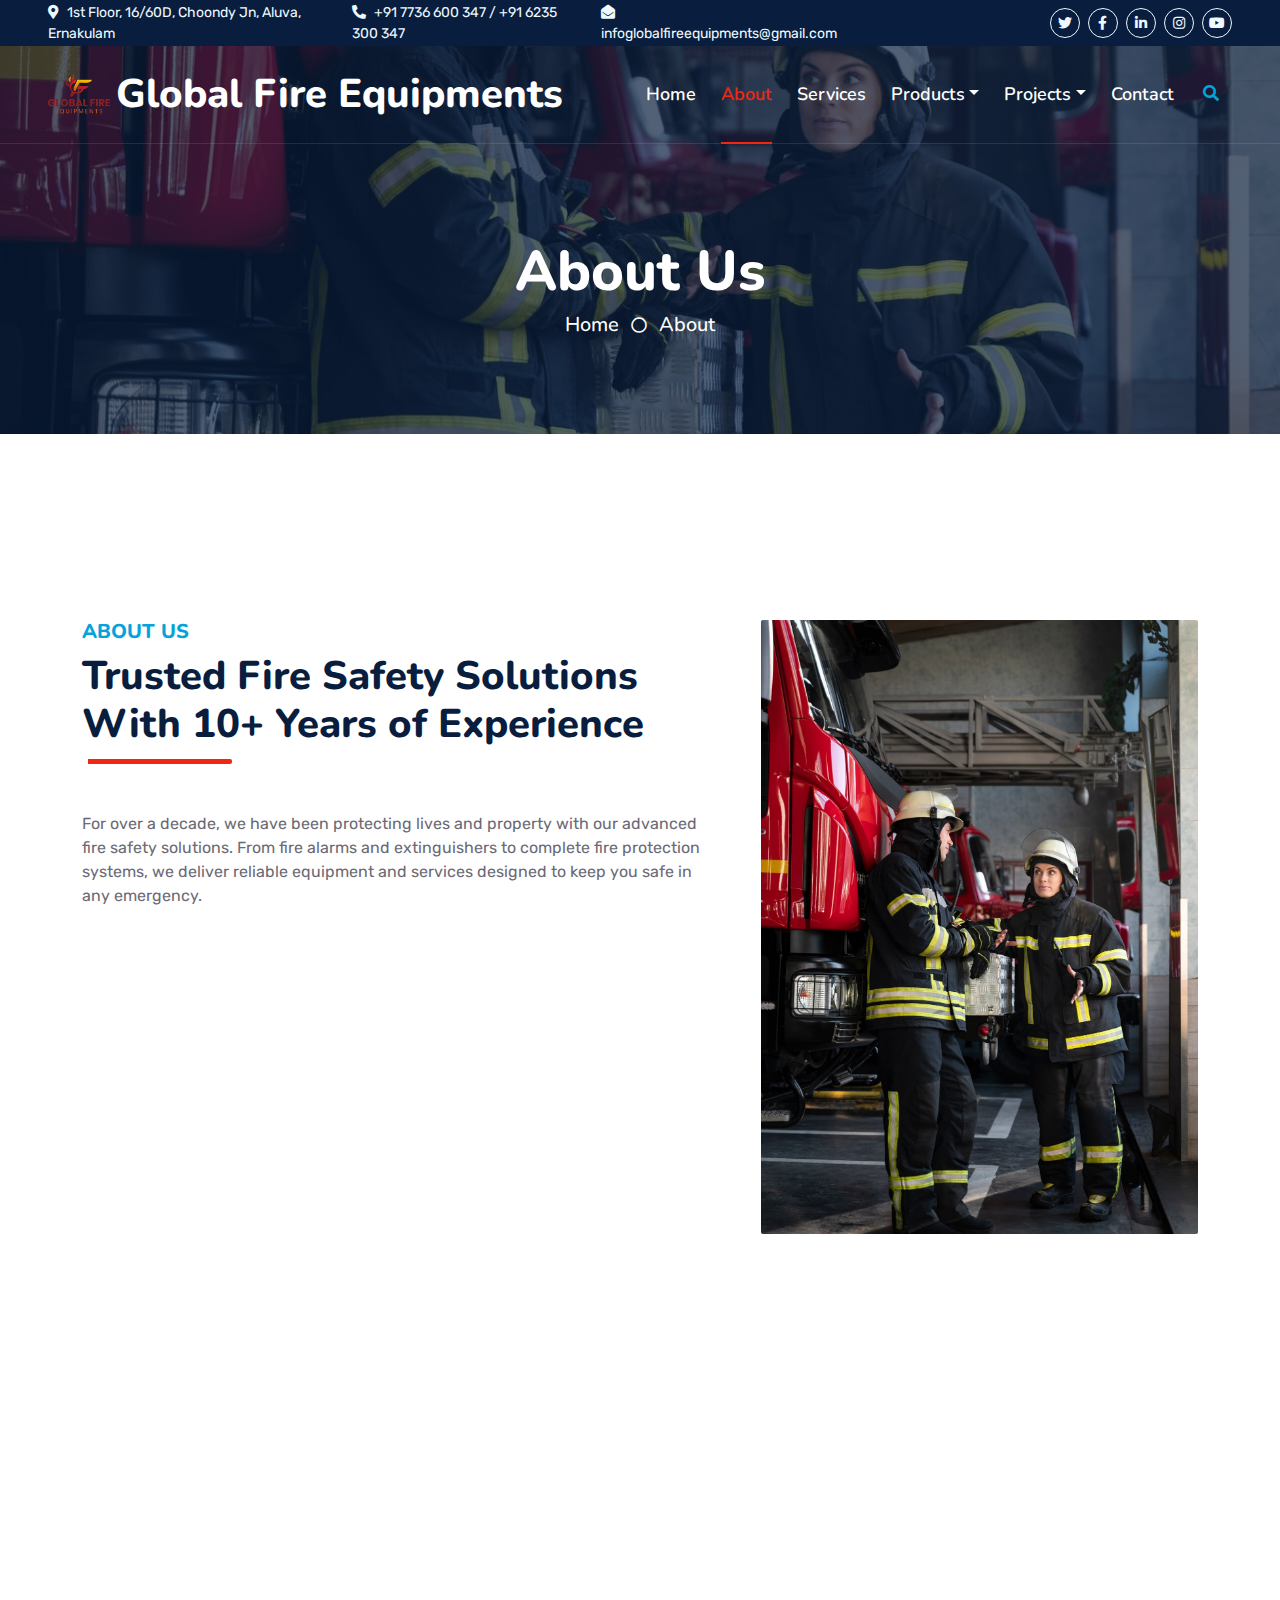
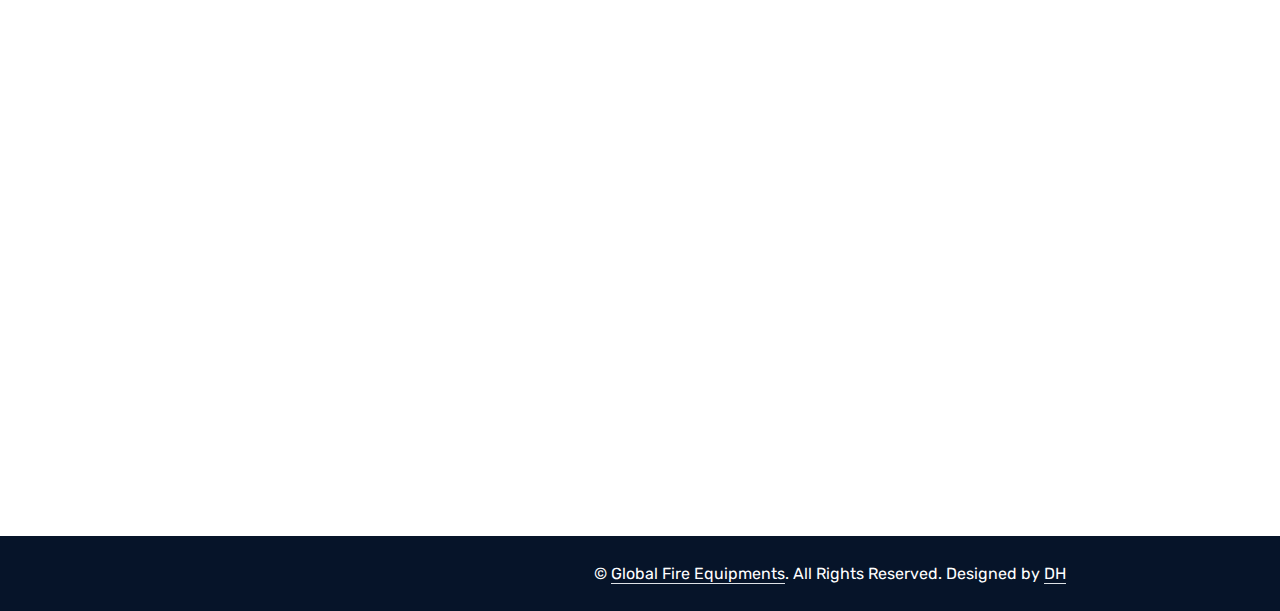
<file: about.html>
<!DOCTYPE html>
<html lang="en">
  <head>
    <meta charset="utf-8" />
    <title>Startup - Startup Website Template</title>
    <meta content="width=device-width, initial-scale=1.0" name="viewport" />
    <meta content="Free HTML Templates" name="keywords" />
    <meta content="Free HTML Templates" name="description" />

    <!-- Favicon -->
    <link href="img/logo.png" rel="icon" />

    <!-- Google Web Fonts -->
    <link rel="preconnect" href="https://fonts.googleapis.com" />
    <link rel="preconnect" href="https://fonts.gstatic.com" crossorigin />
    <link
      href="https://fonts.googleapis.com/css2?family=Nunito:wght@400;600;700;800&family=Rubik:wght@400;500;600;700&display=swap"
      rel="stylesheet"
    />

    <!-- Icon Font Stylesheet -->
    <link
      href="https://cdnjs.cloudflare.com/ajax/libs/font-awesome/5.10.0/css/all.min.css"
      rel="stylesheet"
    />
    <link
      href="https://cdn.jsdelivr.net/npm/bootstrap-icons@1.4.1/font/bootstrap-icons.css"
      rel="stylesheet"
    />

    <!-- Libraries Stylesheet -->
    <link href="lib/owlcarousel/assets/owl.carousel.min.css" rel="stylesheet" />
    <link href="lib/animate/animate.min.css" rel="stylesheet" />

    <!-- Customized Bootstrap Stylesheet -->
    <link href="css/bootstrap.min.css" rel="stylesheet" />

    <!-- Template Stylesheet -->
    <link href="css/style.css" rel="stylesheet" />
  </head>

  <body>
    <!-- Spinner Start -->
    <div
      id="spinner"
      class="show bg-white position-fixed translate-middle w-100 vh-100 top-50 start-50 d-flex align-items-center justify-content-center"
    >
      <div class="spinner"></div>
    </div>
    <!-- Spinner End -->

    <!-- Topbar Start -->
    <div class="container-fluid bg-dark px-5 d-none d-lg-block">
      <div class="row gx-0">
        <div class="col-lg-8 text-center text-lg-start mb-2 mb-lg-0">
          <div class="d-inline-flex align-items-center" style="height: 45px">
            <small class="me-3 text-light"
              ><i class="fa fa-map-marker-alt me-2"></i>1st Floor, 16/60D,
              Choondy Jn, Aluva, Ernakulam</small
            >
            <small class="me-3 text-light"
              ><i class="fa fa-phone-alt me-2"></i>+91 7736 600 347 / +91 6235
              300 347</small
            >
            <small class="text-light"
              ><i class="fa fa-envelope-open me-2"></i
              >infoglobalfireequipments@gmail.com</small
            >
          </div>
        </div>
        <div class="col-lg-4 text-center text-lg-end">
          <div class="d-inline-flex align-items-center" style="height: 45px">
            <a
              class="btn btn-sm btn-outline-light btn-sm-square rounded-circle me-2"
              href=""
              ><i class="fab fa-twitter fw-normal"></i
            ></a>
            <a
              class="btn btn-sm btn-outline-light btn-sm-square rounded-circle me-2"
              href=""
              ><i class="fab fa-facebook-f fw-normal"></i
            ></a>
            <a
              class="btn btn-sm btn-outline-light btn-sm-square rounded-circle me-2"
              href=""
              ><i class="fab fa-linkedin-in fw-normal"></i
            ></a>
            <a
              class="btn btn-sm btn-outline-light btn-sm-square rounded-circle me-2"
              href=""
              ><i class="fab fa-instagram fw-normal"></i
            ></a>
            <a
              class="btn btn-sm btn-outline-light btn-sm-square rounded-circle"
              href=""
              ><i class="fab fa-youtube fw-normal"></i
            ></a>
          </div>
        </div>
      </div>
    </div>
    <!-- Topbar End -->

    <!-- Navbar Start -->
    <div class="container-fluid position-relative p-0">
      <nav class="navbar navbar-expand-lg navbar-dark px-5 py-3 py-lg-0">
        <a href="index.html" class="navbar-brand p-0 d-flex align-items-center">
          <img
            src="img/icon/Global Fire Equipments.png"
            alt="Global Fire Equipments Logo"
            style="height: 40px; width: auto; margin-right: 6px"
          />
          <span class="fw-bold text-danger small d-none d-sm-inline">
            <h1 class="m-0">Global Fire Equipments</h1>
          </span>
        </a>

        <button
          class="navbar-toggler"
          type="button"
          data-bs-toggle="collapse"
          data-bs-target="#navbarCollapse"
        >
          <span class="fa fa-bars"></span>
        </button>
        <div class="collapse navbar-collapse" id="navbarCollapse">
          <div class="navbar-nav ms-auto py-0">
            <a href="index.html" class="nav-item nav-link">Home</a>
            <a href="about.html" class="nav-item nav-link active">About</a>
            <a href="service.html" class="nav-item nav-link">Services</a>
            <div class="nav-item dropdown">
              <a
                href="#"
                class="nav-link dropdown-toggle"
                data-bs-toggle="dropdown"
                >Products</a
              >
              <div class="dropdown-menu m-0">
                <a href="#" class="dropdown-item">Portable Extinguishers</a>
                <a href="#" class="dropdown-item"
                  >Road Traffic Cone & Barrels</a
                >
                <a href="#" class="dropdown-item">Advanced Alarm Systems</a>
                <a href="#" class="dropdown-item">RRL & CP Hose</a>
                <a href="#" class="dropdown-item">DCP Extinguisher (ABC)</a>
                <a href="#" class="dropdown-item">Fire Brigade Inlet</a>
                <a href="#" class="dropdown-item">Fire Alarm Products</a>
                <a href="#" class="dropdown-item">Branch Pipe</a>
                <a href="#" class="dropdown-item"
                  >CO2 Type Fire Extinguishers</a
                >
                <a href="#" class="dropdown-item">Hose Reel Drum</a>
              </div>
            </div>
            <div class="nav-item dropdown">
              <a
                href="#"
                class="nav-link dropdown-toggle"
                data-bs-toggle="dropdown"
                >Projects</a
              >
              <div class="dropdown-menu m-0">
                <a href="#" class="dropdown-item">Fire Safety Projects</a>
                <a href="#" class="dropdown-item"
                  >Fire Extinguisher Installation</a
                >
                <a href="#" class="dropdown-item">Hydrant Systems</a>
                <a href="#" class="dropdown-item">Fire Alarm Systems</a>
                <a href="#" class="dropdown-item">Annual Maintenance (AMC)</a>
              </div>
            </div>
            <a href="contact.html" class="nav-item nav-link">Contact</a>
          </div>
          <butaton
            type="button"
            class="btn text-primary ms-3"
            data-bs-toggle="modal"
            data-bs-target="#searchModal"
            ><i class="fa fa-search"></i
          ></butaton>
          <!-- <a href="https://htmlcodex.com/startup-company-website-template" class="btn btn-primary py-2 px-4 ms-3">Download Pro Version</a> -->
        </div>
      </nav>

      <div
        class="container-fluid bg-primary py-5 bg-header"
        style="margin-bottom: 90px"
      >
        <div class="row py-5">
          <div class="col-12 pt-lg-5 mt-lg-5 text-center">
            <h1 class="display-4 text-white animated zoomIn">About Us</h1>
            <a href="" class="h5 text-white">Home</a>
            <i class="far fa-circle text-white px-2"></i>
            <a href="" class="h5 text-white">About</a>
          </div>
        </div>
      </div>
    </div>
    <!-- Navbar End -->

    <!-- Full Screen Search Start -->
    <div class="modal fade" id="searchModal" tabindex="-1">
      <div class="modal-dialog modal-fullscreen">
        <div class="modal-content" style="background: rgba(9, 30, 62, 0.7)">
          <div class="modal-header border-0">
            <button
              type="button"
              class="btn bg-white btn-close"
              data-bs-dismiss="modal"
              aria-label="Close"
            ></button>
          </div>
          <div
            class="modal-body d-flex align-items-center justify-content-center"
          >
            <div class="input-group" style="max-width: 600px">
              <input
                type="text"
                class="form-control bg-transparent border-primary p-3"
                placeholder="Type search keyword"
              />
              <button class="btn btn-primary px-4">
                <i class="bi bi-search"></i>
              </button>
            </div>
          </div>
        </div>
      </div>
    </div>
    <!-- Full Screen Search End -->

    <!-- About Start -->
    <div class="container-fluid py-5 wow fadeInUp" data-wow-delay="0.1s">
      <div class="container py-5">
        <div class="row g-5">
          <div class="col-lg-7">
            <div class="section-title position-relative pb-3 mb-5">
              <h5 class="fw-bold text-primary text-uppercase">About Us</h5>
              <h1 class="mb-0">
                Trusted Fire Safety Solutions With 10+ Years of Experience
              </h1>
            </div>
            <p class="mb-4">
              For over a decade, we have been protecting lives and property with
              our advanced fire safety solutions. From fire alarms and
              extinguishers to complete fire protection systems, we deliver
              reliable equipment and services designed to keep you safe in any
              emergency.
            </p>
            <div class="row g-0 mb-3">
              <div class="col-sm-6 wow zoomIn" data-wow-delay="0.2s">
                <h5 class="mb-3">
                  <i class="fa fa-check text-primary me-3"></i>Certified &
                  Reliable Equipment
                </h5>
                <h5 class="mb-3">
                  <i class="fa fa-check text-primary me-3"></i>Expert
                  Installation & Maintenance
                </h5>
              </div>
              <div class="col-sm-6 wow zoomIn" data-wow-delay="0.4s">
                <h5 class="mb-3">
                  <i class="fa fa-check text-primary me-3"></i>24/7 Emergency
                  Support
                </h5>
                <h5 class="mb-3">
                  <i class="fa fa-check text-primary me-3"></i>Affordable &
                  Transparent Pricing
                </h5>
              </div>
            </div>
            <div
              class="d-flex align-items-center mb-4 wow fadeIn"
              data-wow-delay="0.6s"
            >
              <div
                class="bg-primary d-flex align-items-center justify-content-center rounded"
                style="width: 60px; height: 60px"
              >
                <i class="fa fa-phone-alt text-white"></i>
              </div>
              <div class="ps-4">
                <h5 class="mb-2">Call us today for fire safety solutions:</h5>
                <h4 class="text-primary mb-0">
                  +91 7736 600 347 / +91 6235 300 347
                </h4>
              </div>
            </div>
            <a
              href="#"
              class="btn btn-primary py-3 px-5 mt-3 wow zoomIn"
              data-wow-delay="0.9s"
              >Request A Quote</a
            >
          </div>
          <div class="col-lg-5" style="min-height: 500px">
            <div class="position-relative h-100">
              <img
                class="position-absolute w-100 h-100 rounded wow zoomIn"
                data-wow-delay="0.9s"
                src="img/images/2.jpg"
                style="object-fit: cover"
              />
            </div>
          </div>
        </div>
      </div>
    </div>
    <!-- About End -->

    <!-- Team Start -->
    <!-- <div class="container-fluid py-5 wow fadeInUp" data-wow-delay="0.1s">
      <div class="container py-5">
        <div
          class="section-title text-center position-relative pb-3 mb-5 mx-auto"
          style="max-width: 600px"
        >
          <h5 class="fw-bold text-primary text-uppercase">Team Members</h5>
          <h1 class="mb-0">Professional Stuffs Ready to Help Your Business</h1>
        </div>
        <div class="row g-5">
          <div class="col-lg-4 wow slideInUp" data-wow-delay="0.3s">
            <div class="team-item bg-light rounded overflow-hidden">
              <div class="team-img position-relative overflow-hidden">
                <img class="img-fluid w-100" src="img/team-1.jpg" alt="" />
                <div class="team-social">
                  <a
                    class="btn btn-lg btn-primary btn-lg-square rounded"
                    href=""
                    ><i class="fab fa-twitter fw-normal"></i
                  ></a>
                  <a
                    class="btn btn-lg btn-primary btn-lg-square rounded"
                    href=""
                    ><i class="fab fa-facebook-f fw-normal"></i
                  ></a>
                  <a
                    class="btn btn-lg btn-primary btn-lg-square rounded"
                    href=""
                    ><i class="fab fa-instagram fw-normal"></i
                  ></a>
                  <a
                    class="btn btn-lg btn-primary btn-lg-square rounded"
                    href=""
                    ><i class="fab fa-linkedin-in fw-normal"></i
                  ></a>
                </div>
              </div>
              <div class="text-center py-4">
                <h4 class="text-primary">Full Name</h4>
                <p class="text-uppercase m-0">Designation</p>
              </div>
            </div>
          </div>
          <div class="col-lg-4 wow slideInUp" data-wow-delay="0.6s">
            <div class="team-item bg-light rounded overflow-hidden">
              <div class="team-img position-relative overflow-hidden">
                <img class="img-fluid w-100" src="img/team-2.jpg" alt="" />
                <div class="team-social">
                  <a
                    class="btn btn-lg btn-primary btn-lg-square rounded"
                    href=""
                    ><i class="fab fa-twitter fw-normal"></i
                  ></a>
                  <a
                    class="btn btn-lg btn-primary btn-lg-square rounded"
                    href=""
                    ><i class="fab fa-facebook-f fw-normal"></i
                  ></a>
                  <a
                    class="btn btn-lg btn-primary btn-lg-square rounded"
                    href=""
                    ><i class="fab fa-instagram fw-normal"></i
                  ></a>
                  <a
                    class="btn btn-lg btn-primary btn-lg-square rounded"
                    href=""
                    ><i class="fab fa-linkedin-in fw-normal"></i
                  ></a>
                </div>
              </div>
              <div class="text-center py-4">
                <h4 class="text-primary">Full Name</h4>
                <p class="text-uppercase m-0">Designation</p>
              </div>
            </div>
          </div>
          <div class="col-lg-4 wow slideInUp" data-wow-delay="0.9s">
            <div class="team-item bg-light rounded overflow-hidden">
              <div class="team-img position-relative overflow-hidden">
                <img class="img-fluid w-100" src="img/team-3.jpg" alt="" />
                <div class="team-social">
                  <a
                    class="btn btn-lg btn-primary btn-lg-square rounded"
                    href=""
                    ><i class="fab fa-twitter fw-normal"></i
                  ></a>
                  <a
                    class="btn btn-lg btn-primary btn-lg-square rounded"
                    href=""
                    ><i class="fab fa-facebook-f fw-normal"></i
                  ></a>
                  <a
                    class="btn btn-lg btn-primary btn-lg-square rounded"
                    href=""
                    ><i class="fab fa-instagram fw-normal"></i
                  ></a>
                  <a
                    class="btn btn-lg btn-primary btn-lg-square rounded"
                    href=""
                    ><i class="fab fa-linkedin-in fw-normal"></i
                  ></a>
                </div>
              </div>
              <div class="text-center py-4">
                <h4 class="text-primary">Full Name</h4>
                <p class="text-uppercase m-0">Designation</p>
              </div>
            </div>
          </div>
        </div>
      </div>
    </div> -->
    <!-- Team End -->

    <!-- Vendor Start -->
    <div class="container-fluid py-5 wow fadeInUp" data-wow-delay="0.1s">
      <div class="container py-5 mb-5">
        <div class="bg-white">
          <div class="owl-carousel vendor-carousel">
            <div class="item">
              <img src="img/company/1.webp" alt="Company 1" />
            </div>
            <div class="item">
              <img src="img/company/2.png" alt="Company 2" />
            </div>
            <div class="item">
              <img src="img/company/3.webp" alt="Company 3" />
            </div>
            <div class="item">
              <img src="img/company/4.png" alt="Company 4" />
            </div>
            <div class="item">
              <img src="img/company/5.png" alt="Company 5" />
            </div>
            <div class="item">
              <img src="img/company/6.jpg" alt="Company 6" />
            </div>
            <div class="item">
              <img src="img/company/7.png" alt="Company 7" />
            </div>
            <div class="item">
              <img src="img/company/8.png" alt="Company 8" />
            </div>
            <div class="item">
              <img src="img/company/9.png" alt="Company 9" />
            </div>
          </div>
        </div>
      </div>
    </div>
    <!-- Vendor End -->

    <!-- Footer Start -->
    <div
      class="container-fluid bg-dark text-light mt-5 wow fadeInUp"
      data-wow-delay="0.1s"
    >
      <div class="container">
        <div class="row gx-5">
          <div class="col-lg-4 col-md-6 footer-about">
            <div
              class="d-flex flex-column align-items-center justify-content-center text-center h-100 bg-primary p-4"
            >
              <a href="index.html" class="navbar-brand">
                <h1 class="m-0 text-white">Global Fire <br />Equipments</h1>
              </a>
              <p class="mt-3 mb-4">
                We provide world-class fire safety equipment and solutions
                designed to protect lives and property. From advanced fire
                alarms to reliable extinguishers and emergency systems, our
                products are trusted for maximum safety and compliance.
              </p>
              <form action="">
                <div class="input-group">
                  <input
                    type="text"
                    class="form-control border-white p-3"
                    placeholder="Your Email"
                  />
                  <button class="btn btn-dark">Sign Up</button>
                </div>
              </form>
            </div>
          </div>
          <div class="col-lg-8 col-md-6">
            <div class="row gx-5">
              <div class="col-lg-4 col-md-12 pt-5 mb-5">
                <div
                  class="section-title section-title-sm position-relative pb-3 mb-4"
                >
                  <h3 class="text-light mb-0">Get In Touch</h3>
                </div>
                <div class="d-flex mb-2">
                  <i class="bi bi-geo-alt text-primary me-2"></i>
                  <p class="mb-0">
                    1st Floor, 16/60D, Rocky Tower, Choondy Jn, Aluva, Ernakulam
                    Dist, Kerala. Pin 683 101. GST: 32EWYPS2025B1ZI
                  </p>
                </div>
                <div class="d-flex mb-2">
                  <i class="bi bi-envelope-open text-primary me-2"></i>
                  <p class="mb-0">infoglobalfireequipments@gmail.com</p>
                </div>
                <div class="d-flex mb-2">
                  <i class="bi bi-telephone text-primary me-2"></i>
                  <p class="mb-0">+91 7736 600 347 / +91 6235 300 347</p>
                </div>
                <div class="d-flex mt-4">
                  <a class="btn btn-primary btn-square me-2" href="#"
                    ><i class="fab fa-twitter fw-normal"></i
                  ></a>
                  <a class="btn btn-primary btn-square me-2" href="#"
                    ><i class="fab fa-facebook-f fw-normal"></i
                  ></a>
                  <a class="btn btn-primary btn-square me-2" href="#"
                    ><i class="fab fa-linkedin-in fw-normal"></i
                  ></a>
                  <a class="btn btn-primary btn-square" href="#"
                    ><i class="fab fa-instagram fw-normal"></i
                  ></a>
                </div>
              </div>
              <!-- <div class="col-lg-4 col-md-12 pt-0 pt-lg-5 mb-5">
                <div
                  class="section-title section-title-sm position-relative pb-3 mb-4"
                >
                  <h3 class="text-light mb-0">Quick Links</h3>
                </div>
                <div
                  class="link-animated d-flex flex-column justify-content-start"
                >
                  <a class="text-light mb-2" href="#"
                    ><i class="bi bi-arrow-right text-primary me-2"></i>Home</a
                  >
                  <a class="text-light mb-2" href="#"
                    ><i class="bi bi-arrow-right text-primary me-2"></i>About
                    Us</a
                  >
                  <a class="text-light mb-2" href="#"
                    ><i class="bi bi-arrow-right text-primary me-2"></i>Our
                    Services</a
                  >
                  <a class="text-light mb-2" href="#"
                    ><i class="bi bi-arrow-right text-primary me-2"></i>Meet The
                    Team</a
                  >
                  <a class="text-light mb-2" href="#"
                    ><i class="bi bi-arrow-right text-primary me-2"></i>Latest
                    Blog</a
                  >
                  <a class="text-light" href="#"
                    ><i class="bi bi-arrow-right text-primary me-2"></i>Contact
                    Us</a
                  >
                </div>
              </div> -->
              <div class="col-lg-4 col-md-12 pt-0 pt-lg-5 mb-5">
                <div
                  class="section-title section-title-sm position-relative pb-3 mb-4"
                >
                  <h3 class="text-light mb-0">Popular Links</h3>
                </div>
                <div
                  class="link-animated d-flex flex-column justify-content-start"
                >
                  <a class="text-light mb-2" href="#"
                    ><i class="bi bi-arrow-right text-primary me-2"></i>Home</a
                  >
                  <a class="text-light mb-2" href="#"
                    ><i class="bi bi-arrow-right text-primary me-2"></i>About
                    Us</a
                  >
                  <a class="text-light mb-2" href="#"
                    ><i class="bi bi-arrow-right text-primary me-2"></i>Our
                    Services</a
                  >

                  <a class="text-light mb-2" href="#"
                    ><i class="bi bi-arrow-right text-primary me-2"></i>Latest
                    Blog</a
                  >
                  <a class="text-light" href="#"
                    ><i class="bi bi-arrow-right text-primary me-2"></i>Contact
                    Us</a
                  >
                </div>
              </div>
            </div>
          </div>
        </div>
      </div>
    </div>

    <div class="container-fluid text-white" style="background: #061429">
      <div class="container text-center">
        <div class="row justify-content-end">
          <div class="col-lg-8 col-md-6">
            <div
              class="d-flex align-items-center justify-content-center"
              style="height: 75px"
            >
              <p class="mb-0">
                &copy;
                <a class="text-white border-bottom" href="#"
                  >Global Fire Equipments</a
                >. All Rights Reserved.

                <!--/*** This template is free as long as you keep the footer author’s credit link/attribution link/backlink. If you'd like to use the template without the footer author’s credit link/attribution link/backlink, you can purchase the Credit Removal License from "https://htmlcodex.com/credit-removal". Thank you for your support. ***/-->
                Designed by
                <a class="text-white border-bottom" href="#">DH</a>
              </p>
            </div>
          </div>
        </div>
      </div>
    </div>
    <!-- Footer End -->

    <!-- Back to Top -->
    <a href="#" class="btn btn-lg btn-primary btn-lg-square rounded back-to-top"
      ><i class="bi bi-arrow-up"></i
    ></a>

    <!-- JavaScript Libraries -->
    <script src="https://code.jquery.com/jquery-3.4.1.min.js"></script>
    <script src="https://cdn.jsdelivr.net/npm/bootstrap@5.0.0/dist/js/bootstrap.bundle.min.js"></script>
    <script src="lib/wow/wow.min.js"></script>
    <script src="lib/easing/easing.min.js"></script>
    <script src="lib/waypoints/waypoints.min.js"></script>
    <script src="lib/counterup/counterup.min.js"></script>
    <script src="lib/owlcarousel/owl.carousel.min.js"></script>

    <!-- Template Javascript -->
    <script src="js/main.js"></script>
  </body>
</html>
</file>
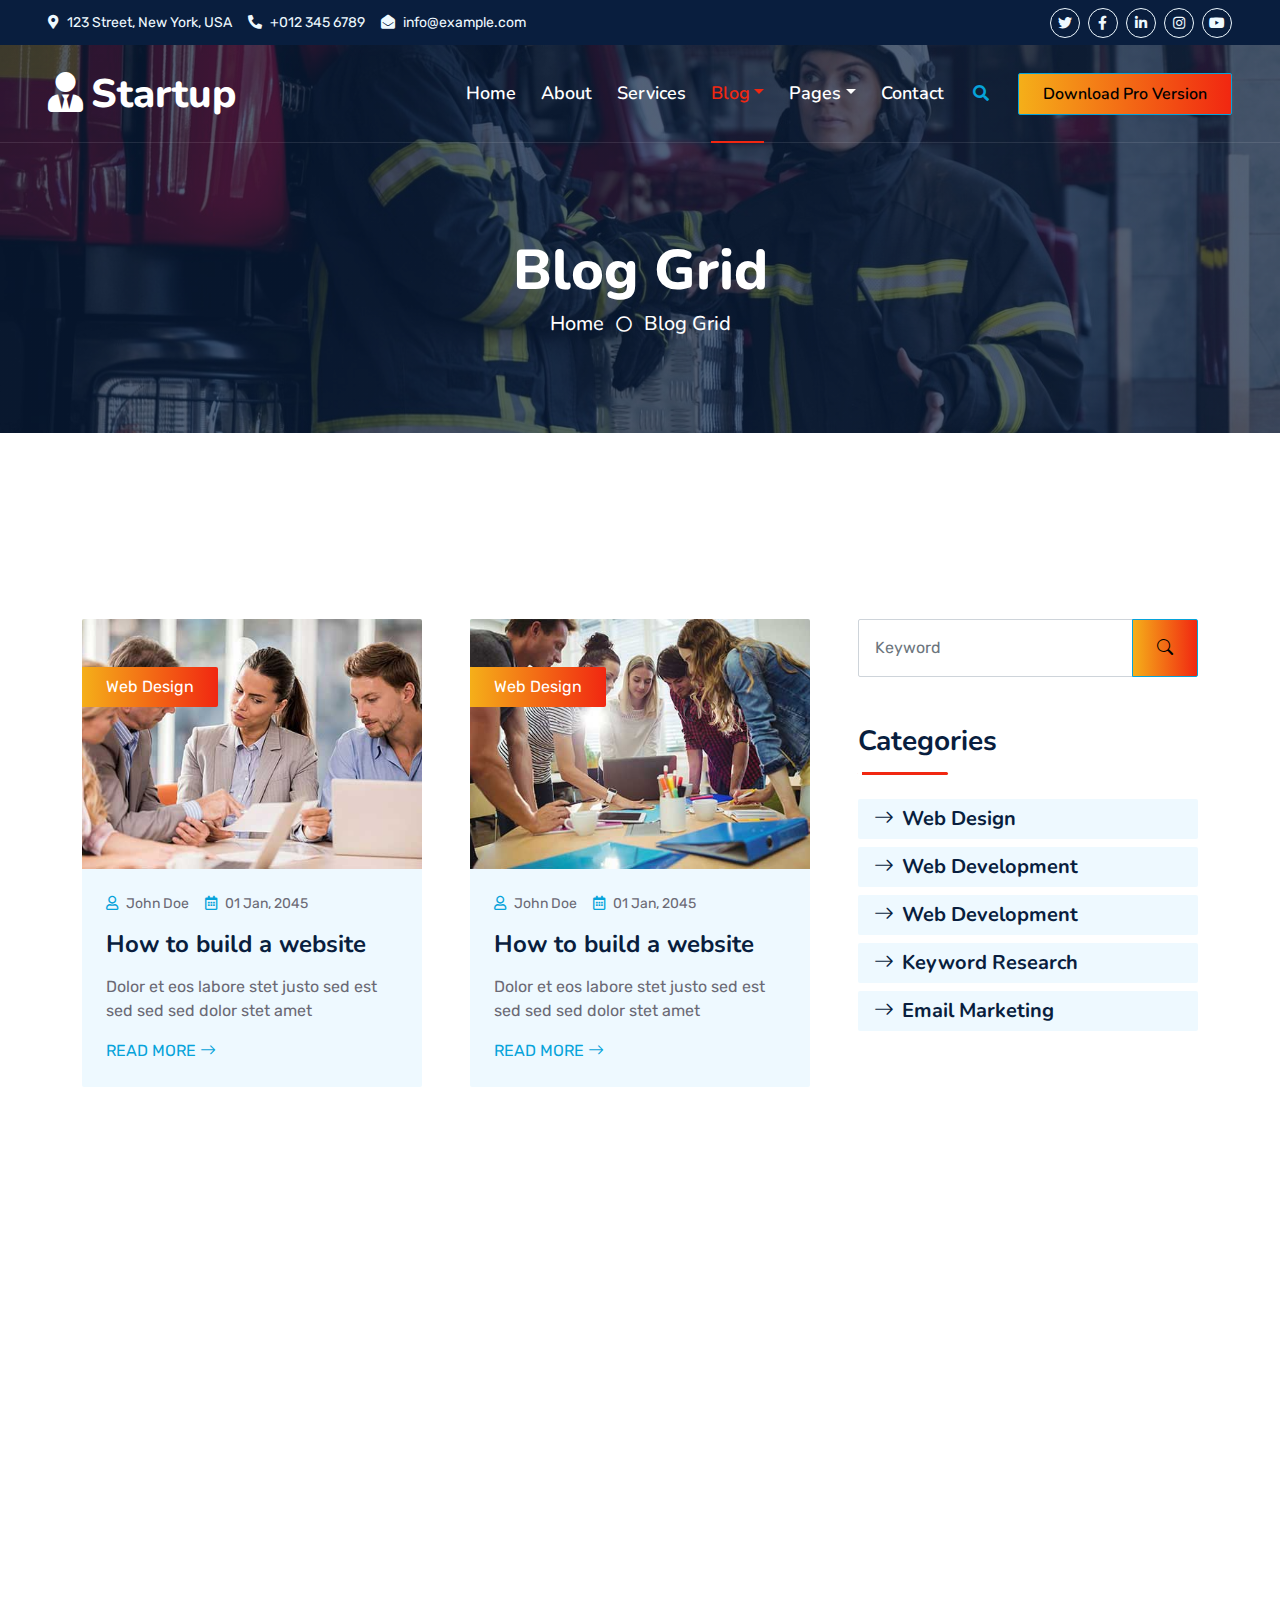
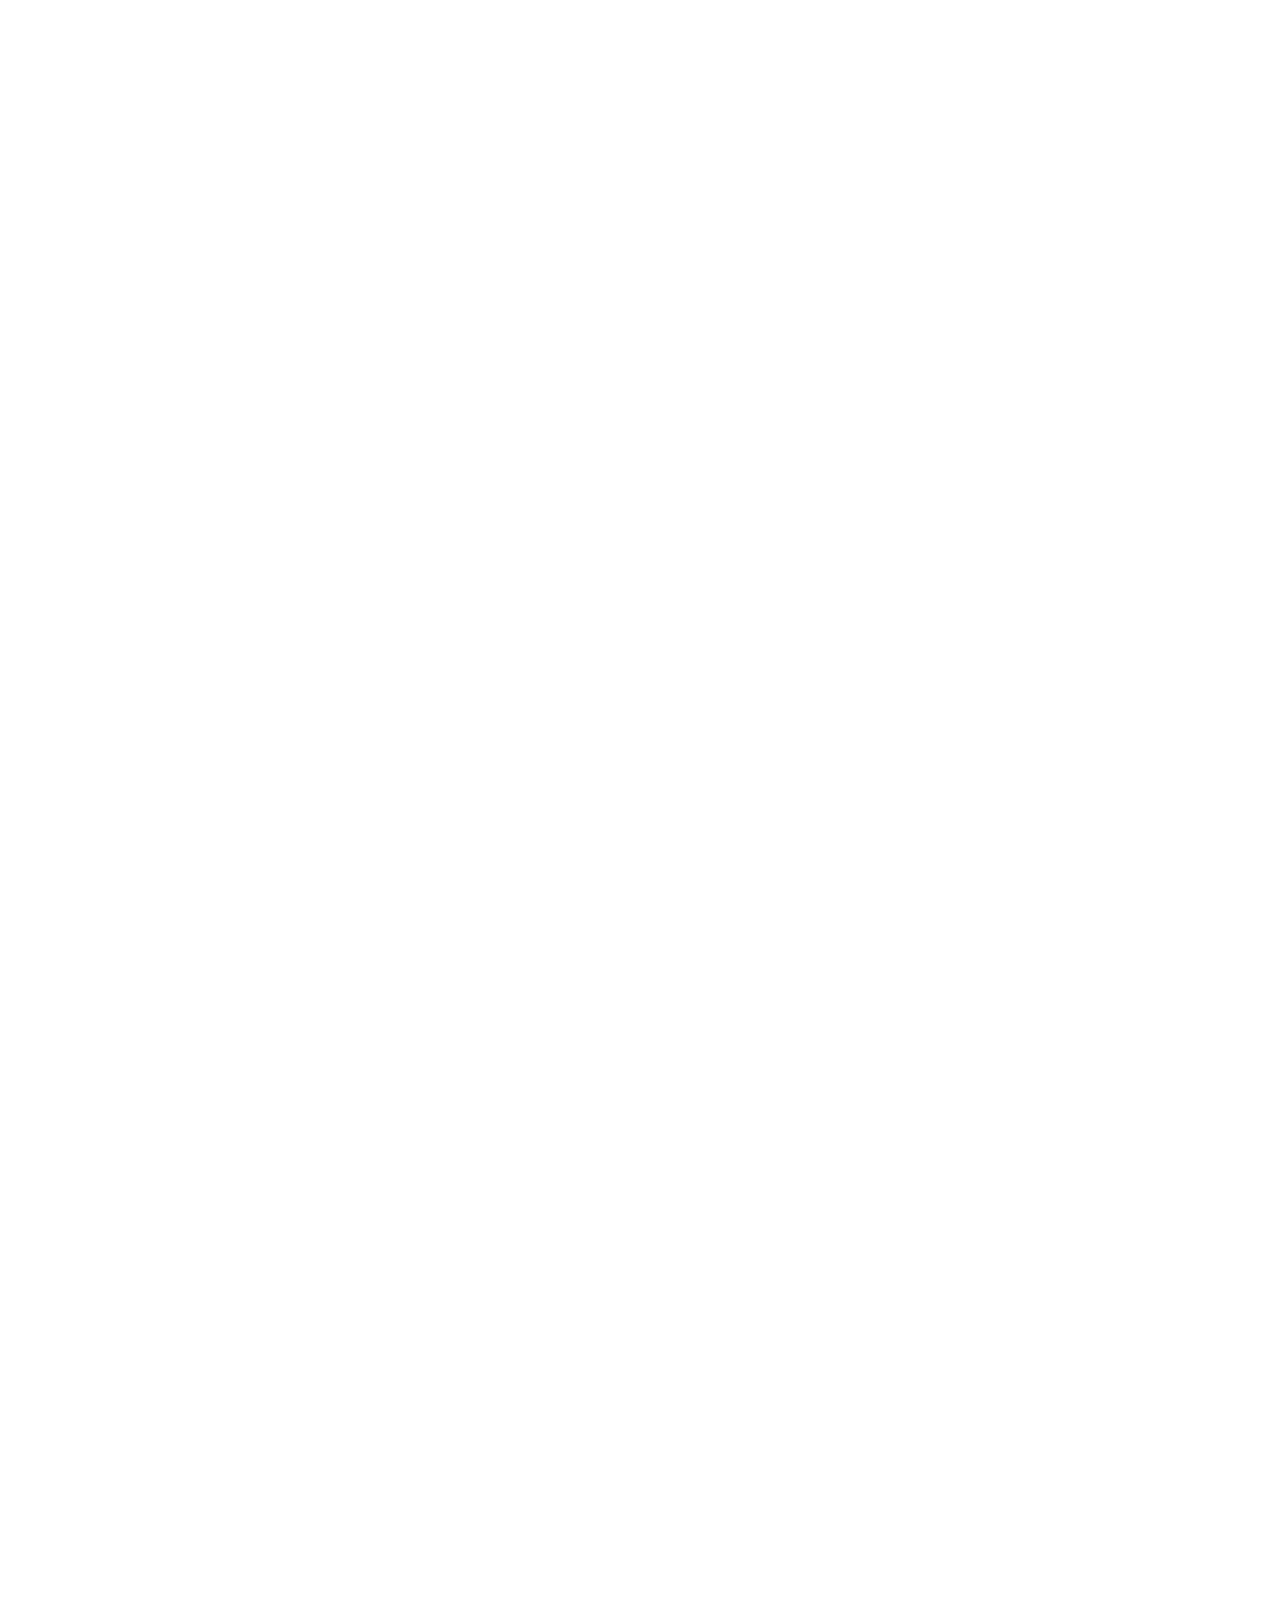
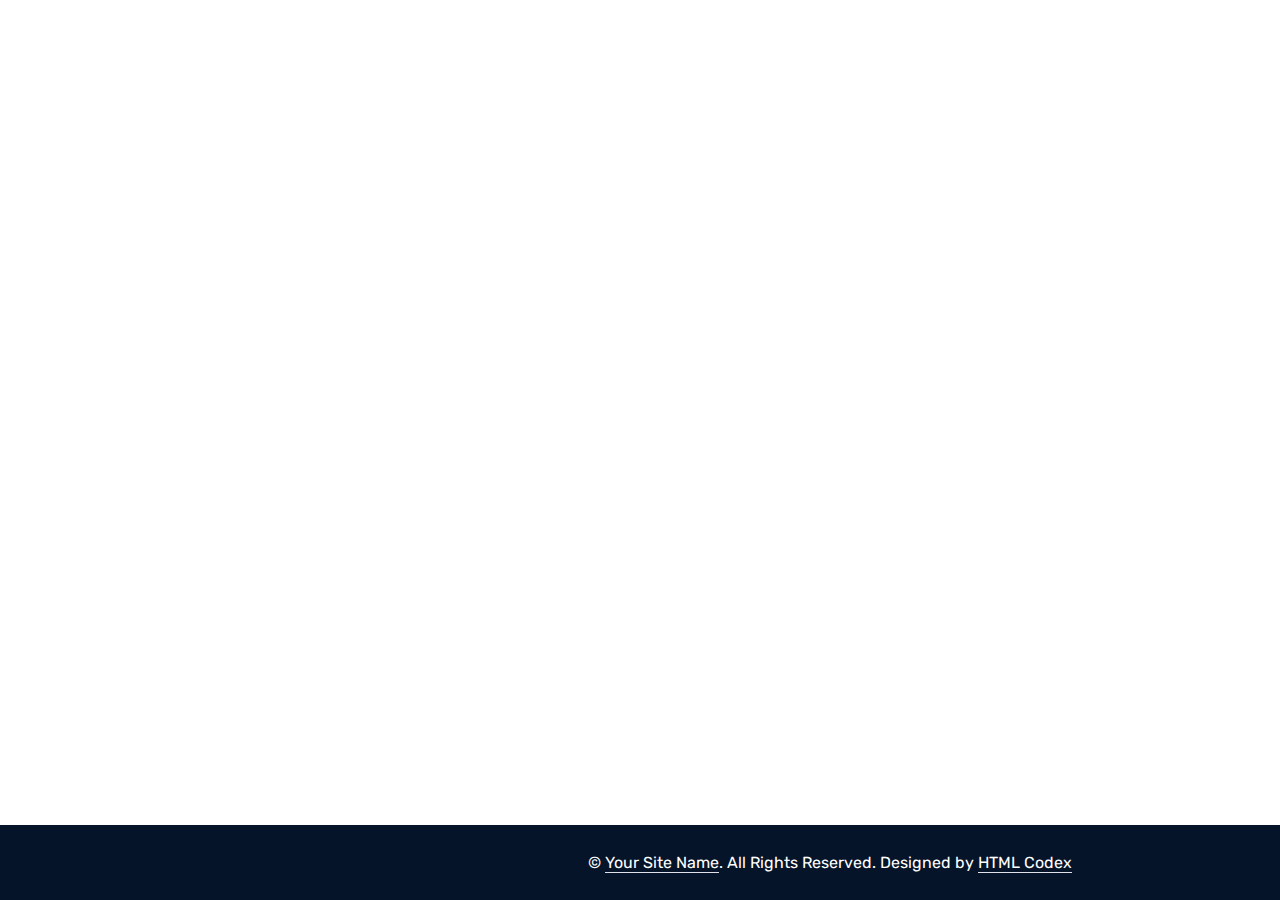
<file: blog.html>
<!DOCTYPE html>
<html lang="en">

<head>
    <meta charset="utf-8">
    <title>Startup - Startup Website Template</title>
    <meta content="width=device-width, initial-scale=1.0" name="viewport">
    <meta content="Free HTML Templates" name="keywords">
    <meta content="Free HTML Templates" name="description">

    <!-- Favicon -->
    <link href="img/favicon.ico" rel="icon">

    <!-- Google Web Fonts -->
    <link rel="preconnect" href="https://fonts.googleapis.com">
    <link rel="preconnect" href="https://fonts.gstatic.com" crossorigin>
    <link href="https://fonts.googleapis.com/css2?family=Nunito:wght@400;600;700;800&family=Rubik:wght@400;500;600;700&display=swap" rel="stylesheet">

    <!-- Icon Font Stylesheet -->
    <link href="https://cdnjs.cloudflare.com/ajax/libs/font-awesome/5.10.0/css/all.min.css" rel="stylesheet">
    <link href="https://cdn.jsdelivr.net/npm/bootstrap-icons@1.4.1/font/bootstrap-icons.css" rel="stylesheet">

    <!-- Libraries Stylesheet -->
    <link href="lib/owlcarousel/assets/owl.carousel.min.css" rel="stylesheet">
    <link href="lib/animate/animate.min.css" rel="stylesheet">

    <!-- Customized Bootstrap Stylesheet -->
    <link href="css/bootstrap.min.css" rel="stylesheet">

    <!-- Template Stylesheet -->
    <link href="css/style.css" rel="stylesheet">
</head>

<body>
    <!-- Spinner Start -->
    <div id="spinner" class="show bg-white position-fixed translate-middle w-100 vh-100 top-50 start-50 d-flex align-items-center justify-content-center">
        <div class="spinner"></div>
    </div>
    <!-- Spinner End -->


    <!-- Topbar Start -->
    <div class="container-fluid bg-dark px-5 d-none d-lg-block">
        <div class="row gx-0">
            <div class="col-lg-8 text-center text-lg-start mb-2 mb-lg-0">
                <div class="d-inline-flex align-items-center" style="height: 45px;">
                    <small class="me-3 text-light"><i class="fa fa-map-marker-alt me-2"></i>123 Street, New York, USA</small>
                    <small class="me-3 text-light"><i class="fa fa-phone-alt me-2"></i>+012 345 6789</small>
                    <small class="text-light"><i class="fa fa-envelope-open me-2"></i>info@example.com</small>
                </div>
            </div>
            <div class="col-lg-4 text-center text-lg-end">
                <div class="d-inline-flex align-items-center" style="height: 45px;">
                    <a class="btn btn-sm btn-outline-light btn-sm-square rounded-circle me-2" href=""><i class="fab fa-twitter fw-normal"></i></a>
                    <a class="btn btn-sm btn-outline-light btn-sm-square rounded-circle me-2" href=""><i class="fab fa-facebook-f fw-normal"></i></a>
                    <a class="btn btn-sm btn-outline-light btn-sm-square rounded-circle me-2" href=""><i class="fab fa-linkedin-in fw-normal"></i></a>
                    <a class="btn btn-sm btn-outline-light btn-sm-square rounded-circle me-2" href=""><i class="fab fa-instagram fw-normal"></i></a>
                    <a class="btn btn-sm btn-outline-light btn-sm-square rounded-circle" href=""><i class="fab fa-youtube fw-normal"></i></a>
                </div>
            </div>
        </div>
    </div>
    <!-- Topbar End -->


    <!-- Navbar Start -->
    <div class="container-fluid position-relative p-0">
        <nav class="navbar navbar-expand-lg navbar-dark px-5 py-3 py-lg-0">
            <a href="index.html" class="navbar-brand p-0">
                <h1 class="m-0"><i class="fa fa-user-tie me-2"></i>Startup</h1>
            </a>
            <button class="navbar-toggler" type="button" data-bs-toggle="collapse" data-bs-target="#navbarCollapse">
                <span class="fa fa-bars"></span>
            </button>
            <div class="collapse navbar-collapse" id="navbarCollapse">
                <div class="navbar-nav ms-auto py-0">
                    <a href="index.html" class="nav-item nav-link">Home</a>
                    <a href="about.html" class="nav-item nav-link">About</a>
                    <a href="service.html" class="nav-item nav-link">Services</a>
                    <div class="nav-item dropdown">
                        <a href="#" class="nav-link dropdown-toggle active" data-bs-toggle="dropdown">Blog</a>
                        <div class="dropdown-menu m-0">
                            <a href="blog.html" class="dropdown-item active">Blog Grid</a>
                            <a href="detail.html" class="dropdown-item">Blog Detail</a>
                        </div>
                    </div>
                    <div class="nav-item dropdown">
                        <a href="#" class="nav-link dropdown-toggle" data-bs-toggle="dropdown">Pages</a>
                        <div class="dropdown-menu m-0">
                            <a href="price.html" class="dropdown-item">Pricing Plan</a>
                            <a href="feature.html" class="dropdown-item">Our features</a>
                            <a href="team.html" class="dropdown-item">Team Members</a>
                            <a href="testimonial.html" class="dropdown-item">Testimonial</a>
                            <a href="quote.html" class="dropdown-item">Free Quote</a>
                        </div>
                    </div>
                    <a href="contact.html" class="nav-item nav-link">Contact</a>
                </div>
                <butaton type="button" class="btn text-primary ms-3" data-bs-toggle="modal" data-bs-target="#searchModal"><i class="fa fa-search"></i></butaton>
                <a href="https://htmlcodex.com/startup-company-website-template" class="btn btn-primary py-2 px-4 ms-3">Download Pro Version</a>
            </div>
        </nav>

        <div class="container-fluid bg-primary py-5 bg-header" style="margin-bottom: 90px;">
            <div class="row py-5">
                <div class="col-12 pt-lg-5 mt-lg-5 text-center">
                    <h1 class="display-4 text-white animated zoomIn">Blog Grid</h1>
                    <a href="" class="h5 text-white">Home</a>
                    <i class="far fa-circle text-white px-2"></i>
                    <a href="" class="h5 text-white">Blog Grid</a>
                </div>
            </div>
        </div>
    </div>
    <!-- Navbar End -->


    <!-- Full Screen Search Start -->
    <div class="modal fade" id="searchModal" tabindex="-1">
        <div class="modal-dialog modal-fullscreen">
            <div class="modal-content" style="background: rgba(9, 30, 62, .7);">
                <div class="modal-header border-0">
                    <button type="button" class="btn bg-white btn-close" data-bs-dismiss="modal" aria-label="Close"></button>
                </div>
                <div class="modal-body d-flex align-items-center justify-content-center">
                    <div class="input-group" style="max-width: 600px;">
                        <input type="text" class="form-control bg-transparent border-primary p-3" placeholder="Type search keyword">
                        <button class="btn btn-primary px-4"><i class="bi bi-search"></i></button>
                    </div>
                </div>
            </div>
        </div>
    </div>
    <!-- Full Screen Search End -->


    <!-- Blog Start -->
    <div class="container-fluid py-5 wow fadeInUp" data-wow-delay="0.1s">
        <div class="container py-5">
            <div class="row g-5">
                <!-- Blog list Start -->
                <div class="col-lg-8">
                    <div class="row g-5">
                        <div class="col-md-6 wow slideInUp" data-wow-delay="0.1s">
                            <div class="blog-item bg-light rounded overflow-hidden">
                                <div class="blog-img position-relative overflow-hidden">
                                    <img class="img-fluid" src="img/blog-1.jpg" alt="">
                                    <a class="position-absolute top-0 start-0 bg-primary text-white rounded-end mt-5 py-2 px-4" href="">Web Design</a>
                                </div>
                                <div class="p-4">
                                    <div class="d-flex mb-3">
                                        <small class="me-3"><i class="far fa-user text-primary me-2"></i>John Doe</small>
                                        <small><i class="far fa-calendar-alt text-primary me-2"></i>01 Jan, 2045</small>
                                    </div>
                                    <h4 class="mb-3">How to build a website</h4>
                                    <p>Dolor et eos labore stet justo sed est sed sed sed dolor stet amet</p>
                                    <a class="text-uppercase" href="">Read More <i class="bi bi-arrow-right"></i></a>
                                </div>
                            </div>
                        </div>
                        <div class="col-md-6 wow slideInUp" data-wow-delay="0.6s">
                            <div class="blog-item bg-light rounded overflow-hidden">
                                <div class="blog-img position-relative overflow-hidden">
                                    <img class="img-fluid" src="img/blog-2.jpg" alt="">
                                    <a class="position-absolute top-0 start-0 bg-primary text-white rounded-end mt-5 py-2 px-4" href="">Web Design</a>
                                </div>
                                <div class="p-4">
                                    <div class="d-flex mb-3">
                                        <small class="me-3"><i class="far fa-user text-primary me-2"></i>John Doe</small>
                                        <small><i class="far fa-calendar-alt text-primary me-2"></i>01 Jan, 2045</small>
                                    </div>
                                    <h4 class="mb-3">How to build a website</h4>
                                    <p>Dolor et eos labore stet justo sed est sed sed sed dolor stet amet</p>
                                    <a class="text-uppercase" href="">Read More <i class="bi bi-arrow-right"></i></a>
                                </div>
                            </div>
                        </div>
                        <div class="col-md-6 wow slideInUp" data-wow-delay="0.1s">
                            <div class="blog-item bg-light rounded overflow-hidden">
                                <div class="blog-img position-relative overflow-hidden">
                                    <img class="img-fluid" src="img/blog-3.jpg" alt="">
                                    <a class="position-absolute top-0 start-0 bg-primary text-white rounded-end mt-5 py-2 px-4" href="">Web Design</a>
                                </div>
                                <div class="p-4">
                                    <div class="d-flex mb-3">
                                        <small class="me-3"><i class="far fa-user text-primary me-2"></i>John Doe</small>
                                        <small><i class="far fa-calendar-alt text-primary me-2"></i>01 Jan, 2045</small>
                                    </div>
                                    <h4 class="mb-3">How to build a website</h4>
                                    <p>Dolor et eos labore stet justo sed est sed sed sed dolor stet amet</p>
                                    <a class="text-uppercase" href="">Read More <i class="bi bi-arrow-right"></i></a>
                                </div>
                            </div>
                        </div>
                        <div class="col-md-6 wow slideInUp" data-wow-delay="0.6s">
                            <div class="blog-item bg-light rounded overflow-hidden">
                                <div class="blog-img position-relative overflow-hidden">
                                    <img class="img-fluid" src="img/blog-1.jpg" alt="">
                                    <a class="position-absolute top-0 start-0 bg-primary text-white rounded-end mt-5 py-2 px-4" href="">Web Design</a>
                                </div>
                                <div class="p-4">
                                    <div class="d-flex mb-3">
                                        <small class="me-3"><i class="far fa-user text-primary me-2"></i>John Doe</small>
                                        <small><i class="far fa-calendar-alt text-primary me-2"></i>01 Jan, 2045</small>
                                    </div>
                                    <h4 class="mb-3">How to build a website</h4>
                                    <p>Dolor et eos labore stet justo sed est sed sed sed dolor stet amet</p>
                                    <a class="text-uppercase" href="">Read More <i class="bi bi-arrow-right"></i></a>
                                </div>
                            </div>
                        </div>
                        <div class="col-md-6 wow slideInUp" data-wow-delay="0.1s">
                            <div class="blog-item bg-light rounded overflow-hidden">
                                <div class="blog-img position-relative overflow-hidden">
                                    <img class="img-fluid" src="img/blog-2.jpg" alt="">
                                    <a class="position-absolute top-0 start-0 bg-primary text-white rounded-end mt-5 py-2 px-4" href="">Web Design</a>
                                </div>
                                <div class="p-4">
                                    <div class="d-flex mb-3">
                                        <small class="me-3"><i class="far fa-user text-primary me-2"></i>John Doe</small>
                                        <small><i class="far fa-calendar-alt text-primary me-2"></i>01 Jan, 2045</small>
                                    </div>
                                    <h4 class="mb-3">How to build a website</h4>
                                    <p>Dolor et eos labore stet justo sed est sed sed sed dolor stet amet</p>
                                    <a class="text-uppercase" href="">Read More <i class="bi bi-arrow-right"></i></a>
                                </div>
                            </div>
                        </div>
                        <div class="col-md-6 wow slideInUp" data-wow-delay="0.6s">
                            <div class="blog-item bg-light rounded overflow-hidden">
                                <div class="blog-img position-relative overflow-hidden">
                                    <img class="img-fluid" src="img/blog-3.jpg" alt="">
                                    <a class="position-absolute top-0 start-0 bg-primary text-white rounded-end mt-5 py-2 px-4" href="">Web Design</a>
                                </div>
                                <div class="p-4">
                                    <div class="d-flex mb-3">
                                        <small class="me-3"><i class="far fa-user text-primary me-2"></i>John Doe</small>
                                        <small><i class="far fa-calendar-alt text-primary me-2"></i>01 Jan, 2045</small>
                                    </div>
                                    <h4 class="mb-3">How to build a website</h4>
                                    <p>Dolor et eos labore stet justo sed est sed sed sed dolor stet amet</p>
                                    <a class="text-uppercase" href="">Read More <i class="bi bi-arrow-right"></i></a>
                                </div>
                            </div>
                        </div>
                        <div class="col-md-6 wow slideInUp" data-wow-delay="0.1s">
                            <div class="blog-item bg-light rounded overflow-hidden">
                                <div class="blog-img position-relative overflow-hidden">
                                    <img class="img-fluid" src="img/blog-1.jpg" alt="">
                                    <a class="position-absolute top-0 start-0 bg-primary text-white rounded-end mt-5 py-2 px-4" href="">Web Design</a>
                                </div>
                                <div class="p-4">
                                    <div class="d-flex mb-3">
                                        <small class="me-3"><i class="far fa-user text-primary me-2"></i>John Doe</small>
                                        <small><i class="far fa-calendar-alt text-primary me-2"></i>01 Jan, 2045</small>
                                    </div>
                                    <h4 class="mb-3">How to build a website</h4>
                                    <p>Dolor et eos labore stet justo sed est sed sed sed dolor stet amet</p>
                                    <a class="text-uppercase" href="">Read More <i class="bi bi-arrow-right"></i></a>
                                </div>
                            </div>
                        </div>
                        <div class="col-md-6 wow slideInUp" data-wow-delay="0.6s">
                            <div class="blog-item bg-light rounded overflow-hidden">
                                <div class="blog-img position-relative overflow-hidden">
                                    <img class="img-fluid" src="img/blog-2.jpg" alt="">
                                    <a class="position-absolute top-0 start-0 bg-primary text-white rounded-end mt-5 py-2 px-4" href="">Web Design</a>
                                </div>
                                <div class="p-4">
                                    <div class="d-flex mb-3">
                                        <small class="me-3"><i class="far fa-user text-primary me-2"></i>John Doe</small>
                                        <small><i class="far fa-calendar-alt text-primary me-2"></i>01 Jan, 2045</small>
                                    </div>
                                    <h4 class="mb-3">How to build a website</h4>
                                    <p>Dolor et eos labore stet justo sed est sed sed sed dolor stet amet</p>
                                    <a class="text-uppercase" href="">Read More <i class="bi bi-arrow-right"></i></a>
                                </div>
                            </div>
                        </div>
                        <div class="col-md-6 wow slideInUp" data-wow-delay="0.1s">
                            <div class="blog-item bg-light rounded overflow-hidden">
                                <div class="blog-img position-relative overflow-hidden">
                                    <img class="img-fluid" src="img/blog-3.jpg" alt="">
                                    <a class="position-absolute top-0 start-0 bg-primary text-white rounded-end mt-5 py-2 px-4" href="">Web Design</a>
                                </div>
                                <div class="p-4">
                                    <div class="d-flex mb-3">
                                        <small class="me-3"><i class="far fa-user text-primary me-2"></i>John Doe</small>
                                        <small><i class="far fa-calendar-alt text-primary me-2"></i>01 Jan, 2045</small>
                                    </div>
                                    <h4 class="mb-3">How to build a website</h4>
                                    <p>Dolor et eos labore stet justo sed est sed sed sed dolor stet amet</p>
                                    <a class="text-uppercase" href="">Read More <i class="bi bi-arrow-right"></i></a>
                                </div>
                            </div>
                        </div>
                        <div class="col-md-6 wow slideInUp" data-wow-delay="0.6s">
                            <div class="blog-item bg-light rounded overflow-hidden">
                                <div class="blog-img position-relative overflow-hidden">
                                    <img class="img-fluid" src="img/blog-1.jpg" alt="">
                                    <a class="position-absolute top-0 start-0 bg-primary text-white rounded-end mt-5 py-2 px-4" href="">Web Design</a>
                                </div>
                                <div class="p-4">
                                    <div class="d-flex mb-3">
                                        <small class="me-3"><i class="far fa-user text-primary me-2"></i>John Doe</small>
                                        <small><i class="far fa-calendar-alt text-primary me-2"></i>01 Jan, 2045</small>
                                    </div>
                                    <h4 class="mb-3">How to build a website</h4>
                                    <p>Dolor et eos labore stet justo sed est sed sed sed dolor stet amet</p>
                                    <a class="text-uppercase" href="">Read More <i class="bi bi-arrow-right"></i></a>
                                </div>
                            </div>
                        </div>
                        <div class="col-12 wow slideInUp" data-wow-delay="0.1s">
                            <nav aria-label="Page navigation">
                              <ul class="pagination pagination-lg m-0">
                                <li class="page-item disabled">
                                  <a class="page-link rounded-0" href="#" aria-label="Previous">
                                    <span aria-hidden="true"><i class="bi bi-arrow-left"></i></span>
                                  </a>
                                </li>
                                <li class="page-item active"><a class="page-link" href="#">1</a></li>
                                <li class="page-item"><a class="page-link" href="#">2</a></li>
                                <li class="page-item"><a class="page-link" href="#">3</a></li>
                                <li class="page-item">
                                  <a class="page-link rounded-0" href="#" aria-label="Next">
                                    <span aria-hidden="true"><i class="bi bi-arrow-right"></i></span>
                                  </a>
                                </li>
                              </ul>
                            </nav>
                        </div>
                    </div>
                </div>
                <!-- Blog list End -->
    
                <!-- Sidebar Start -->
                <div class="col-lg-4">
                    <!-- Search Form Start -->
                    <div class="mb-5 wow slideInUp" data-wow-delay="0.1s">
                        <div class="input-group">
                            <input type="text" class="form-control p-3" placeholder="Keyword">
                            <button class="btn btn-primary px-4"><i class="bi bi-search"></i></button>
                        </div>
                    </div>
                    <!-- Search Form End -->
    
                    <!-- Category Start -->
                    <div class="mb-5 wow slideInUp" data-wow-delay="0.1s">
                        <div class="section-title section-title-sm position-relative pb-3 mb-4">
                            <h3 class="mb-0">Categories</h3>
                        </div>
                        <div class="link-animated d-flex flex-column justify-content-start">
                            <a class="h5 fw-semi-bold bg-light rounded py-2 px-3 mb-2" href="#"><i class="bi bi-arrow-right me-2"></i>Web Design</a>
                            <a class="h5 fw-semi-bold bg-light rounded py-2 px-3 mb-2" href="#"><i class="bi bi-arrow-right me-2"></i>Web Development</a>
                            <a class="h5 fw-semi-bold bg-light rounded py-2 px-3 mb-2" href="#"><i class="bi bi-arrow-right me-2"></i>Web Development</a>
                            <a class="h5 fw-semi-bold bg-light rounded py-2 px-3 mb-2" href="#"><i class="bi bi-arrow-right me-2"></i>Keyword Research</a>
                            <a class="h5 fw-semi-bold bg-light rounded py-2 px-3 mb-2" href="#"><i class="bi bi-arrow-right me-2"></i>Email Marketing</a>
                        </div>
                    </div>
                    <!-- Category End -->
    
                    <!-- Recent Post Start -->
                    <div class="mb-5 wow slideInUp" data-wow-delay="0.1s">
                        <div class="section-title section-title-sm position-relative pb-3 mb-4">
                            <h3 class="mb-0">Recent Post</h3>
                        </div>
                        <div class="d-flex rounded overflow-hidden mb-3">
                            <img class="img-fluid" src="img/blog-1.jpg" style="width: 100px; height: 100px; object-fit: cover;" alt="">
                            <a href="" class="h5 fw-semi-bold d-flex align-items-center bg-light px-3 mb-0">Lorem ipsum dolor sit amet adipis elit
                            </a>
                        </div>
                        <div class="d-flex rounded overflow-hidden mb-3">
                            <img class="img-fluid" src="img/blog-2.jpg" style="width: 100px; height: 100px; object-fit: cover;" alt="">
                            <a href="" class="h5 fw-semi-bold d-flex align-items-center bg-light px-3 mb-0">Lorem ipsum dolor sit amet adipis elit
                            </a>
                        </div>
                        <div class="d-flex rounded overflow-hidden mb-3">
                            <img class="img-fluid" src="img/blog-3.jpg" style="width: 100px; height: 100px; object-fit: cover;" alt="">
                            <a href="" class="h5 fw-semi-bold d-flex align-items-center bg-light px-3 mb-0">Lorem ipsum dolor sit amet adipis elit
                            </a>
                        </div>
                        <div class="d-flex rounded overflow-hidden mb-3">
                            <img class="img-fluid" src="img/blog-1.jpg" style="width: 100px; height: 100px; object-fit: cover;" alt="">
                            <a href="" class="h5 fw-semi-bold d-flex align-items-center bg-light px-3 mb-0">Lorem ipsum dolor sit amet adipis elit
                            </a>
                        </div>
                        <div class="d-flex rounded overflow-hidden mb-3">
                            <img class="img-fluid" src="img/blog-2.jpg" style="width: 100px; height: 100px; object-fit: cover;" alt="">
                            <a href="" class="h5 fw-semi-bold d-flex align-items-center bg-light px-3 mb-0">Lorem ipsum dolor sit amet adipis elit
                            </a>
                        </div>
                        <div class="d-flex rounded overflow-hidden mb-3">
                            <img class="img-fluid" src="img/blog-3.jpg" style="width: 100px; height: 100px; object-fit: cover;" alt="">
                            <a href="" class="h5 fw-semi-bold d-flex align-items-center bg-light px-3 mb-0">Lorem ipsum dolor sit amet adipis elit
                            </a>
                        </div>
                    </div>
                    <!-- Recent Post End -->
    
                    <!-- Image Start -->
                    <div class="mb-5 wow slideInUp" data-wow-delay="0.1s">
                        <img src="img/blog-1.jpg" alt="" class="img-fluid rounded">
                    </div>
                    <!-- Image End -->
    
                    <!-- Tags Start -->
                    <div class="mb-5 wow slideInUp" data-wow-delay="0.1s">
                        <div class="section-title section-title-sm position-relative pb-3 mb-4">
                            <h3 class="mb-0">Tag Cloud</h3>
                        </div>
                        <div class="d-flex flex-wrap m-n1">
                            <a href="" class="btn btn-light m-1">Design</a>
                            <a href="" class="btn btn-light m-1">Development</a>
                            <a href="" class="btn btn-light m-1">Marketing</a>
                            <a href="" class="btn btn-light m-1">SEO</a>
                            <a href="" class="btn btn-light m-1">Writing</a>
                            <a href="" class="btn btn-light m-1">Consulting</a>
                            <a href="" class="btn btn-light m-1">Design</a>
                            <a href="" class="btn btn-light m-1">Development</a>
                            <a href="" class="btn btn-light m-1">Marketing</a>
                            <a href="" class="btn btn-light m-1">SEO</a>
                            <a href="" class="btn btn-light m-1">Writing</a>
                            <a href="" class="btn btn-light m-1">Consulting</a>
                        </div>
                    </div>
                    <!-- Tags End -->
    
                    <!-- Plain Text Start -->
                    <div class="wow slideInUp" data-wow-delay="0.1s">
                        <div class="section-title section-title-sm position-relative pb-3 mb-4">
                            <h3 class="mb-0">Plain Text</h3>
                        </div>
                        <div class="bg-light text-center" style="padding: 30px;">
                            <p>Vero sea et accusam justo dolor accusam lorem consetetur, dolores sit amet sit dolor clita kasd justo, diam accusam no sea ut tempor magna takimata, amet sit et diam dolor ipsum amet diam</p>
                            <a href="" class="btn btn-primary py-2 px-4">Read More</a>
                        </div>
                    </div>
                    <!-- Plain Text End -->
                </div>
                <!-- Sidebar End -->
            </div>
        </div>
    </div>
    <!-- Blog End -->


    <!-- Vendor Start -->
    <div class="container-fluid py-5 wow fadeInUp" data-wow-delay="0.1s">
        <div class="container py-5 mb-5">
            <div class="bg-white">
                <div class="owl-carousel vendor-carousel">
                    <img src="img/vendor-1.jpg" alt="">
                    <img src="img/vendor-2.jpg" alt="">
                    <img src="img/vendor-3.jpg" alt="">
                    <img src="img/vendor-4.jpg" alt="">
                    <img src="img/vendor-5.jpg" alt="">
                    <img src="img/vendor-6.jpg" alt="">
                    <img src="img/vendor-7.jpg" alt="">
                    <img src="img/vendor-8.jpg" alt="">
                    <img src="img/vendor-9.jpg" alt="">
                </div>
            </div>
        </div>
    </div>
    <!-- Vendor End -->
    

    <!-- Footer Start -->
    <div class="container-fluid bg-dark text-light mt-5 wow fadeInUp" data-wow-delay="0.1s">
        <div class="container">
            <div class="row gx-5">
                <div class="col-lg-4 col-md-6 footer-about">
                    <div class="d-flex flex-column align-items-center justify-content-center text-center h-100 bg-primary p-4">
                        <a href="index.html" class="navbar-brand">
                            <h1 class="m-0 text-white"><i class="fa fa-user-tie me-2"></i>Startup</h1>
                        </a>
                        <p class="mt-3 mb-4">Lorem diam sit erat dolor elitr et, diam lorem justo amet clita stet eos sit. Elitr dolor duo lorem, elitr clita ipsum sea. Diam amet erat lorem stet eos. Diam amet et kasd eos duo.</p>
                        <form action="">
                            <div class="input-group">
                                <input type="text" class="form-control border-white p-3" placeholder="Your Email">
                                <button class="btn btn-dark">Sign Up</button>
                            </div>
                        </form>
                    </div>
                </div>
                <div class="col-lg-8 col-md-6">
                    <div class="row gx-5">
                        <div class="col-lg-4 col-md-12 pt-5 mb-5">
                            <div class="section-title section-title-sm position-relative pb-3 mb-4">
                                <h3 class="text-light mb-0">Get In Touch</h3>
                            </div>
                            <div class="d-flex mb-2">
                                <i class="bi bi-geo-alt text-primary me-2"></i>
                                <p class="mb-0">123 Street, New York, USA</p>
                            </div>
                            <div class="d-flex mb-2">
                                <i class="bi bi-envelope-open text-primary me-2"></i>
                                <p class="mb-0">info@example.com</p>
                            </div>
                            <div class="d-flex mb-2">
                                <i class="bi bi-telephone text-primary me-2"></i>
                                <p class="mb-0">+012 345 67890</p>
                            </div>
                            <div class="d-flex mt-4">
                                <a class="btn btn-primary btn-square me-2" href="#"><i class="fab fa-twitter fw-normal"></i></a>
                                <a class="btn btn-primary btn-square me-2" href="#"><i class="fab fa-facebook-f fw-normal"></i></a>
                                <a class="btn btn-primary btn-square me-2" href="#"><i class="fab fa-linkedin-in fw-normal"></i></a>
                                <a class="btn btn-primary btn-square" href="#"><i class="fab fa-instagram fw-normal"></i></a>
                            </div>
                        </div>
                        <div class="col-lg-4 col-md-12 pt-0 pt-lg-5 mb-5">
                            <div class="section-title section-title-sm position-relative pb-3 mb-4">
                                <h3 class="text-light mb-0">Quick Links</h3>
                            </div>
                            <div class="link-animated d-flex flex-column justify-content-start">
                                <a class="text-light mb-2" href="#"><i class="bi bi-arrow-right text-primary me-2"></i>Home</a>
                                <a class="text-light mb-2" href="#"><i class="bi bi-arrow-right text-primary me-2"></i>About Us</a>
                                <a class="text-light mb-2" href="#"><i class="bi bi-arrow-right text-primary me-2"></i>Our Services</a>
                                <a class="text-light mb-2" href="#"><i class="bi bi-arrow-right text-primary me-2"></i>Meet The Team</a>
                                <a class="text-light mb-2" href="#"><i class="bi bi-arrow-right text-primary me-2"></i>Latest Blog</a>
                                <a class="text-light" href="#"><i class="bi bi-arrow-right text-primary me-2"></i>Contact Us</a>
                            </div>
                        </div>
                        <div class="col-lg-4 col-md-12 pt-0 pt-lg-5 mb-5">
                            <div class="section-title section-title-sm position-relative pb-3 mb-4">
                                <h3 class="text-light mb-0">Popular Links</h3>
                            </div>
                            <div class="link-animated d-flex flex-column justify-content-start">
                                <a class="text-light mb-2" href="#"><i class="bi bi-arrow-right text-primary me-2"></i>Home</a>
                                <a class="text-light mb-2" href="#"><i class="bi bi-arrow-right text-primary me-2"></i>About Us</a>
                                <a class="text-light mb-2" href="#"><i class="bi bi-arrow-right text-primary me-2"></i>Our Services</a>
                                <a class="text-light mb-2" href="#"><i class="bi bi-arrow-right text-primary me-2"></i>Meet The Team</a>
                                <a class="text-light mb-2" href="#"><i class="bi bi-arrow-right text-primary me-2"></i>Latest Blog</a>
                                <a class="text-light" href="#"><i class="bi bi-arrow-right text-primary me-2"></i>Contact Us</a>
                            </div>
                        </div>
                    </div>
                </div>
            </div>
        </div>
    </div>
    <div class="container-fluid text-white" style="background: #061429;">
        <div class="container text-center">
            <div class="row justify-content-end">
                <div class="col-lg-8 col-md-6">
                    <div class="d-flex align-items-center justify-content-center" style="height: 75px;">
                        <p class="mb-0">&copy; <a class="text-white border-bottom" href="#">Your Site Name</a>. All Rights Reserved. 
						
						<!--/*** This template is free as long as you keep the footer author’s credit link/attribution link/backlink. If you'd like to use the template without the footer author’s credit link/attribution link/backlink, you can purchase the Credit Removal License from "https://htmlcodex.com/credit-removal". Thank you for your support. ***/-->
						Designed by <a class="text-white border-bottom" href="https://htmlcodex.com">HTML Codex</a></p>
                    </div>
                </div>
            </div>
        </div>
    </div>
    <!-- Footer End -->


    <!-- Back to Top -->
    <a href="#" class="btn btn-lg btn-primary btn-lg-square rounded back-to-top"><i class="bi bi-arrow-up"></i></a>


    <!-- JavaScript Libraries -->
    <script src="https://code.jquery.com/jquery-3.4.1.min.js"></script>
    <script src="https://cdn.jsdelivr.net/npm/bootstrap@5.0.0/dist/js/bootstrap.bundle.min.js"></script>
    <script src="lib/wow/wow.min.js"></script>
    <script src="lib/easing/easing.min.js"></script>
    <script src="lib/waypoints/waypoints.min.js"></script>
    <script src="lib/counterup/counterup.min.js"></script>
    <script src="lib/owlcarousel/owl.carousel.min.js"></script>

    <!-- Template Javascript -->
    <script src="js/main.js"></script>
</body>

</html>
</file>
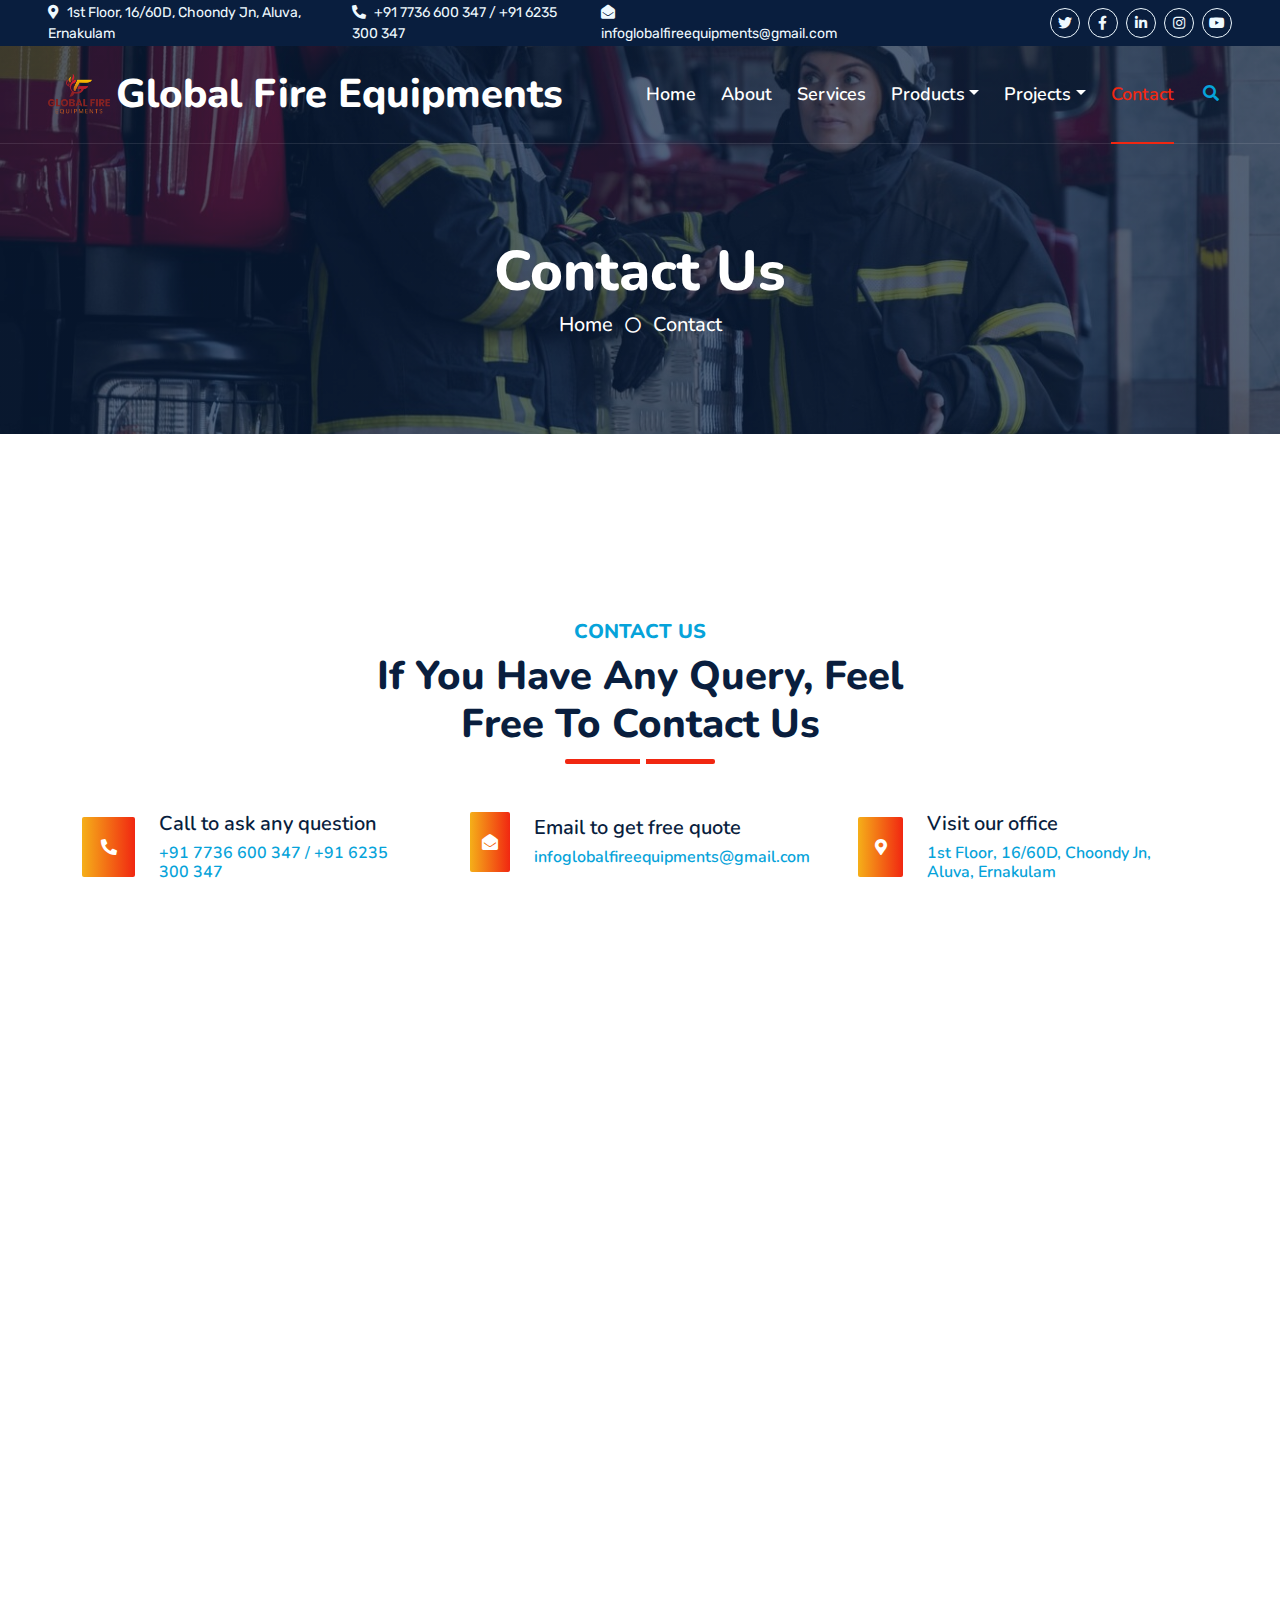
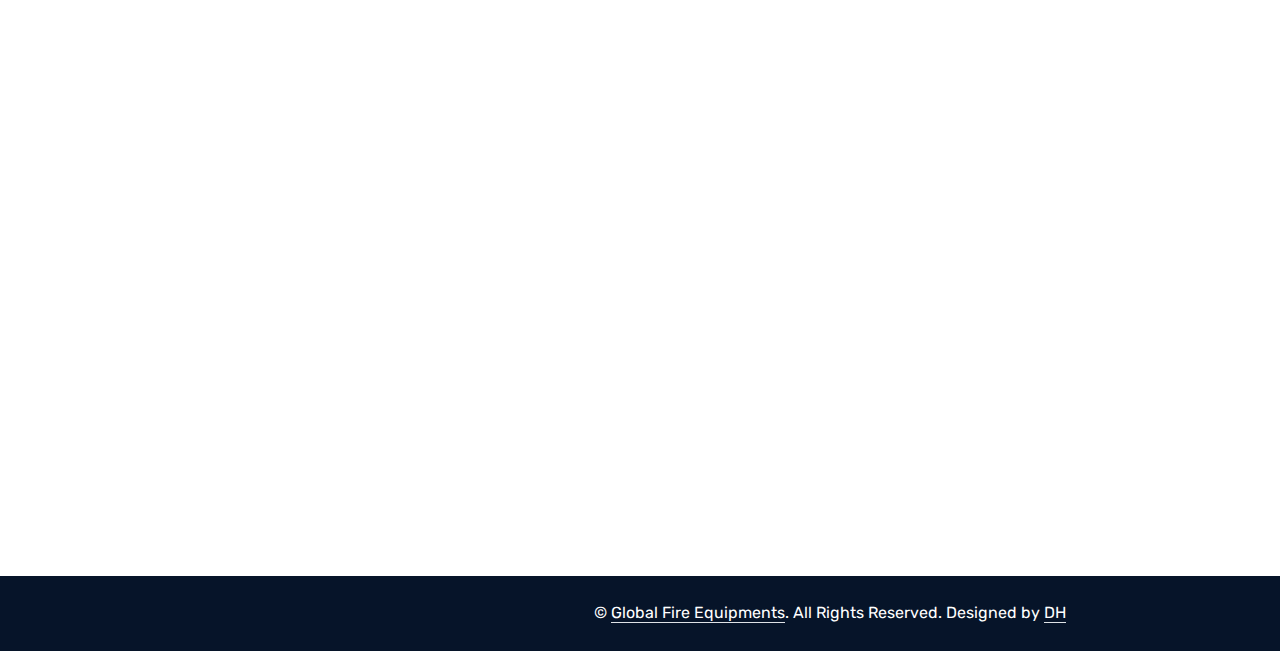
<file: contact.html>
<!DOCTYPE html>
<html lang="en">
  <head>
    <meta charset="utf-8" />
    <title>Startup - Startup Website Template</title>
    <meta content="width=device-width, initial-scale=1.0" name="viewport" />
    <meta content="Free HTML Templates" name="keywords" />
    <meta content="Free HTML Templates" name="description" />

    <!-- Favicon -->
    <link href="img/logo.png" rel="icon" />

    <!-- Google Web Fonts -->
    <link rel="preconnect" href="https://fonts.googleapis.com" />
    <link rel="preconnect" href="https://fonts.gstatic.com" crossorigin />
    <link
      href="https://fonts.googleapis.com/css2?family=Nunito:wght@400;600;700;800&family=Rubik:wght@400;500;600;700&display=swap"
      rel="stylesheet"
    />

    <!-- Icon Font Stylesheet -->
    <link
      href="https://cdnjs.cloudflare.com/ajax/libs/font-awesome/5.10.0/css/all.min.css"
      rel="stylesheet"
    />
    <link
      href="https://cdn.jsdelivr.net/npm/bootstrap-icons@1.4.1/font/bootstrap-icons.css"
      rel="stylesheet"
    />

    <!-- Libraries Stylesheet -->
    <link href="lib/owlcarousel/assets/owl.carousel.min.css" rel="stylesheet" />
    <link href="lib/animate/animate.min.css" rel="stylesheet" />

    <!-- Customized Bootstrap Stylesheet -->
    <link href="css/bootstrap.min.css" rel="stylesheet" />

    <!-- Template Stylesheet -->
    <link href="css/style.css" rel="stylesheet" />
  </head>

  <body>
    <!-- Spinner Start -->
    <div
      id="spinner"
      class="show bg-white position-fixed translate-middle w-100 vh-100 top-50 start-50 d-flex align-items-center justify-content-center"
    >
      <div class="spinner"></div>
    </div>
    <!-- Spinner End -->

    <!-- Topbar Start -->
    <div class="container-fluid bg-dark px-5 d-none d-lg-block">
      <div class="row gx-0">
        <div class="col-lg-8 text-center text-lg-start mb-2 mb-lg-0">
          <div class="d-inline-flex align-items-center" style="height: 45px">
            <small class="me-3 text-light"
              ><i class="fa fa-map-marker-alt me-2"></i>1st Floor, 16/60D,
              Choondy Jn, Aluva, Ernakulam</small
            >
            <small class="me-3 text-light"
              ><i class="fa fa-phone-alt me-2"></i>+91 7736 600 347 / +91 6235
              300 347</small
            >
            <small class="text-light"
              ><i class="fa fa-envelope-open me-2"></i
              >infoglobalfireequipments@gmail.com</small
            >
          </div>
        </div>
        <div class="col-lg-4 text-center text-lg-end">
          <div class="d-inline-flex align-items-center" style="height: 45px">
            <a
              class="btn btn-sm btn-outline-light btn-sm-square rounded-circle me-2"
              href=""
              ><i class="fab fa-twitter fw-normal"></i
            ></a>
            <a
              class="btn btn-sm btn-outline-light btn-sm-square rounded-circle me-2"
              href=""
              ><i class="fab fa-facebook-f fw-normal"></i
            ></a>
            <a
              class="btn btn-sm btn-outline-light btn-sm-square rounded-circle me-2"
              href=""
              ><i class="fab fa-linkedin-in fw-normal"></i
            ></a>
            <a
              class="btn btn-sm btn-outline-light btn-sm-square rounded-circle me-2"
              href=""
              ><i class="fab fa-instagram fw-normal"></i
            ></a>
            <a
              class="btn btn-sm btn-outline-light btn-sm-square rounded-circle"
              href=""
              ><i class="fab fa-youtube fw-normal"></i
            ></a>
          </div>
        </div>
      </div>
    </div>
    <!-- Topbar End -->

    <!-- Navbar Start -->
    <div class="container-fluid position-relative p-0">
      <nav class="navbar navbar-expand-lg navbar-dark px-5 py-3 py-lg-0">
        <a href="index.html" class="navbar-brand p-0 d-flex align-items-center">
          <img
            src="img/icon/Global Fire Equipments.png"
            alt="Global Fire Equipments Logo"
            style="height: 40px; width: auto; margin-right: 6px"
          />
          <span class="fw-bold text-danger small d-none d-sm-inline">
            <h1 class="m-0">Global Fire Equipments</h1>
          </span>
        </a>
        <button
          class="navbar-toggler"
          type="button"
          data-bs-toggle="collapse"
          data-bs-target="#navbarCollapse"
        >
          <span class="fa fa-bars"></span>
        </button>
        <div class="collapse navbar-collapse" id="navbarCollapse">
          <div class="navbar-nav ms-auto py-0">
            <a href="index.html" class="nav-item nav-link">Home</a>
            <a href="about.html" class="nav-item nav-link">About</a>
            <a href="service.html" class="nav-item nav-link">Services</a>
            <div class="nav-item dropdown">
              <a
                href="#"
                class="nav-link dropdown-toggle"
                data-bs-toggle="dropdown"
                >Products</a
              >
              <div class="dropdown-menu m-0">
                <a href="#" class="dropdown-item">Portable Extinguishers</a>
                <a href="#" class="dropdown-item"
                  >Road Traffic Cone & Barrels</a
                >
                <a href="#" class="dropdown-item">Advanced Alarm Systems</a>
                <a href="#" class="dropdown-item">RRL & CP Hose</a>
                <a href="#" class="dropdown-item">DCP Extinguisher (ABC)</a>
                <a href="#" class="dropdown-item">Fire Brigade Inlet</a>
                <a href="#" class="dropdown-item">Fire Alarm Products</a>
                <a href="#" class="dropdown-item">Branch Pipe</a>
                <a href="#" class="dropdown-item"
                  >CO2 Type Fire Extinguishers</a
                >
                <a href="#" class="dropdown-item">Hose Reel Drum</a>
              </div>
            </div>
            <div class="nav-item dropdown">
              <a
                href="#"
                class="nav-link dropdown-toggle"
                data-bs-toggle="dropdown"
                >Projects</a
              >
              <div class="dropdown-menu m-0">
                <a href="#" class="dropdown-item">Fire Safety Projects</a>
                <a href="#" class="dropdown-item"
                  >Fire Extinguisher Installation</a
                >
                <a href="#" class="dropdown-item">Hydrant Systems</a>
                <a href="#" class="dropdown-item">Fire Alarm Systems</a>
                <a href="#" class="dropdown-item">Annual Maintenance (AMC)</a>
              </div>
            </div>
            <a href="contact.html" class="nav-item nav-link active">Contact</a>
          </div>
          <butaton
            type="button"
            class="btn text-primary ms-3"
            data-bs-toggle="modal"
            data-bs-target="#searchModal"
            ><i class="fa fa-search"></i
          ></butaton>
          <!-- <a href="https://htmlcodex.com/startup-company-website-template" class="btn btn-primary py-2 px-4 ms-3">Download Pro Version</a> -->
        </div>
      </nav>

      <div
        class="container-fluid bg-primary py-5 bg-header"
        style="margin-bottom: 90px"
      >
        <div class="row py-5">
          <div class="col-12 pt-lg-5 mt-lg-5 text-center">
            <h1 class="display-4 text-white animated zoomIn">Contact Us</h1>
            <a href="" class="h5 text-white">Home</a>
            <i class="far fa-circle text-white px-2"></i>
            <a href="" class="h5 text-white">Contact</a>
          </div>
        </div>
      </div>
    </div>
    <!-- Navbar End -->

    <!-- Full Screen Search Start -->
    <div class="modal fade" id="searchModal" tabindex="-1">
      <div class="modal-dialog modal-fullscreen">
        <div class="modal-content" style="background: rgba(9, 30, 62, 0.7)">
          <div class="modal-header border-0">
            <button
              type="button"
              class="btn bg-white btn-close"
              data-bs-dismiss="modal"
              aria-label="Close"
            ></button>
          </div>
          <div
            class="modal-body d-flex align-items-center justify-content-center"
          >
            <div class="input-group" style="max-width: 600px">
              <input
                type="text"
                class="form-control bg-transparent border-primary p-3"
                placeholder="Type search keyword"
              />
              <button class="btn btn-primary px-4">
                <i class="bi bi-search"></i>
              </button>
            </div>
          </div>
        </div>
      </div>
    </div>
    <!-- Full Screen Search End -->

    <!-- Contact Start -->
    <div class="container-fluid py-5 wow fadeInUp" data-wow-delay="0.1s">
      <div class="container py-5">
        <div
          class="section-title text-center position-relative pb-3 mb-5 mx-auto"
          style="max-width: 600px"
        >
          <h5 class="fw-bold text-primary text-uppercase">Contact Us</h5>
          <h1 class="mb-0">If You Have Any Query, Feel Free To Contact Us</h1>
        </div>
        <div class="row g-5 mb-5">
          <div class="col-lg-4">
            <div
              class="d-flex align-items-center wow fadeIn"
              data-wow-delay="0.1s"
            >
              <div
                class="bg-primary d-flex align-items-center justify-content-center rounded"
                style="width: 60px; height: 60px"
              >
                <i class="fa fa-phone-alt text-white"></i>
              </div>
              <div class="ps-4">
                <h5 class="mb-2">Call to ask any question</h5>
                <h6 class="text-primary mb-0">
                  +91 7736 600 347 / +91 6235 300 347
                </h6>
              </div>
            </div>
          </div>
          <div class="col-lg-4">
            <div
              class="d-flex align-items-center wow fadeIn"
              data-wow-delay="0.4s"
            >
              <div
                class="bg-primary d-flex align-items-center justify-content-center rounded"
                style="width: 60px; height: 60px"
              >
                <i class="fa fa-envelope-open text-white"></i>
              </div>
              <div class="ps-4">
                <h5 class="mb-2">Email to get free quote</h5>
                <h6 class="text-primary mb-0">
                  infoglobalfireequipments@gmail.com
                </h6>
              </div>
            </div>
          </div>
          <div class="col-lg-4">
            <div
              class="d-flex align-items-center wow fadeIn"
              data-wow-delay="0.8s"
            >
              <div
                class="bg-primary d-flex align-items-center justify-content-center rounded"
                style="width: 60px; height: 60px"
              >
                <i class="fa fa-map-marker-alt text-white"></i>
              </div>
              <div class="ps-4">
                <h5 class="mb-2">Visit our office</h5>
                <h6 class="text-primary mb-0">
                  1st Floor, 16/60D, Choondy Jn, Aluva, Ernakulam
                </h6>
              </div>
            </div>
          </div>
        </div>
        <div class="row g-5">
          <div class="col-lg-6 wow slideInUp" data-wow-delay="0.3s">
            <form>
              <div class="row g-3">
                <div class="col-md-6">
                  <input
                    type="text"
                    class="form-control border-0 bg-light px-4"
                    placeholder="Your Name"
                    style="height: 55px"
                  />
                </div>
                <div class="col-md-6">
                  <input
                    type="email"
                    class="form-control border-0 bg-light px-4"
                    placeholder="Your Email"
                    style="height: 55px"
                  />
                </div>
                <div class="col-12">
                  <input
                    type="text"
                    class="form-control border-0 bg-light px-4"
                    placeholder="Subject"
                    style="height: 55px"
                  />
                </div>
                <div class="col-12">
                  <textarea
                    class="form-control border-0 bg-light px-4 py-3"
                    rows="4"
                    placeholder="Message"
                  ></textarea>
                </div>
                <div class="col-12">
                  <button class="btn btn-primary w-100 py-3" type="submit">
                    Send Message
                  </button>
                </div>
              </div>
            </form>
          </div>
          <div class="col-lg-6 wow slideInUp" data-wow-delay="0.6s">
            <iframe
              class="position-relative rounded w-100 h-100"
              src="https://www.google.com/maps/embed?pb=!1m18!1m12!1m3!1d3928.7576892708897!2d76.369015!3d10.08502!2m3!1f0!2f0!3f0!3m2!1i1024!2i768!4f13.1!3m3!1m2!1s0x0%3A0x0!2zMTAuMDg1MDIgNzYuMzcxNTg5OQ!5e0!3m2!1sen!2sin!4v1694412345678"
              width="100%"
              height="350"
              style="border: 0"
              allowfullscreen=""
              loading="lazy"
              referrerpolicy="no-referrer-when-downgrade"
            >
            </iframe>
          </div>
        </div>
      </div>
    </div>
    <!-- Contact End -->

    <!-- Vendor Start -->
    <div class="container-fluid py-5 wow fadeInUp" data-wow-delay="0.1s">
      <div class="container py-5 mb-5">
        <div class="bg-white">
          <div class="owl-carousel vendor-carousel">
            <div class="item">
              <img src="img/company/1.webp" alt="Company 1" />
            </div>
            <div class="item">
              <img src="img/company/2.png" alt="Company 2" />
            </div>
            <div class="item">
              <img src="img/company/3.webp" alt="Company 3" />
            </div>
            <div class="item">
              <img src="img/company/4.png" alt="Company 4" />
            </div>
            <div class="item">
              <img src="img/company/5.png" alt="Company 5" />
            </div>
            <div class="item">
              <img src="img/company/6.jpg" alt="Company 6" />
            </div>
            <div class="item">
              <img src="img/company/7.png" alt="Company 7" />
            </div>
            <div class="item">
              <img src="img/company/8.png" alt="Company 8" />
            </div>
            <div class="item">
              <img src="img/company/9.png" alt="Company 9" />
            </div>
          </div>
        </div>
      </div>
    </div>
    <!-- Vendor End -->

    <!-- Footer Start -->
    <div
      class="container-fluid bg-dark text-light mt-5 wow fadeInUp"
      data-wow-delay="0.1s"
    >
      <div class="container">
        <div class="row gx-5">
          <div class="col-lg-4 col-md-6 footer-about">
            <div
              class="d-flex flex-column align-items-center justify-content-center text-center h-100 bg-primary p-4"
            >
              <a href="index.html" class="navbar-brand">
                <h1 class="m-0 text-white">Global Fire <br />Equipments</h1>
              </a>
              <p class="mt-3 mb-4">
                We provide world-class fire safety equipment and solutions
                designed to protect lives and property. From advanced fire
                alarms to reliable extinguishers and emergency systems, our
                products are trusted for maximum safety and compliance.
              </p>
              <form action="">
                <div class="input-group">
                  <input
                    type="text"
                    class="form-control border-white p-3"
                    placeholder="Your Email"
                  />
                  <button class="btn btn-dark">Sign Up</button>
                </div>
              </form>
            </div>
          </div>
          <div class="col-lg-8 col-md-6">
            <div class="row gx-5">
              <div class="col-lg-4 col-md-12 pt-5 mb-5">
                <div
                  class="section-title section-title-sm position-relative pb-3 mb-4"
                >
                  <h3 class="text-light mb-0">Get In Touch</h3>
                </div>
                <div class="d-flex mb-2">
                  <i class="bi bi-geo-alt text-primary me-2"></i>
                  <p class="mb-0">
                    1st Floor, 16/60D, Rocky Tower, Choondy Jn, Aluva, Ernakulam
                    Dist, Kerala. Pin 683 101. GST: 32EWYPS2025B1ZI
                  </p>
                </div>
                <div class="d-flex mb-2">
                  <i class="bi bi-envelope-open text-primary me-2"></i>
                  <p class="mb-0">infoglobalfireequipments@gmail.com</p>
                </div>
                <div class="d-flex mb-2">
                  <i class="bi bi-telephone text-primary me-2"></i>
                  <p class="mb-0">+91 7736 600 347 / +91 6235 300 347</p>
                </div>
                <div class="d-flex mt-4">
                  <a class="btn btn-primary btn-square me-2" href="#"
                    ><i class="fab fa-twitter fw-normal"></i
                  ></a>
                  <a class="btn btn-primary btn-square me-2" href="#"
                    ><i class="fab fa-facebook-f fw-normal"></i
                  ></a>
                  <a class="btn btn-primary btn-square me-2" href="#"
                    ><i class="fab fa-linkedin-in fw-normal"></i
                  ></a>
                  <a class="btn btn-primary btn-square" href="#"
                    ><i class="fab fa-instagram fw-normal"></i
                  ></a>
                </div>
              </div>
              <!-- <div class="col-lg-4 col-md-12 pt-0 pt-lg-5 mb-5">
                <div
                  class="section-title section-title-sm position-relative pb-3 mb-4"
                >
                  <h3 class="text-light mb-0">Quick Links</h3>
                </div>
                <div
                  class="link-animated d-flex flex-column justify-content-start"
                >
                  <a class="text-light mb-2" href="#"
                    ><i class="bi bi-arrow-right text-primary me-2"></i>Home</a
                  >
                  <a class="text-light mb-2" href="#"
                    ><i class="bi bi-arrow-right text-primary me-2"></i>About
                    Us</a
                  >
                  <a class="text-light mb-2" href="#"
                    ><i class="bi bi-arrow-right text-primary me-2"></i>Our
                    Services</a
                  >
                  <a class="text-light mb-2" href="#"
                    ><i class="bi bi-arrow-right text-primary me-2"></i>Meet The
                    Team</a
                  >
                  <a class="text-light mb-2" href="#"
                    ><i class="bi bi-arrow-right text-primary me-2"></i>Latest
                    Blog</a
                  >
                  <a class="text-light" href="#"
                    ><i class="bi bi-arrow-right text-primary me-2"></i>Contact
                    Us</a
                  >
                </div>
              </div> -->
              <div class="col-lg-4 col-md-12 pt-0 pt-lg-5 mb-5">
                <div
                  class="section-title section-title-sm position-relative pb-3 mb-4"
                >
                  <h3 class="text-light mb-0">Popular Links</h3>
                </div>
                <div
                  class="link-animated d-flex flex-column justify-content-start"
                >
                  <a class="text-light mb-2" href="#"
                    ><i class="bi bi-arrow-right text-primary me-2"></i>Home</a
                  >
                  <a class="text-light mb-2" href="#"
                    ><i class="bi bi-arrow-right text-primary me-2"></i>About
                    Us</a
                  >
                  <a class="text-light mb-2" href="#"
                    ><i class="bi bi-arrow-right text-primary me-2"></i>Our
                    Services</a
                  >

                  <a class="text-light mb-2" href="#"
                    ><i class="bi bi-arrow-right text-primary me-2"></i>Latest
                    Blog</a
                  >
                  <a class="text-light" href="#"
                    ><i class="bi bi-arrow-right text-primary me-2"></i>Contact
                    Us</a
                  >
                </div>
              </div>
            </div>
          </div>
        </div>
      </div>
    </div>

    <div class="container-fluid text-white" style="background: #061429">
      <div class="container text-center">
        <div class="row justify-content-end">
          <div class="col-lg-8 col-md-6">
            <div
              class="d-flex align-items-center justify-content-center"
              style="height: 75px"
            >
              <p class="mb-0">
                &copy;
                <a class="text-white border-bottom" href="#"
                  >Global Fire Equipments</a
                >. All Rights Reserved.

                <!--/*** This template is free as long as you keep the footer author’s credit link/attribution link/backlink. If you'd like to use the template without the footer author’s credit link/attribution link/backlink, you can purchase the Credit Removal License from "https://htmlcodex.com/credit-removal". Thank you for your support. ***/-->
                Designed by
                <a class="text-white border-bottom" href="#">DH</a>
              </p>
            </div>
          </div>
        </div>
      </div>
    </div>
    <!-- Footer End -->

    <!-- Back to Top -->
    <a href="#" class="btn btn-lg btn-primary btn-lg-square rounded back-to-top"
      ><i class="bi bi-arrow-up"></i
    ></a>

    <!-- JavaScript Libraries -->
    <script src="https://code.jquery.com/jquery-3.4.1.min.js"></script>
    <script src="https://cdn.jsdelivr.net/npm/bootstrap@5.0.0/dist/js/bootstrap.bundle.min.js"></script>
    <script src="lib/wow/wow.min.js"></script>
    <script src="lib/easing/easing.min.js"></script>
    <script src="lib/waypoints/waypoints.min.js"></script>
    <script src="lib/counterup/counterup.min.js"></script>
    <script src="lib/owlcarousel/owl.carousel.min.js"></script>

    <!-- Template Javascript -->
    <script src="js/main.js"></script>
  </body>
</html>
</file>
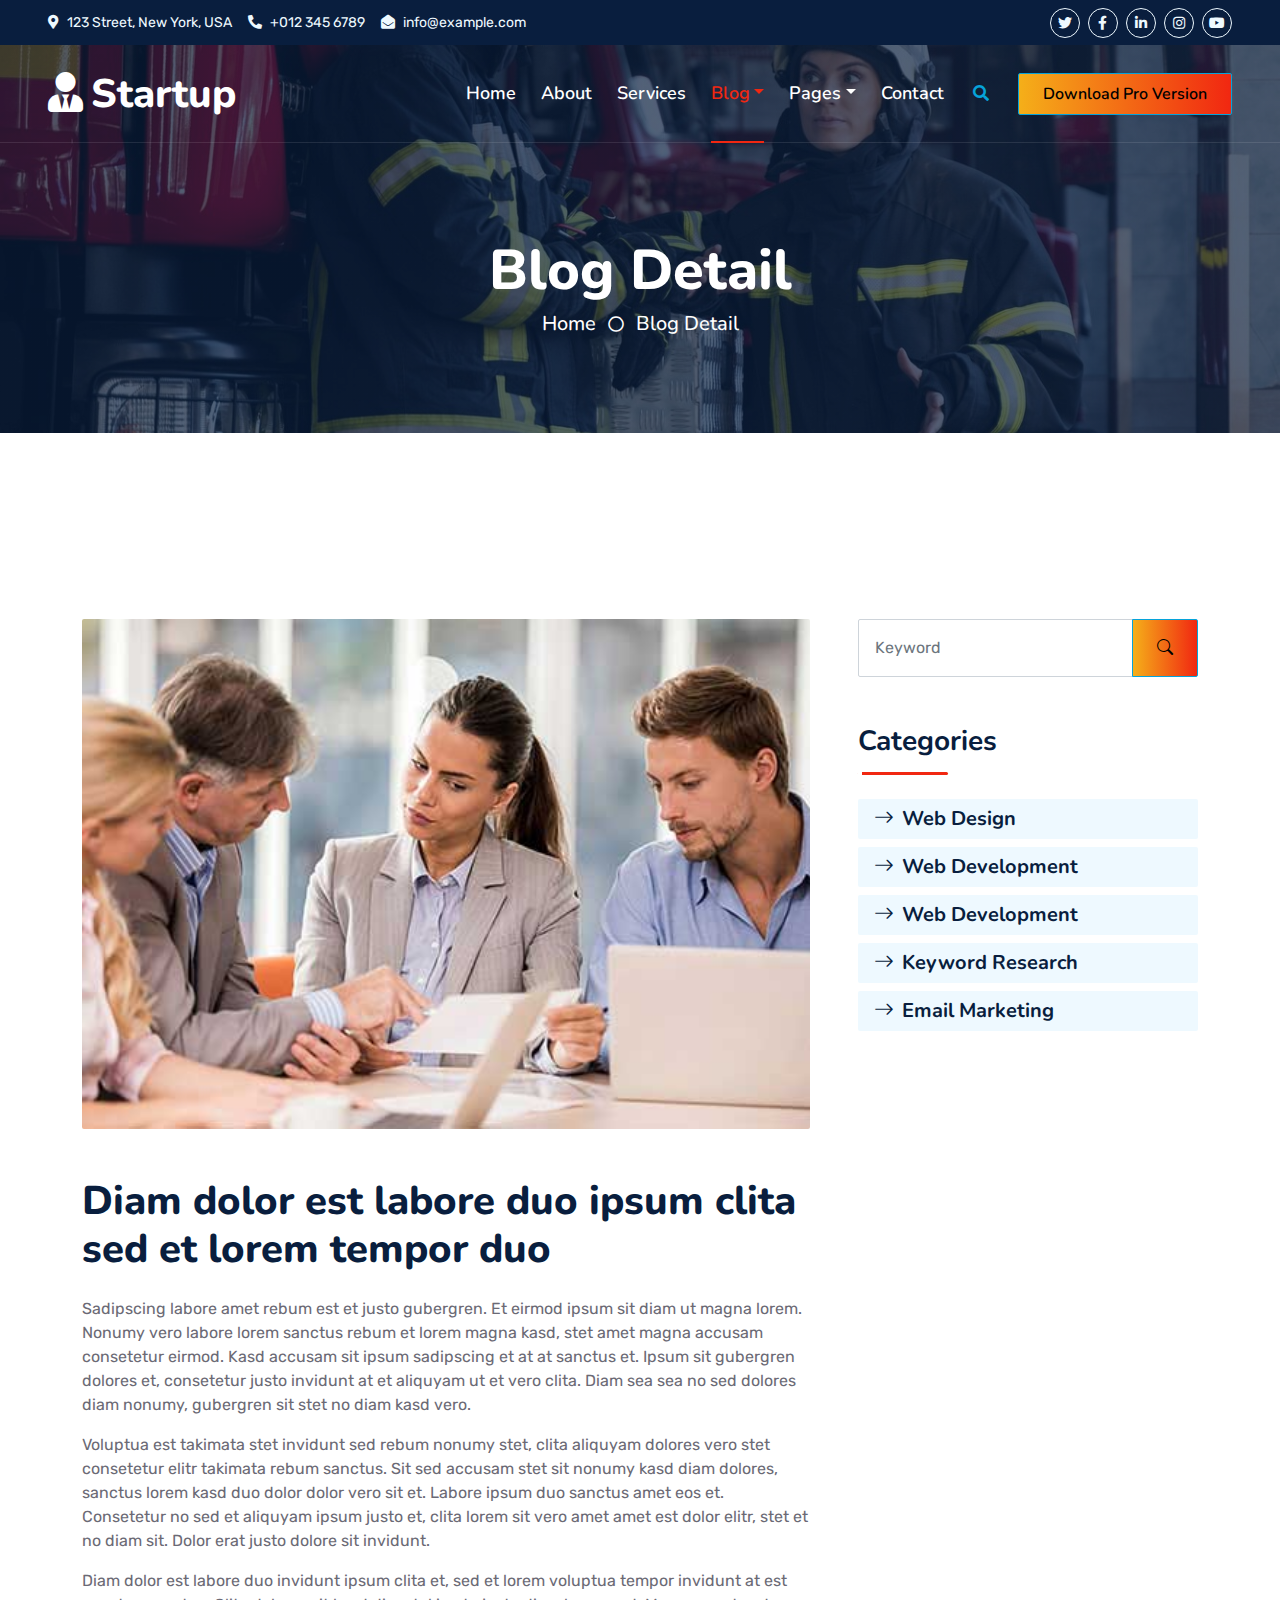
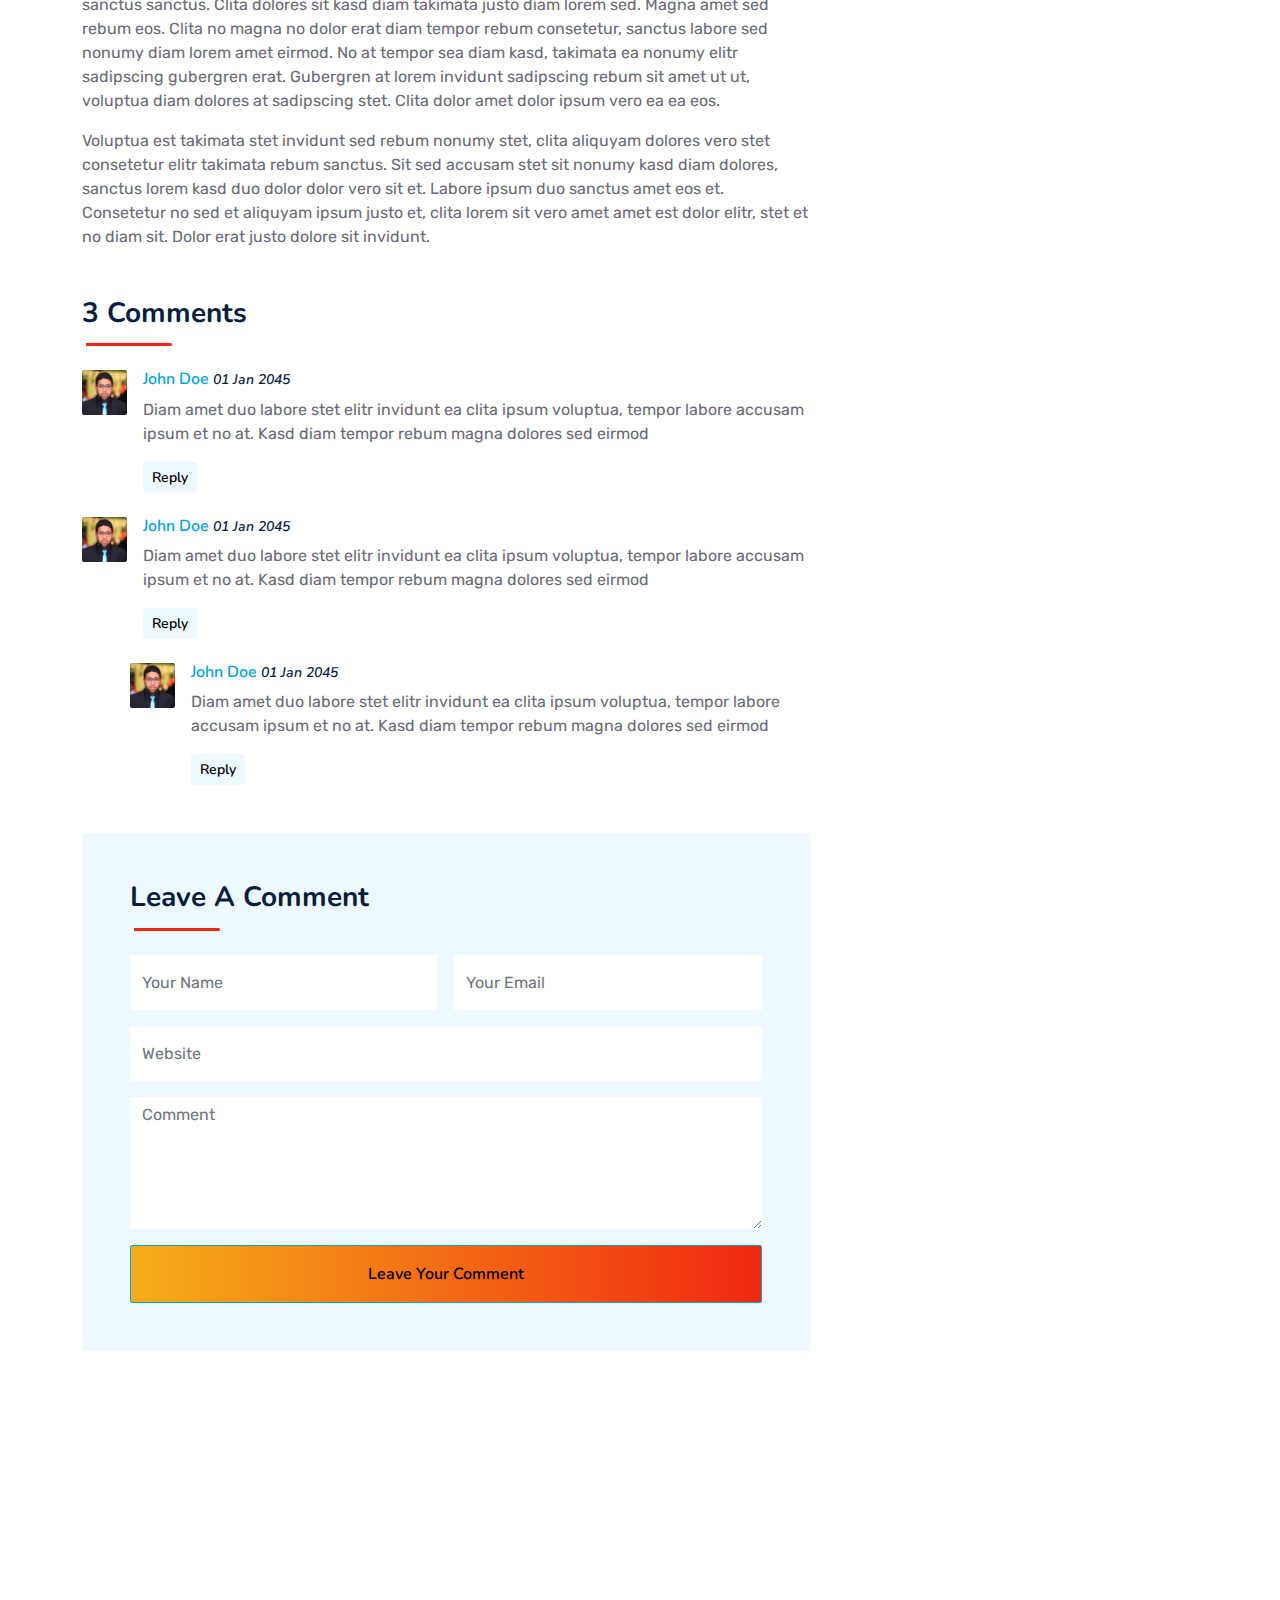
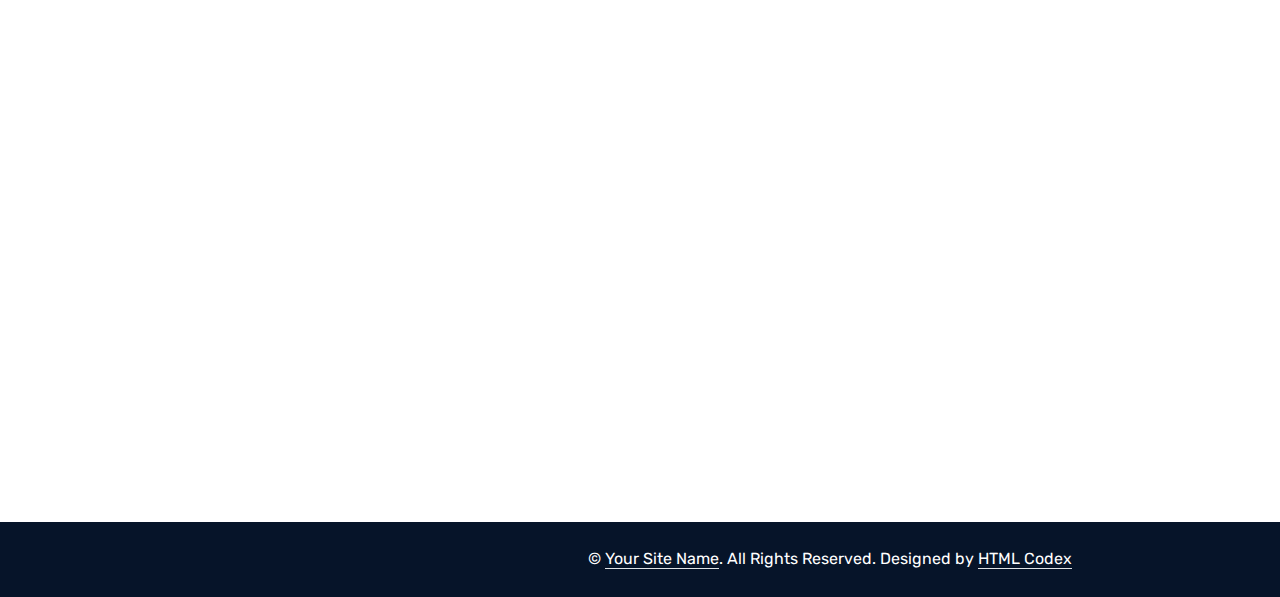
<file: detail.html>
<!DOCTYPE html>
<html lang="en">

<head>
    <meta charset="utf-8">
    <title>Startup - Startup Website Template</title>
    <meta content="width=device-width, initial-scale=1.0" name="viewport">
    <meta content="Free HTML Templates" name="keywords">
    <meta content="Free HTML Templates" name="description">

    <!-- Favicon -->
    <link href="img/favicon.ico" rel="icon">

    <!-- Google Web Fonts -->
    <link rel="preconnect" href="https://fonts.googleapis.com">
    <link rel="preconnect" href="https://fonts.gstatic.com" crossorigin>
    <link href="https://fonts.googleapis.com/css2?family=Nunito:wght@400;600;700;800&family=Rubik:wght@400;500;600;700&display=swap" rel="stylesheet">

    <!-- Icon Font Stylesheet -->
    <link href="https://cdnjs.cloudflare.com/ajax/libs/font-awesome/5.10.0/css/all.min.css" rel="stylesheet">
    <link href="https://cdn.jsdelivr.net/npm/bootstrap-icons@1.4.1/font/bootstrap-icons.css" rel="stylesheet">

    <!-- Libraries Stylesheet -->
    <link href="lib/owlcarousel/assets/owl.carousel.min.css" rel="stylesheet">
    <link href="lib/animate/animate.min.css" rel="stylesheet">

    <!-- Customized Bootstrap Stylesheet -->
    <link href="css/bootstrap.min.css" rel="stylesheet">

    <!-- Template Stylesheet -->
    <link href="css/style.css" rel="stylesheet">
</head>

<body>
    <!-- Spinner Start -->
    <div id="spinner" class="show bg-white position-fixed translate-middle w-100 vh-100 top-50 start-50 d-flex align-items-center justify-content-center">
        <div class="spinner"></div>
    </div>
    <!-- Spinner End -->


    <!-- Topbar Start -->
    <div class="container-fluid bg-dark px-5 d-none d-lg-block">
        <div class="row gx-0">
            <div class="col-lg-8 text-center text-lg-start mb-2 mb-lg-0">
                <div class="d-inline-flex align-items-center" style="height: 45px;">
                    <small class="me-3 text-light"><i class="fa fa-map-marker-alt me-2"></i>123 Street, New York, USA</small>
                    <small class="me-3 text-light"><i class="fa fa-phone-alt me-2"></i>+012 345 6789</small>
                    <small class="text-light"><i class="fa fa-envelope-open me-2"></i>info@example.com</small>
                </div>
            </div>
            <div class="col-lg-4 text-center text-lg-end">
                <div class="d-inline-flex align-items-center" style="height: 45px;">
                    <a class="btn btn-sm btn-outline-light btn-sm-square rounded-circle me-2" href=""><i class="fab fa-twitter fw-normal"></i></a>
                    <a class="btn btn-sm btn-outline-light btn-sm-square rounded-circle me-2" href=""><i class="fab fa-facebook-f fw-normal"></i></a>
                    <a class="btn btn-sm btn-outline-light btn-sm-square rounded-circle me-2" href=""><i class="fab fa-linkedin-in fw-normal"></i></a>
                    <a class="btn btn-sm btn-outline-light btn-sm-square rounded-circle me-2" href=""><i class="fab fa-instagram fw-normal"></i></a>
                    <a class="btn btn-sm btn-outline-light btn-sm-square rounded-circle" href=""><i class="fab fa-youtube fw-normal"></i></a>
                </div>
            </div>
        </div>
    </div>
    <!-- Topbar End -->


    <!-- Navbar Start -->
    <div class="container-fluid position-relative p-0">
        <nav class="navbar navbar-expand-lg navbar-dark px-5 py-3 py-lg-0">
            <a href="index.html" class="navbar-brand p-0">
                <h1 class="m-0"><i class="fa fa-user-tie me-2"></i>Startup</h1>
            </a>
            <button class="navbar-toggler" type="button" data-bs-toggle="collapse" data-bs-target="#navbarCollapse">
                <span class="fa fa-bars"></span>
            </button>
            <div class="collapse navbar-collapse" id="navbarCollapse">
                <div class="navbar-nav ms-auto py-0">
                    <a href="index.html" class="nav-item nav-link">Home</a>
                    <a href="about.html" class="nav-item nav-link">About</a>
                    <a href="service.html" class="nav-item nav-link">Services</a>
                    <div class="nav-item dropdown">
                        <a href="#" class="nav-link dropdown-toggle active" data-bs-toggle="dropdown">Blog</a>
                        <div class="dropdown-menu m-0">
                            <a href="blog.html" class="dropdown-item">Blog Grid</a>
                            <a href="detail.html" class="dropdown-item active">Blog Detail</a>
                        </div>
                    </div>
                    <div class="nav-item dropdown">
                        <a href="#" class="nav-link dropdown-toggle" data-bs-toggle="dropdown">Pages</a>
                        <div class="dropdown-menu m-0">
                            <a href="price.html" class="dropdown-item">Pricing Plan</a>
                            <a href="feature.html" class="dropdown-item">Our features</a>
                            <a href="team.html" class="dropdown-item">Team Members</a>
                            <a href="testimonial.html" class="dropdown-item">Testimonial</a>
                            <a href="quote.html" class="dropdown-item">Free Quote</a>
                        </div>
                    </div>
                    <a href="contact.html" class="nav-item nav-link">Contact</a>
                </div>
                <butaton type="button" class="btn text-primary ms-3" data-bs-toggle="modal" data-bs-target="#searchModal"><i class="fa fa-search"></i></butaton>
                <a href="https://htmlcodex.com/startup-company-website-template" class="btn btn-primary py-2 px-4 ms-3">Download Pro Version</a>
            </div>
        </nav>

        <div class="container-fluid bg-primary py-5 bg-header" style="margin-bottom: 90px;">
            <div class="row py-5">
                <div class="col-12 pt-lg-5 mt-lg-5 text-center">
                    <h1 class="display-4 text-white animated zoomIn">Blog Detail</h1>
                    <a href="" class="h5 text-white">Home</a>
                    <i class="far fa-circle text-white px-2"></i>
                    <a href="" class="h5 text-white">Blog Detail</a>
                </div>
            </div>
        </div>
    </div>
    <!-- Navbar End -->


    <!-- Full Screen Search Start -->
    <div class="modal fade" id="searchModal" tabindex="-1">
        <div class="modal-dialog modal-fullscreen">
            <div class="modal-content" style="background: rgba(9, 30, 62, .7);">
                <div class="modal-header border-0">
                    <button type="button" class="btn bg-white btn-close" data-bs-dismiss="modal" aria-label="Close"></button>
                </div>
                <div class="modal-body d-flex align-items-center justify-content-center">
                    <div class="input-group" style="max-width: 600px;">
                        <input type="text" class="form-control bg-transparent border-primary p-3" placeholder="Type search keyword">
                        <button class="btn btn-primary px-4"><i class="bi bi-search"></i></button>
                    </div>
                </div>
            </div>
        </div>
    </div>
    <!-- Full Screen Search End -->


    <!-- Blog Start -->
    <div class="container-fluid py-5 wow fadeInUp" data-wow-delay="0.1s">
        <div class="container py-5">
            <div class="row g-5">
                <div class="col-lg-8">
                    <!-- Blog Detail Start -->
                    <div class="mb-5">
                        <img class="img-fluid w-100 rounded mb-5" src="img/blog-1.jpg" alt="">
                        <h1 class="mb-4">Diam dolor est labore duo ipsum clita sed et lorem tempor duo</h1>
                        <p>Sadipscing labore amet rebum est et justo gubergren. Et eirmod ipsum sit diam ut
                            magna lorem. Nonumy vero labore lorem sanctus rebum et lorem magna kasd, stet
                            amet magna accusam consetetur eirmod. Kasd accusam sit ipsum sadipscing et at at
                            sanctus et. Ipsum sit gubergren dolores et, consetetur justo invidunt at et
                            aliquyam ut et vero clita. Diam sea sea no sed dolores diam nonumy, gubergren
                            sit stet no diam kasd vero.</p>
                        <p>Voluptua est takimata stet invidunt sed rebum nonumy stet, clita aliquyam dolores
                            vero stet consetetur elitr takimata rebum sanctus. Sit sed accusam stet sit
                            nonumy kasd diam dolores, sanctus lorem kasd duo dolor dolor vero sit et. Labore
                            ipsum duo sanctus amet eos et. Consetetur no sed et aliquyam ipsum justo et,
                            clita lorem sit vero amet amet est dolor elitr, stet et no diam sit. Dolor erat
                            justo dolore sit invidunt.</p>
                        <p>Diam dolor est labore duo invidunt ipsum clita et, sed et lorem voluptua tempor
                            invidunt at est sanctus sanctus. Clita dolores sit kasd diam takimata justo diam
                            lorem sed. Magna amet sed rebum eos. Clita no magna no dolor erat diam tempor
                            rebum consetetur, sanctus labore sed nonumy diam lorem amet eirmod. No at tempor
                            sea diam kasd, takimata ea nonumy elitr sadipscing gubergren erat. Gubergren at
                            lorem invidunt sadipscing rebum sit amet ut ut, voluptua diam dolores at
                            sadipscing stet. Clita dolor amet dolor ipsum vero ea ea eos.</p>
                        <p>Voluptua est takimata stet invidunt sed rebum nonumy stet, clita aliquyam dolores
                            vero stet consetetur elitr takimata rebum sanctus. Sit sed accusam stet sit
                            nonumy kasd diam dolores, sanctus lorem kasd duo dolor dolor vero sit et. Labore
                            ipsum duo sanctus amet eos et. Consetetur no sed et aliquyam ipsum justo et,
                            clita lorem sit vero amet amet est dolor elitr, stet et no diam sit. Dolor erat
                            justo dolore sit invidunt.</p>
                    </div>
                    <!-- Blog Detail End -->
    
                    <!-- Comment List Start -->
                    <div class="mb-5">
                        <div class="section-title section-title-sm position-relative pb-3 mb-4">
                            <h3 class="mb-0">3 Comments</h3>
                        </div>
                        <div class="d-flex mb-4">
                            <img src="img/user.jpg" class="img-fluid rounded" style="width: 45px; height: 45px;">
                            <div class="ps-3">
                                <h6><a href="">John Doe</a> <small><i>01 Jan 2045</i></small></h6>
                                <p>Diam amet duo labore stet elitr invidunt ea clita ipsum voluptua, tempor labore
                                    accusam ipsum et no at. Kasd diam tempor rebum magna dolores sed eirmod</p>
                                <button class="btn btn-sm btn-light">Reply</button>
                            </div>
                        </div>
                        <div class="d-flex mb-4">
                            <img src="img/user.jpg" class="img-fluid rounded" style="width: 45px; height: 45px;">
                            <div class="ps-3">
                                <h6><a href="">John Doe</a> <small><i>01 Jan 2045</i></small></h6>
                                <p>Diam amet duo labore stet elitr invidunt ea clita ipsum voluptua, tempor labore
                                    accusam ipsum et no at. Kasd diam tempor rebum magna dolores sed eirmod</p>
                                <button class="btn btn-sm btn-light">Reply</button>
                            </div>
                        </div>
                        <div class="d-flex ms-5 mb-4">
                            <img src="img/user.jpg" class="img-fluid rounded" style="width: 45px; height: 45px;">
                            <div class="ps-3">
                                <h6><a href="">John Doe</a> <small><i>01 Jan 2045</i></small></h6>
                                <p>Diam amet duo labore stet elitr invidunt ea clita ipsum voluptua, tempor labore
                                    accusam ipsum et no at. Kasd diam tempor rebum magna dolores sed eirmod</p>
                                <button class="btn btn-sm btn-light">Reply</button>
                            </div>
                        </div>
                    </div>
                    <!-- Comment List End -->
    
                    <!-- Comment Form Start -->
                    <div class="bg-light rounded p-5">
                        <div class="section-title section-title-sm position-relative pb-3 mb-4">
                            <h3 class="mb-0">Leave A Comment</h3>
                        </div>
                        <form>
                            <div class="row g-3">
                                <div class="col-12 col-sm-6">
                                    <input type="text" class="form-control bg-white border-0" placeholder="Your Name" style="height: 55px;">
                                </div>
                                <div class="col-12 col-sm-6">
                                    <input type="email" class="form-control bg-white border-0" placeholder="Your Email" style="height: 55px;">
                                </div>
                                <div class="col-12">
                                    <input type="text" class="form-control bg-white border-0" placeholder="Website" style="height: 55px;">
                                </div>
                                <div class="col-12">
                                    <textarea class="form-control bg-white border-0" rows="5" placeholder="Comment"></textarea>
                                </div>
                                <div class="col-12">
                                    <button class="btn btn-primary w-100 py-3" type="submit">Leave Your Comment</button>
                                </div>
                            </div>
                        </form>
                    </div>
                    <!-- Comment Form End -->
                </div>
    
                <!-- Sidebar Start -->
                <div class="col-lg-4">
                    <!-- Search Form Start -->
                    <div class="mb-5 wow slideInUp" data-wow-delay="0.1s">
                        <div class="input-group">
                            <input type="text" class="form-control p-3" placeholder="Keyword">
                            <button class="btn btn-primary px-4"><i class="bi bi-search"></i></button>
                        </div>
                    </div>
                    <!-- Search Form End -->
    
                    <!-- Category Start -->
                    <div class="mb-5 wow slideInUp" data-wow-delay="0.1s">
                        <div class="section-title section-title-sm position-relative pb-3 mb-4">
                            <h3 class="mb-0">Categories</h3>
                        </div>
                        <div class="link-animated d-flex flex-column justify-content-start">
                            <a class="h5 fw-semi-bold bg-light rounded py-2 px-3 mb-2" href="#"><i class="bi bi-arrow-right me-2"></i>Web Design</a>
                            <a class="h5 fw-semi-bold bg-light rounded py-2 px-3 mb-2" href="#"><i class="bi bi-arrow-right me-2"></i>Web Development</a>
                            <a class="h5 fw-semi-bold bg-light rounded py-2 px-3 mb-2" href="#"><i class="bi bi-arrow-right me-2"></i>Web Development</a>
                            <a class="h5 fw-semi-bold bg-light rounded py-2 px-3 mb-2" href="#"><i class="bi bi-arrow-right me-2"></i>Keyword Research</a>
                            <a class="h5 fw-semi-bold bg-light rounded py-2 px-3 mb-2" href="#"><i class="bi bi-arrow-right me-2"></i>Email Marketing</a>
                        </div>
                    </div>
                    <!-- Category End -->
    
                    <!-- Recent Post Start -->
                    <div class="mb-5 wow slideInUp" data-wow-delay="0.1s">
                        <div class="section-title section-title-sm position-relative pb-3 mb-4">
                            <h3 class="mb-0">Recent Post</h3>
                        </div>
                        <div class="d-flex rounded overflow-hidden mb-3">
                            <img class="img-fluid" src="img/blog-1.jpg" style="width: 100px; height: 100px; object-fit: cover;" alt="">
                            <a href="" class="h5 fw-semi-bold d-flex align-items-center bg-light px-3 mb-0">Lorem ipsum dolor sit amet adipis elit
                            </a>
                        </div>
                        <div class="d-flex rounded overflow-hidden mb-3">
                            <img class="img-fluid" src="img/blog-2.jpg" style="width: 100px; height: 100px; object-fit: cover;" alt="">
                            <a href="" class="h5 fw-semi-bold d-flex align-items-center bg-light px-3 mb-0">Lorem ipsum dolor sit amet adipis elit
                            </a>
                        </div>
                        <div class="d-flex rounded overflow-hidden mb-3">
                            <img class="img-fluid" src="img/blog-3.jpg" style="width: 100px; height: 100px; object-fit: cover;" alt="">
                            <a href="" class="h5 fw-semi-bold d-flex align-items-center bg-light px-3 mb-0">Lorem ipsum dolor sit amet adipis elit
                            </a>
                        </div>
                        <div class="d-flex rounded overflow-hidden mb-3">
                            <img class="img-fluid" src="img/blog-1.jpg" style="width: 100px; height: 100px; object-fit: cover;" alt="">
                            <a href="" class="h5 fw-semi-bold d-flex align-items-center bg-light px-3 mb-0">Lorem ipsum dolor sit amet adipis elit
                            </a>
                        </div>
                        <div class="d-flex rounded overflow-hidden mb-3">
                            <img class="img-fluid" src="img/blog-2.jpg" style="width: 100px; height: 100px; object-fit: cover;" alt="">
                            <a href="" class="h5 fw-semi-bold d-flex align-items-center bg-light px-3 mb-0">Lorem ipsum dolor sit amet adipis elit
                            </a>
                        </div>
                        <div class="d-flex rounded overflow-hidden mb-3">
                            <img class="img-fluid" src="img/blog-3.jpg" style="width: 100px; height: 100px; object-fit: cover;" alt="">
                            <a href="" class="h5 fw-semi-bold d-flex align-items-center bg-light px-3 mb-0">Lorem ipsum dolor sit amet adipis elit
                            </a>
                        </div>
                    </div>
                    <!-- Recent Post End -->
    
                    <!-- Image Start -->
                    <div class="mb-5 wow slideInUp" data-wow-delay="0.1s">
                        <img src="img/blog-1.jpg" alt="" class="img-fluid rounded">
                    </div>
                    <!-- Image End -->
    
                    <!-- Tags Start -->
                    <div class="mb-5 wow slideInUp" data-wow-delay="0.1s">
                        <div class="section-title section-title-sm position-relative pb-3 mb-4">
                            <h3 class="mb-0">Tag Cloud</h3>
                        </div>
                        <div class="d-flex flex-wrap m-n1">
                            <a href="" class="btn btn-light m-1">Design</a>
                            <a href="" class="btn btn-light m-1">Development</a>
                            <a href="" class="btn btn-light m-1">Marketing</a>
                            <a href="" class="btn btn-light m-1">SEO</a>
                            <a href="" class="btn btn-light m-1">Writing</a>
                            <a href="" class="btn btn-light m-1">Consulting</a>
                            <a href="" class="btn btn-light m-1">Design</a>
                            <a href="" class="btn btn-light m-1">Development</a>
                            <a href="" class="btn btn-light m-1">Marketing</a>
                            <a href="" class="btn btn-light m-1">SEO</a>
                            <a href="" class="btn btn-light m-1">Writing</a>
                            <a href="" class="btn btn-light m-1">Consulting</a>
                        </div>
                    </div>
                    <!-- Tags End -->
    
                    <!-- Plain Text Start -->
                    <div class="wow slideInUp" data-wow-delay="0.1s">
                        <div class="section-title section-title-sm position-relative pb-3 mb-4">
                            <h3 class="mb-0">Plain Text</h3>
                        </div>
                        <div class="bg-light text-center" style="padding: 30px;">
                            <p>Vero sea et accusam justo dolor accusam lorem consetetur, dolores sit amet sit dolor clita kasd justo, diam accusam no sea ut tempor magna takimata, amet sit et diam dolor ipsum amet diam</p>
                            <a href="" class="btn btn-primary py-2 px-4">Read More</a>
                        </div>
                    </div>
                    <!-- Plain Text End -->
                </div>
                <!-- Sidebar End -->
            </div>
        </div>
    </div>
    <!-- Blog End -->


    <!-- Vendor Start -->
    <div class="container-fluid py-5 wow fadeInUp" data-wow-delay="0.1s">
        <div class="container py-5 mb-5">
            <div class="bg-white">
                <div class="owl-carousel vendor-carousel">
                    <img src="img/vendor-1.jpg" alt="">
                    <img src="img/vendor-2.jpg" alt="">
                    <img src="img/vendor-3.jpg" alt="">
                    <img src="img/vendor-4.jpg" alt="">
                    <img src="img/vendor-5.jpg" alt="">
                    <img src="img/vendor-6.jpg" alt="">
                    <img src="img/vendor-7.jpg" alt="">
                    <img src="img/vendor-8.jpg" alt="">
                    <img src="img/vendor-9.jpg" alt="">
                </div>
            </div>
        </div>
    </div>
    <!-- Vendor End -->
    

    <!-- Footer Start -->
    <div class="container-fluid bg-dark text-light mt-5 wow fadeInUp" data-wow-delay="0.1s">
        <div class="container">
            <div class="row gx-5">
                <div class="col-lg-4 col-md-6 footer-about">
                    <div class="d-flex flex-column align-items-center justify-content-center text-center h-100 bg-primary p-4">
                        <a href="index.html" class="navbar-brand">
                            <h1 class="m-0 text-white"><i class="fa fa-user-tie me-2"></i>Startup</h1>
                        </a>
                        <p class="mt-3 mb-4">Lorem diam sit erat dolor elitr et, diam lorem justo amet clita stet eos sit. Elitr dolor duo lorem, elitr clita ipsum sea. Diam amet erat lorem stet eos. Diam amet et kasd eos duo.</p>
                        <form action="">
                            <div class="input-group">
                                <input type="text" class="form-control border-white p-3" placeholder="Your Email">
                                <button class="btn btn-dark">Sign Up</button>
                            </div>
                        </form>
                    </div>
                </div>
                <div class="col-lg-8 col-md-6">
                    <div class="row gx-5">
                        <div class="col-lg-4 col-md-12 pt-5 mb-5">
                            <div class="section-title section-title-sm position-relative pb-3 mb-4">
                                <h3 class="text-light mb-0">Get In Touch</h3>
                            </div>
                            <div class="d-flex mb-2">
                                <i class="bi bi-geo-alt text-primary me-2"></i>
                                <p class="mb-0">123 Street, New York, USA</p>
                            </div>
                            <div class="d-flex mb-2">
                                <i class="bi bi-envelope-open text-primary me-2"></i>
                                <p class="mb-0">info@example.com</p>
                            </div>
                            <div class="d-flex mb-2">
                                <i class="bi bi-telephone text-primary me-2"></i>
                                <p class="mb-0">+012 345 67890</p>
                            </div>
                            <div class="d-flex mt-4">
                                <a class="btn btn-primary btn-square me-2" href="#"><i class="fab fa-twitter fw-normal"></i></a>
                                <a class="btn btn-primary btn-square me-2" href="#"><i class="fab fa-facebook-f fw-normal"></i></a>
                                <a class="btn btn-primary btn-square me-2" href="#"><i class="fab fa-linkedin-in fw-normal"></i></a>
                                <a class="btn btn-primary btn-square" href="#"><i class="fab fa-instagram fw-normal"></i></a>
                            </div>
                        </div>
                        <div class="col-lg-4 col-md-12 pt-0 pt-lg-5 mb-5">
                            <div class="section-title section-title-sm position-relative pb-3 mb-4">
                                <h3 class="text-light mb-0">Quick Links</h3>
                            </div>
                            <div class="link-animated d-flex flex-column justify-content-start">
                                <a class="text-light mb-2" href="#"><i class="bi bi-arrow-right text-primary me-2"></i>Home</a>
                                <a class="text-light mb-2" href="#"><i class="bi bi-arrow-right text-primary me-2"></i>About Us</a>
                                <a class="text-light mb-2" href="#"><i class="bi bi-arrow-right text-primary me-2"></i>Our Services</a>
                                <a class="text-light mb-2" href="#"><i class="bi bi-arrow-right text-primary me-2"></i>Meet The Team</a>
                                <a class="text-light mb-2" href="#"><i class="bi bi-arrow-right text-primary me-2"></i>Latest Blog</a>
                                <a class="text-light" href="#"><i class="bi bi-arrow-right text-primary me-2"></i>Contact Us</a>
                            </div>
                        </div>
                        <div class="col-lg-4 col-md-12 pt-0 pt-lg-5 mb-5">
                            <div class="section-title section-title-sm position-relative pb-3 mb-4">
                                <h3 class="text-light mb-0">Popular Links</h3>
                            </div>
                            <div class="link-animated d-flex flex-column justify-content-start">
                                <a class="text-light mb-2" href="#"><i class="bi bi-arrow-right text-primary me-2"></i>Home</a>
                                <a class="text-light mb-2" href="#"><i class="bi bi-arrow-right text-primary me-2"></i>About Us</a>
                                <a class="text-light mb-2" href="#"><i class="bi bi-arrow-right text-primary me-2"></i>Our Services</a>
                                <a class="text-light mb-2" href="#"><i class="bi bi-arrow-right text-primary me-2"></i>Meet The Team</a>
                                <a class="text-light mb-2" href="#"><i class="bi bi-arrow-right text-primary me-2"></i>Latest Blog</a>
                                <a class="text-light" href="#"><i class="bi bi-arrow-right text-primary me-2"></i>Contact Us</a>
                            </div>
                        </div>
                    </div>
                </div>
            </div>
        </div>
    </div>
    <div class="container-fluid text-white" style="background: #061429;">
        <div class="container text-center">
            <div class="row justify-content-end">
                <div class="col-lg-8 col-md-6">
                    <div class="d-flex align-items-center justify-content-center" style="height: 75px;">
                        <p class="mb-0">&copy; <a class="text-white border-bottom" href="#">Your Site Name</a>. All Rights Reserved. 
						
						<!--/*** This template is free as long as you keep the footer author’s credit link/attribution link/backlink. If you'd like to use the template without the footer author’s credit link/attribution link/backlink, you can purchase the Credit Removal License from "https://htmlcodex.com/credit-removal". Thank you for your support. ***/-->
						Designed by <a class="text-white border-bottom" href="https://htmlcodex.com">HTML Codex</a></p>
                    </div>
                </div>
            </div>
        </div>
    </div>
    <!-- Footer End -->


    <!-- Back to Top -->
    <a href="#" class="btn btn-lg btn-primary btn-lg-square rounded back-to-top"><i class="bi bi-arrow-up"></i></a>


    <!-- JavaScript Libraries -->
    <script src="https://code.jquery.com/jquery-3.4.1.min.js"></script>
    <script src="https://cdn.jsdelivr.net/npm/bootstrap@5.0.0/dist/js/bootstrap.bundle.min.js"></script>
    <script src="lib/wow/wow.min.js"></script>
    <script src="lib/easing/easing.min.js"></script>
    <script src="lib/waypoints/waypoints.min.js"></script>
    <script src="lib/counterup/counterup.min.js"></script>
    <script src="lib/owlcarousel/owl.carousel.min.js"></script>

    <!-- Template Javascript -->
    <script src="js/main.js"></script>
</body>

</html>
</file>
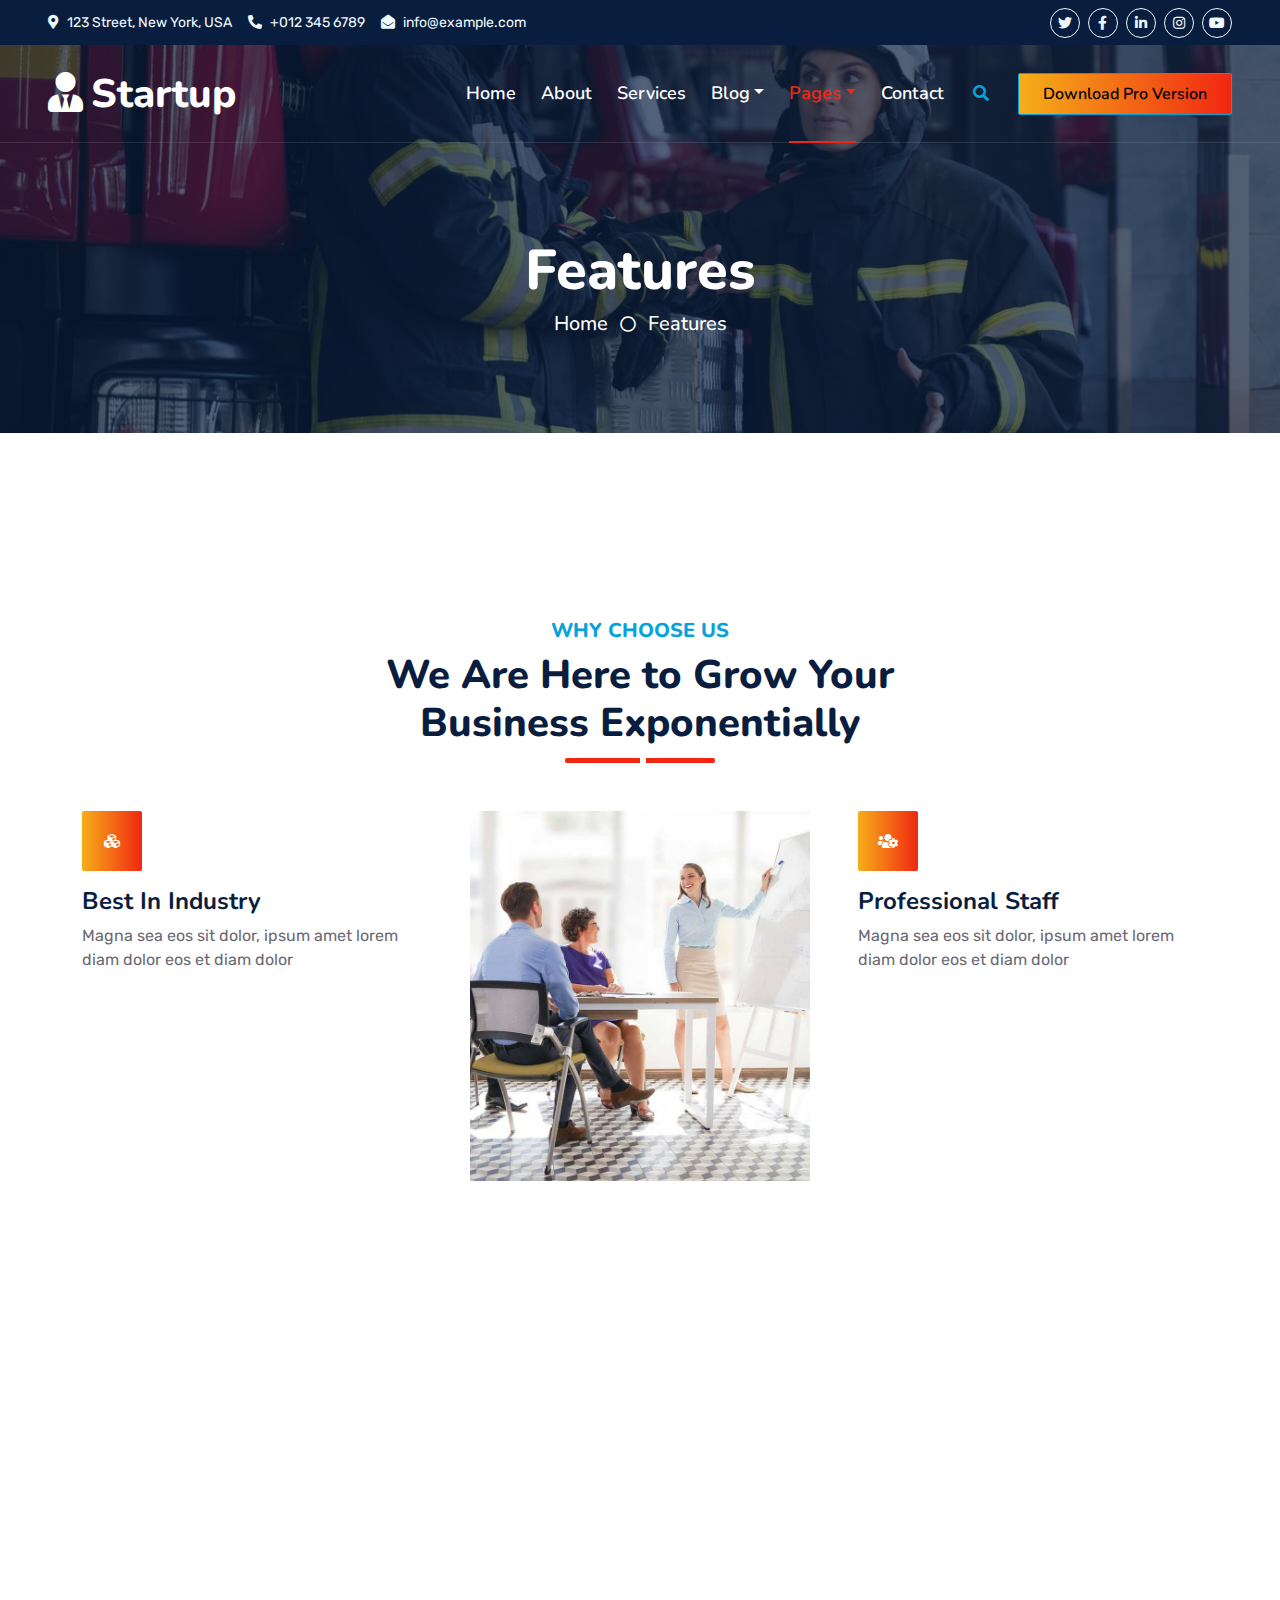
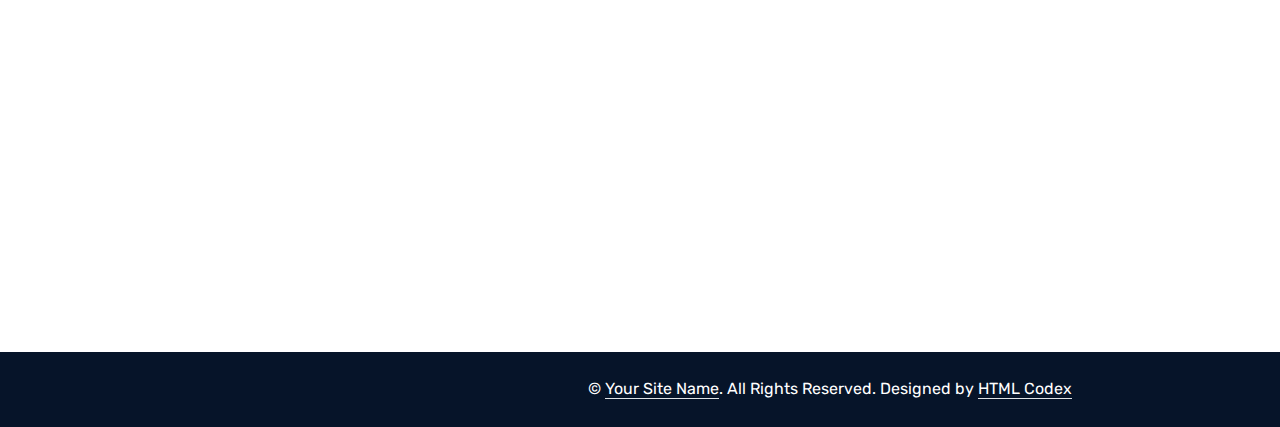
<file: feature.html>
<!DOCTYPE html>
<html lang="en">

<head>
    <meta charset="utf-8">
    <title>Startup - Startup Website Template</title>
    <meta content="width=device-width, initial-scale=1.0" name="viewport">
    <meta content="Free HTML Templates" name="keywords">
    <meta content="Free HTML Templates" name="description">

    <!-- Favicon -->
    <link href="img/favicon.ico" rel="icon">

    <!-- Google Web Fonts -->
    <link rel="preconnect" href="https://fonts.googleapis.com">
    <link rel="preconnect" href="https://fonts.gstatic.com" crossorigin>
    <link href="https://fonts.googleapis.com/css2?family=Nunito:wght@400;600;700;800&family=Rubik:wght@400;500;600;700&display=swap" rel="stylesheet">

    <!-- Icon Font Stylesheet -->
    <link href="https://cdnjs.cloudflare.com/ajax/libs/font-awesome/5.10.0/css/all.min.css" rel="stylesheet">
    <link href="https://cdn.jsdelivr.net/npm/bootstrap-icons@1.4.1/font/bootstrap-icons.css" rel="stylesheet">

    <!-- Libraries Stylesheet -->
    <link href="lib/owlcarousel/assets/owl.carousel.min.css" rel="stylesheet">
    <link href="lib/animate/animate.min.css" rel="stylesheet">

    <!-- Customized Bootstrap Stylesheet -->
    <link href="css/bootstrap.min.css" rel="stylesheet">

    <!-- Template Stylesheet -->
    <link href="css/style.css" rel="stylesheet">
</head>

<body>
    <!-- Spinner Start -->
    <div id="spinner" class="show bg-white position-fixed translate-middle w-100 vh-100 top-50 start-50 d-flex align-items-center justify-content-center">
        <div class="spinner"></div>
    </div>
    <!-- Spinner End -->


    <!-- Topbar Start -->
    <div class="container-fluid bg-dark px-5 d-none d-lg-block">
        <div class="row gx-0">
            <div class="col-lg-8 text-center text-lg-start mb-2 mb-lg-0">
                <div class="d-inline-flex align-items-center" style="height: 45px;">
                    <small class="me-3 text-light"><i class="fa fa-map-marker-alt me-2"></i>123 Street, New York, USA</small>
                    <small class="me-3 text-light"><i class="fa fa-phone-alt me-2"></i>+012 345 6789</small>
                    <small class="text-light"><i class="fa fa-envelope-open me-2"></i>info@example.com</small>
                </div>
            </div>
            <div class="col-lg-4 text-center text-lg-end">
                <div class="d-inline-flex align-items-center" style="height: 45px;">
                    <a class="btn btn-sm btn-outline-light btn-sm-square rounded-circle me-2" href=""><i class="fab fa-twitter fw-normal"></i></a>
                    <a class="btn btn-sm btn-outline-light btn-sm-square rounded-circle me-2" href=""><i class="fab fa-facebook-f fw-normal"></i></a>
                    <a class="btn btn-sm btn-outline-light btn-sm-square rounded-circle me-2" href=""><i class="fab fa-linkedin-in fw-normal"></i></a>
                    <a class="btn btn-sm btn-outline-light btn-sm-square rounded-circle me-2" href=""><i class="fab fa-instagram fw-normal"></i></a>
                    <a class="btn btn-sm btn-outline-light btn-sm-square rounded-circle" href=""><i class="fab fa-youtube fw-normal"></i></a>
                </div>
            </div>
        </div>
    </div>
    <!-- Topbar End -->


    <!-- Navbar Start -->
    <div class="container-fluid position-relative p-0">
        <nav class="navbar navbar-expand-lg navbar-dark px-5 py-3 py-lg-0">
            <a href="index.html" class="navbar-brand p-0">
                <h1 class="m-0"><i class="fa fa-user-tie me-2"></i>Startup</h1>
            </a>
            <button class="navbar-toggler" type="button" data-bs-toggle="collapse" data-bs-target="#navbarCollapse">
                <span class="fa fa-bars"></span>
            </button>
            <div class="collapse navbar-collapse" id="navbarCollapse">
                <div class="navbar-nav ms-auto py-0">
                    <a href="index.html" class="nav-item nav-link">Home</a>
                    <a href="about.html" class="nav-item nav-link">About</a>
                    <a href="service.html" class="nav-item nav-link">Services</a>
                    <div class="nav-item dropdown">
                        <a href="#" class="nav-link dropdown-toggle" data-bs-toggle="dropdown">Blog</a>
                        <div class="dropdown-menu m-0">
                            <a href="blog.html" class="dropdown-item">Blog Grid</a>
                            <a href="detail.html" class="dropdown-item">Blog Detail</a>
                        </div>
                    </div>
                    <div class="nav-item dropdown">
                        <a href="#" class="nav-link dropdown-toggle active" data-bs-toggle="dropdown">Pages</a>
                        <div class="dropdown-menu m-0">
                            <a href="price.html" class="dropdown-item">Pricing Plan</a>
                            <a href="feature.html" class="dropdown-item active">Our features</a>
                            <a href="team.html" class="dropdown-item">Team Members</a>
                            <a href="testimonial.html" class="dropdown-item">Testimonial</a>
                            <a href="quote.html" class="dropdown-item">Free Quote</a>
                        </div>
                    </div>
                    <a href="contact.html" class="nav-item nav-link">Contact</a>
                </div>
                <butaton type="button" class="btn text-primary ms-3" data-bs-toggle="modal" data-bs-target="#searchModal"><i class="fa fa-search"></i></butaton>
                <a href="https://htmlcodex.com/startup-company-website-template" class="btn btn-primary py-2 px-4 ms-3">Download Pro Version</a>
            </div>
        </nav>

        <div class="container-fluid bg-primary py-5 bg-header" style="margin-bottom: 90px;">
            <div class="row py-5">
                <div class="col-12 pt-lg-5 mt-lg-5 text-center">
                    <h1 class="display-4 text-white animated zoomIn">Features</h1>
                    <a href="" class="h5 text-white">Home</a>
                    <i class="far fa-circle text-white px-2"></i>
                    <a href="" class="h5 text-white">Features</a>
                </div>
            </div>
        </div>
    </div>
    <!-- Navbar End -->


    <!-- Full Screen Search Start -->
    <div class="modal fade" id="searchModal" tabindex="-1">
        <div class="modal-dialog modal-fullscreen">
            <div class="modal-content" style="background: rgba(9, 30, 62, .7);">
                <div class="modal-header border-0">
                    <button type="button" class="btn bg-white btn-close" data-bs-dismiss="modal" aria-label="Close"></button>
                </div>
                <div class="modal-body d-flex align-items-center justify-content-center">
                    <div class="input-group" style="max-width: 600px;">
                        <input type="text" class="form-control bg-transparent border-primary p-3" placeholder="Type search keyword">
                        <button class="btn btn-primary px-4"><i class="bi bi-search"></i></button>
                    </div>
                </div>
            </div>
        </div>
    </div>
    <!-- Full Screen Search End -->


    <!-- Features Start -->
    <div class="container-fluid py-5 wow fadeInUp" data-wow-delay="0.1s">
        <div class="container py-5">
            <div class="section-title text-center position-relative pb-3 mb-5 mx-auto" style="max-width: 600px;">
                <h5 class="fw-bold text-primary text-uppercase">Why Choose Us</h5>
                <h1 class="mb-0">We Are Here to Grow Your Business Exponentially</h1>
            </div>
            <div class="row g-5">
                <div class="col-lg-4">
                    <div class="row g-5">
                        <div class="col-12 wow zoomIn" data-wow-delay="0.2s">
                            <div class="bg-primary rounded d-flex align-items-center justify-content-center mb-3" style="width: 60px; height: 60px;">
                                <i class="fa fa-cubes text-white"></i>
                            </div>
                            <h4>Best In Industry</h4>
                            <p class="mb-0">Magna sea eos sit dolor, ipsum amet lorem diam dolor eos et diam dolor</p>
                        </div>
                        <div class="col-12 wow zoomIn" data-wow-delay="0.6s">
                            <div class="bg-primary rounded d-flex align-items-center justify-content-center mb-3" style="width: 60px; height: 60px;">
                                <i class="fa fa-award text-white"></i>
                            </div>
                            <h4>Award Winning</h4>
                            <p class="mb-0">Magna sea eos sit dolor, ipsum amet lorem diam dolor eos et diam dolor</p>
                        </div>
                    </div>
                </div>
                <div class="col-lg-4  wow zoomIn" data-wow-delay="0.9s" style="min-height: 350px;">
                    <div class="position-relative h-100">
                        <img class="position-absolute w-100 h-100 rounded wow zoomIn" data-wow-delay="0.1s" src="img/feature.jpg" style="object-fit: cover;">
                    </div>
                </div>
                <div class="col-lg-4">
                    <div class="row g-5">
                        <div class="col-12 wow zoomIn" data-wow-delay="0.4s">
                            <div class="bg-primary rounded d-flex align-items-center justify-content-center mb-3" style="width: 60px; height: 60px;">
                                <i class="fa fa-users-cog text-white"></i>
                            </div>
                            <h4>Professional Staff</h4>
                            <p class="mb-0">Magna sea eos sit dolor, ipsum amet lorem diam dolor eos et diam dolor</p>
                        </div>
                        <div class="col-12 wow zoomIn" data-wow-delay="0.8s">
                            <div class="bg-primary rounded d-flex align-items-center justify-content-center mb-3" style="width: 60px; height: 60px;">
                                <i class="fa fa-phone-alt text-white"></i>
                            </div>
                            <h4>24/7 Support</h4>
                            <p class="mb-0">Magna sea eos sit dolor, ipsum amet lorem diam dolor eos et diam dolor</p>
                        </div>
                    </div>
                </div>
            </div>
        </div>
    </div>
    <!-- Features Start -->


    <!-- Vendor Start -->
    <div class="container-fluid py-5 wow fadeInUp" data-wow-delay="0.1s">
        <div class="container py-5 mb-5">
            <div class="bg-white">
                <div class="owl-carousel vendor-carousel">
                    <img src="img/vendor-1.jpg" alt="">
                    <img src="img/vendor-2.jpg" alt="">
                    <img src="img/vendor-3.jpg" alt="">
                    <img src="img/vendor-4.jpg" alt="">
                    <img src="img/vendor-5.jpg" alt="">
                    <img src="img/vendor-6.jpg" alt="">
                    <img src="img/vendor-7.jpg" alt="">
                    <img src="img/vendor-8.jpg" alt="">
                    <img src="img/vendor-9.jpg" alt="">
                </div>
            </div>
        </div>
    </div>
    <!-- Vendor End -->
    

    <!-- Footer Start -->
    <div class="container-fluid bg-dark text-light mt-5 wow fadeInUp" data-wow-delay="0.1s">
        <div class="container">
            <div class="row gx-5">
                <div class="col-lg-4 col-md-6 footer-about">
                    <div class="d-flex flex-column align-items-center justify-content-center text-center h-100 bg-primary p-4">
                        <a href="index.html" class="navbar-brand">
                            <h1 class="m-0 text-white"><i class="fa fa-user-tie me-2"></i>Startup</h1>
                        </a>
                        <p class="mt-3 mb-4">Lorem diam sit erat dolor elitr et, diam lorem justo amet clita stet eos sit. Elitr dolor duo lorem, elitr clita ipsum sea. Diam amet erat lorem stet eos. Diam amet et kasd eos duo.</p>
                        <form action="">
                            <div class="input-group">
                                <input type="text" class="form-control border-white p-3" placeholder="Your Email">
                                <button class="btn btn-dark">Sign Up</button>
                            </div>
                        </form>
                    </div>
                </div>
                <div class="col-lg-8 col-md-6">
                    <div class="row gx-5">
                        <div class="col-lg-4 col-md-12 pt-5 mb-5">
                            <div class="section-title section-title-sm position-relative pb-3 mb-4">
                                <h3 class="text-light mb-0">Get In Touch</h3>
                            </div>
                            <div class="d-flex mb-2">
                                <i class="bi bi-geo-alt text-primary me-2"></i>
                                <p class="mb-0">123 Street, New York, USA</p>
                            </div>
                            <div class="d-flex mb-2">
                                <i class="bi bi-envelope-open text-primary me-2"></i>
                                <p class="mb-0">info@example.com</p>
                            </div>
                            <div class="d-flex mb-2">
                                <i class="bi bi-telephone text-primary me-2"></i>
                                <p class="mb-0">+012 345 67890</p>
                            </div>
                            <div class="d-flex mt-4">
                                <a class="btn btn-primary btn-square me-2" href="#"><i class="fab fa-twitter fw-normal"></i></a>
                                <a class="btn btn-primary btn-square me-2" href="#"><i class="fab fa-facebook-f fw-normal"></i></a>
                                <a class="btn btn-primary btn-square me-2" href="#"><i class="fab fa-linkedin-in fw-normal"></i></a>
                                <a class="btn btn-primary btn-square" href="#"><i class="fab fa-instagram fw-normal"></i></a>
                            </div>
                        </div>
                        <div class="col-lg-4 col-md-12 pt-0 pt-lg-5 mb-5">
                            <div class="section-title section-title-sm position-relative pb-3 mb-4">
                                <h3 class="text-light mb-0">Quick Links</h3>
                            </div>
                            <div class="link-animated d-flex flex-column justify-content-start">
                                <a class="text-light mb-2" href="#"><i class="bi bi-arrow-right text-primary me-2"></i>Home</a>
                                <a class="text-light mb-2" href="#"><i class="bi bi-arrow-right text-primary me-2"></i>About Us</a>
                                <a class="text-light mb-2" href="#"><i class="bi bi-arrow-right text-primary me-2"></i>Our Services</a>
                                <a class="text-light mb-2" href="#"><i class="bi bi-arrow-right text-primary me-2"></i>Meet The Team</a>
                                <a class="text-light mb-2" href="#"><i class="bi bi-arrow-right text-primary me-2"></i>Latest Blog</a>
                                <a class="text-light" href="#"><i class="bi bi-arrow-right text-primary me-2"></i>Contact Us</a>
                            </div>
                        </div>
                        <div class="col-lg-4 col-md-12 pt-0 pt-lg-5 mb-5">
                            <div class="section-title section-title-sm position-relative pb-3 mb-4">
                                <h3 class="text-light mb-0">Popular Links</h3>
                            </div>
                            <div class="link-animated d-flex flex-column justify-content-start">
                                <a class="text-light mb-2" href="#"><i class="bi bi-arrow-right text-primary me-2"></i>Home</a>
                                <a class="text-light mb-2" href="#"><i class="bi bi-arrow-right text-primary me-2"></i>About Us</a>
                                <a class="text-light mb-2" href="#"><i class="bi bi-arrow-right text-primary me-2"></i>Our Services</a>
                                <a class="text-light mb-2" href="#"><i class="bi bi-arrow-right text-primary me-2"></i>Meet The Team</a>
                                <a class="text-light mb-2" href="#"><i class="bi bi-arrow-right text-primary me-2"></i>Latest Blog</a>
                                <a class="text-light" href="#"><i class="bi bi-arrow-right text-primary me-2"></i>Contact Us</a>
                            </div>
                        </div>
                    </div>
                </div>
            </div>
        </div>
    </div>
    <div class="container-fluid text-white" style="background: #061429;">
        <div class="container text-center">
            <div class="row justify-content-end">
                <div class="col-lg-8 col-md-6">
                    <div class="d-flex align-items-center justify-content-center" style="height: 75px;">
                        <p class="mb-0">&copy; <a class="text-white border-bottom" href="#">Your Site Name</a>. All Rights Reserved. 
						
						<!--/*** This template is free as long as you keep the footer author’s credit link/attribution link/backlink. If you'd like to use the template without the footer author’s credit link/attribution link/backlink, you can purchase the Credit Removal License from "https://htmlcodex.com/credit-removal". Thank you for your support. ***/-->
						Designed by <a class="text-white border-bottom" href="https://htmlcodex.com">HTML Codex</a></p>
                    </div>
                </div>
            </div>
        </div>
    </div>
    <!-- Footer End -->


    <!-- Back to Top -->
    <a href="#" class="btn btn-lg btn-primary btn-lg-square rounded back-to-top"><i class="bi bi-arrow-up"></i></a>


    <!-- JavaScript Libraries -->
    <script src="https://code.jquery.com/jquery-3.4.1.min.js"></script>
    <script src="https://cdn.jsdelivr.net/npm/bootstrap@5.0.0/dist/js/bootstrap.bundle.min.js"></script>
    <script src="lib/wow/wow.min.js"></script>
    <script src="lib/easing/easing.min.js"></script>
    <script src="lib/waypoints/waypoints.min.js"></script>
    <script src="lib/counterup/counterup.min.js"></script>
    <script src="lib/owlcarousel/owl.carousel.min.js"></script>

    <!-- Template Javascript -->
    <script src="js/main.js"></script>
</body>

</html>
</file>
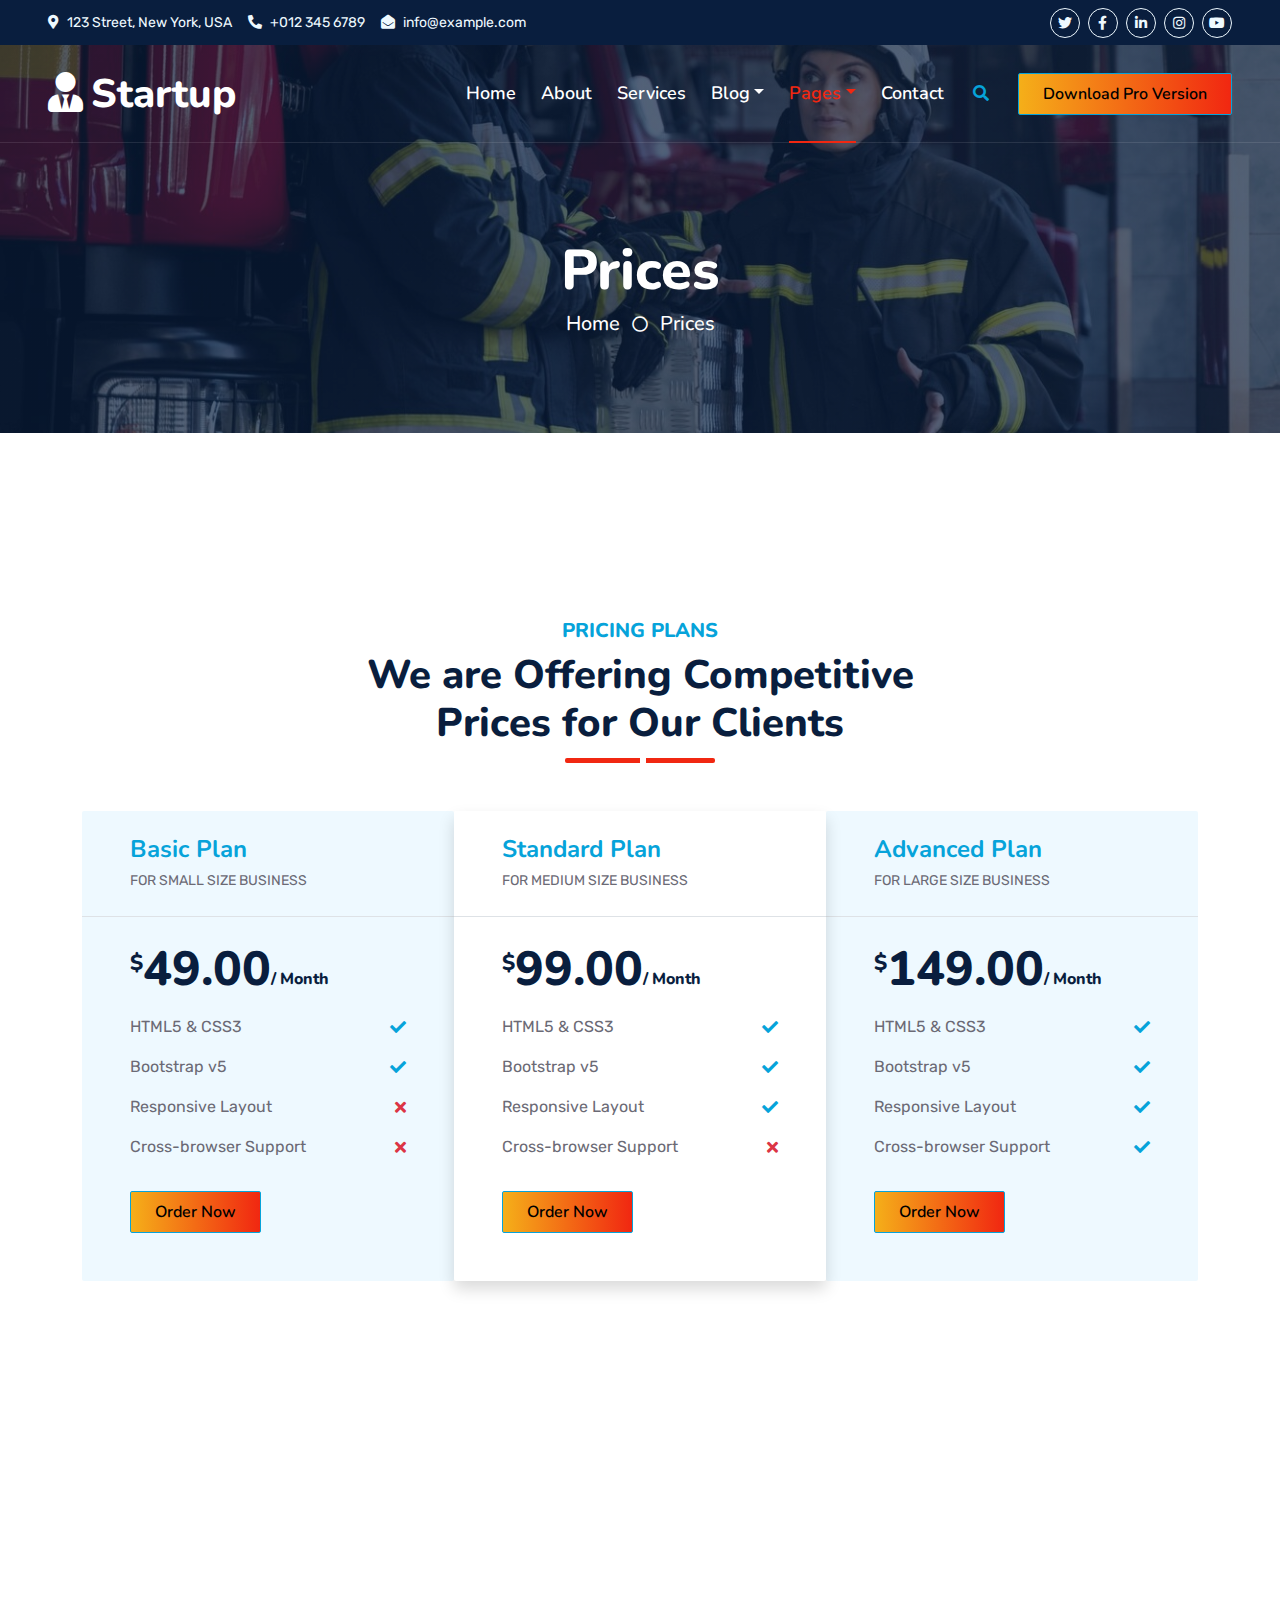
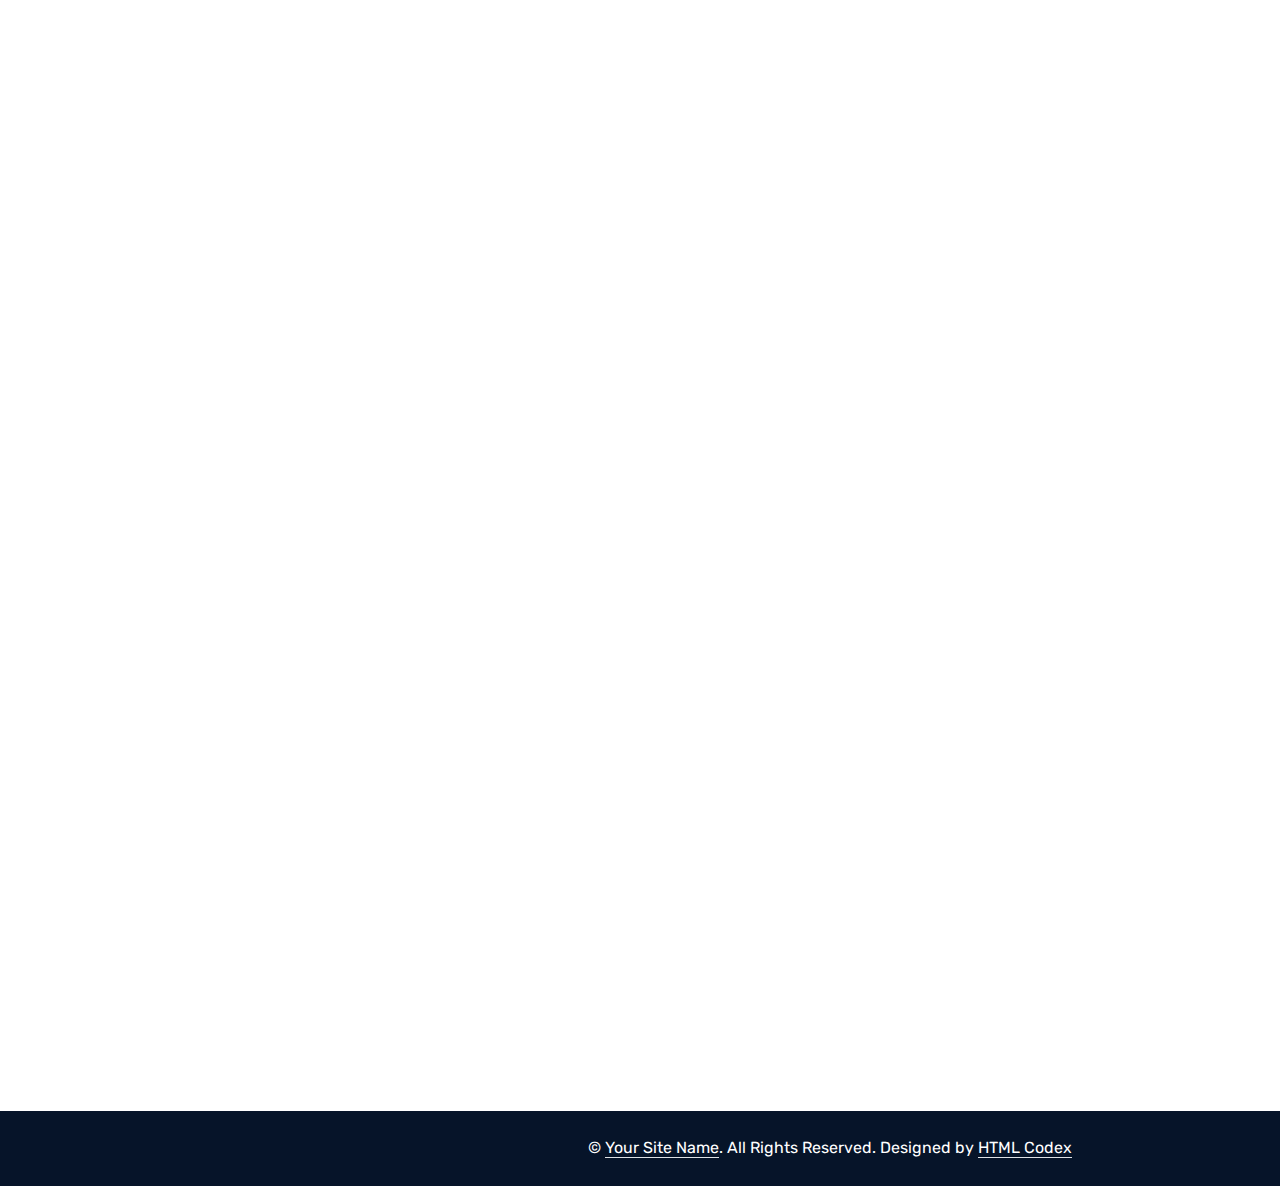
<file: price.html>
<!DOCTYPE html>
<html lang="en">

<head>
    <meta charset="utf-8">
    <title>Startup - Startup Website Template</title>
    <meta content="width=device-width, initial-scale=1.0" name="viewport">
    <meta content="Free HTML Templates" name="keywords">
    <meta content="Free HTML Templates" name="description">

    <!-- Favicon -->
    <link href="img/favicon.ico" rel="icon">

    <!-- Google Web Fonts -->
    <link rel="preconnect" href="https://fonts.googleapis.com">
    <link rel="preconnect" href="https://fonts.gstatic.com" crossorigin>
    <link href="https://fonts.googleapis.com/css2?family=Nunito:wght@400;600;700;800&family=Rubik:wght@400;500;600;700&display=swap" rel="stylesheet">

    <!-- Icon Font Stylesheet -->
    <link href="https://cdnjs.cloudflare.com/ajax/libs/font-awesome/5.10.0/css/all.min.css" rel="stylesheet">
    <link href="https://cdn.jsdelivr.net/npm/bootstrap-icons@1.4.1/font/bootstrap-icons.css" rel="stylesheet">

    <!-- Libraries Stylesheet -->
    <link href="lib/owlcarousel/assets/owl.carousel.min.css" rel="stylesheet">
    <link href="lib/animate/animate.min.css" rel="stylesheet">

    <!-- Customized Bootstrap Stylesheet -->
    <link href="css/bootstrap.min.css" rel="stylesheet">

    <!-- Template Stylesheet -->
    <link href="css/style.css" rel="stylesheet">
</head>

<body>
    <!-- Spinner Start -->
    <div id="spinner" class="show bg-white position-fixed translate-middle w-100 vh-100 top-50 start-50 d-flex align-items-center justify-content-center">
        <div class="spinner"></div>
    </div>
    <!-- Spinner End -->


    <!-- Topbar Start -->
    <div class="container-fluid bg-dark px-5 d-none d-lg-block">
        <div class="row gx-0">
            <div class="col-lg-8 text-center text-lg-start mb-2 mb-lg-0">
                <div class="d-inline-flex align-items-center" style="height: 45px;">
                    <small class="me-3 text-light"><i class="fa fa-map-marker-alt me-2"></i>123 Street, New York, USA</small>
                    <small class="me-3 text-light"><i class="fa fa-phone-alt me-2"></i>+012 345 6789</small>
                    <small class="text-light"><i class="fa fa-envelope-open me-2"></i>info@example.com</small>
                </div>
            </div>
            <div class="col-lg-4 text-center text-lg-end">
                <div class="d-inline-flex align-items-center" style="height: 45px;">
                    <a class="btn btn-sm btn-outline-light btn-sm-square rounded-circle me-2" href=""><i class="fab fa-twitter fw-normal"></i></a>
                    <a class="btn btn-sm btn-outline-light btn-sm-square rounded-circle me-2" href=""><i class="fab fa-facebook-f fw-normal"></i></a>
                    <a class="btn btn-sm btn-outline-light btn-sm-square rounded-circle me-2" href=""><i class="fab fa-linkedin-in fw-normal"></i></a>
                    <a class="btn btn-sm btn-outline-light btn-sm-square rounded-circle me-2" href=""><i class="fab fa-instagram fw-normal"></i></a>
                    <a class="btn btn-sm btn-outline-light btn-sm-square rounded-circle" href=""><i class="fab fa-youtube fw-normal"></i></a>
                </div>
            </div>
        </div>
    </div>
    <!-- Topbar End -->


    <!-- Navbar Start -->
    <div class="container-fluid position-relative p-0">
        <nav class="navbar navbar-expand-lg navbar-dark px-5 py-3 py-lg-0">
            <a href="index.html" class="navbar-brand p-0">
                <h1 class="m-0"><i class="fa fa-user-tie me-2"></i>Startup</h1>
            </a>
            <button class="navbar-toggler" type="button" data-bs-toggle="collapse" data-bs-target="#navbarCollapse">
                <span class="fa fa-bars"></span>
            </button>
            <div class="collapse navbar-collapse" id="navbarCollapse">
                <div class="navbar-nav ms-auto py-0">
                    <a href="index.html" class="nav-item nav-link">Home</a>
                    <a href="about.html" class="nav-item nav-link">About</a>
                    <a href="service.html" class="nav-item nav-link">Services</a>
                    <div class="nav-item dropdown">
                        <a href="#" class="nav-link dropdown-toggle" data-bs-toggle="dropdown">Blog</a>
                        <div class="dropdown-menu m-0">
                            <a href="blog.html" class="dropdown-item">Blog Grid</a>
                            <a href="detail.html" class="dropdown-item">Blog Detail</a>
                        </div>
                    </div>
                    <div class="nav-item dropdown">
                        <a href="#" class="nav-link dropdown-toggle active" data-bs-toggle="dropdown">Pages</a>
                        <div class="dropdown-menu m-0">
                            <a href="price.html" class="dropdown-item active">Pricing Plan</a>
                            <a href="feature.html" class="dropdown-item">Our features</a>
                            <a href="team.html" class="dropdown-item">Team Members</a>
                            <a href="testimonial.html" class="dropdown-item">Testimonial</a>
                            <a href="quote.html" class="dropdown-item">Free Quote</a>
                        </div>
                    </div>
                    <a href="contact.html" class="nav-item nav-link">Contact</a>
                </div>
                <butaton type="button" class="btn text-primary ms-3" data-bs-toggle="modal" data-bs-target="#searchModal"><i class="fa fa-search"></i></butaton>
                <a href="https://htmlcodex.com/startup-company-website-template" class="btn btn-primary py-2 px-4 ms-3">Download Pro Version</a>
            </div>
        </nav>

        <div class="container-fluid bg-primary py-5 bg-header" style="margin-bottom: 90px;">
            <div class="row py-5">
                <div class="col-12 pt-lg-5 mt-lg-5 text-center">
                    <h1 class="display-4 text-white animated zoomIn">Prices</h1>
                    <a href="" class="h5 text-white">Home</a>
                    <i class="far fa-circle text-white px-2"></i>
                    <a href="" class="h5 text-white">Prices</a>
                </div>
            </div>
        </div>
    </div>
    <!-- Navbar End -->


    <!-- Full Screen Search Start -->
    <div class="modal fade" id="searchModal" tabindex="-1">
        <div class="modal-dialog modal-fullscreen">
            <div class="modal-content" style="background: rgba(9, 30, 62, .7);">
                <div class="modal-header border-0">
                    <button type="button" class="btn bg-white btn-close" data-bs-dismiss="modal" aria-label="Close"></button>
                </div>
                <div class="modal-body d-flex align-items-center justify-content-center">
                    <div class="input-group" style="max-width: 600px;">
                        <input type="text" class="form-control bg-transparent border-primary p-3" placeholder="Type search keyword">
                        <button class="btn btn-primary px-4"><i class="bi bi-search"></i></button>
                    </div>
                </div>
            </div>
        </div>
    </div>
    <!-- Full Screen Search End -->


    <!-- Pricing Plan Start -->
    <div class="container-fluid py-5 wow fadeInUp" data-wow-delay="0.1s">
        <div class="container py-5">
            <div class="section-title text-center position-relative pb-3 mb-5 mx-auto" style="max-width: 600px;">
                <h5 class="fw-bold text-primary text-uppercase">Pricing Plans</h5>
                <h1 class="mb-0">We are Offering Competitive Prices for Our Clients</h1>
            </div>
            <div class="row g-0">
                <div class="col-lg-4 wow slideInUp" data-wow-delay="0.6s">
                    <div class="bg-light rounded">
                        <div class="border-bottom py-4 px-5 mb-4">
                            <h4 class="text-primary mb-1">Basic Plan</h4>
                            <small class="text-uppercase">For Small Size Business</small>
                        </div>
                        <div class="p-5 pt-0">
                            <h1 class="display-5 mb-3">
                                <small class="align-top" style="font-size: 22px; line-height: 45px;">$</small>49.00<small
                                    class="align-bottom" style="font-size: 16px; line-height: 40px;">/ Month</small>
                            </h1>
                            <div class="d-flex justify-content-between mb-3"><span>HTML5 & CSS3</span><i class="fa fa-check text-primary pt-1"></i></div>
                            <div class="d-flex justify-content-between mb-3"><span>Bootstrap v5</span><i class="fa fa-check text-primary pt-1"></i></div>
                            <div class="d-flex justify-content-between mb-3"><span>Responsive Layout</span><i class="fa fa-times text-danger pt-1"></i></div>
                            <div class="d-flex justify-content-between mb-2"><span>Cross-browser Support</span><i class="fa fa-times text-danger pt-1"></i></div>
                            <a href="" class="btn btn-primary py-2 px-4 mt-4">Order Now</a>
                        </div>
                    </div>
                </div>
                <div class="col-lg-4 wow slideInUp" data-wow-delay="0.3s">
                    <div class="bg-white rounded shadow position-relative" style="z-index: 1;">
                        <div class="border-bottom py-4 px-5 mb-4">
                            <h4 class="text-primary mb-1">Standard Plan</h4>
                            <small class="text-uppercase">For Medium Size Business</small>
                        </div>
                        <div class="p-5 pt-0">
                            <h1 class="display-5 mb-3">
                                <small class="align-top" style="font-size: 22px; line-height: 45px;">$</small>99.00<small
                                    class="align-bottom" style="font-size: 16px; line-height: 40px;">/ Month</small>
                            </h1>
                            <div class="d-flex justify-content-between mb-3"><span>HTML5 & CSS3</span><i class="fa fa-check text-primary pt-1"></i></div>
                            <div class="d-flex justify-content-between mb-3"><span>Bootstrap v5</span><i class="fa fa-check text-primary pt-1"></i></div>
                            <div class="d-flex justify-content-between mb-3"><span>Responsive Layout</span><i class="fa fa-check text-primary pt-1"></i></div>
                            <div class="d-flex justify-content-between mb-2"><span>Cross-browser Support</span><i class="fa fa-times text-danger pt-1"></i></div>
                            <a href="" class="btn btn-primary py-2 px-4 mt-4">Order Now</a>
                        </div>
                    </div>
                </div>
                <div class="col-lg-4 wow slideInUp" data-wow-delay="0.9s">
                    <div class="bg-light rounded">
                        <div class="border-bottom py-4 px-5 mb-4">
                            <h4 class="text-primary mb-1">Advanced Plan</h4>
                            <small class="text-uppercase">For Large Size Business</small>
                        </div>
                        <div class="p-5 pt-0">
                            <h1 class="display-5 mb-3">
                                <small class="align-top" style="font-size: 22px; line-height: 45px;">$</small>149.00<small
                                    class="align-bottom" style="font-size: 16px; line-height: 40px;">/ Month</small>
                            </h1>
                            <div class="d-flex justify-content-between mb-3"><span>HTML5 & CSS3</span><i class="fa fa-check text-primary pt-1"></i></div>
                            <div class="d-flex justify-content-between mb-3"><span>Bootstrap v5</span><i class="fa fa-check text-primary pt-1"></i></div>
                            <div class="d-flex justify-content-between mb-3"><span>Responsive Layout</span><i class="fa fa-check text-primary pt-1"></i></div>
                            <div class="d-flex justify-content-between mb-2"><span>Cross-browser Support</span><i class="fa fa-check text-primary pt-1"></i></div>
                            <a href="" class="btn btn-primary py-2 px-4 mt-4">Order Now</a>
                        </div>
                    </div>
                </div>
            </div>
        </div>
    </div>
    <!-- Pricing Plan End -->


    <!-- Quote Start -->
    <div class="container-fluid py-5 wow fadeInUp" data-wow-delay="0.1s">
        <div class="container py-5">
            <div class="row g-5">
                <div class="col-lg-7">
                    <div class="section-title position-relative pb-3 mb-5">
                        <h5 class="fw-bold text-primary text-uppercase">Request A Quote</h5>
                        <h1 class="mb-0">Need A Free Quote? Please Feel Free to Contact Us</h1>
                    </div>
                    <div class="row gx-3">
                        <div class="col-sm-6 wow zoomIn" data-wow-delay="0.2s">
                            <h5 class="mb-4"><i class="fa fa-reply text-primary me-3"></i>Reply within 24 hours</h5>
                        </div>
                        <div class="col-sm-6 wow zoomIn" data-wow-delay="0.4s">
                            <h5 class="mb-4"><i class="fa fa-phone-alt text-primary me-3"></i>24 hrs telephone support</h5>
                        </div>
                    </div>
                    <p class="mb-4">Eirmod sed tempor lorem ut dolores. Aliquyam sit sadipscing kasd ipsum. Dolor ea et dolore et at sea ea at dolor, justo ipsum duo rebum sea invidunt voluptua. Eos vero eos vero ea et dolore eirmod et. Dolores diam duo invidunt lorem. Elitr ut dolores magna sit. Sea dolore sanctus sed et. Takimata takimata sanctus sed.</p>
                    <div class="d-flex align-items-center mt-2 wow zoomIn" data-wow-delay="0.6s">
                        <div class="bg-primary d-flex align-items-center justify-content-center rounded" style="width: 60px; height: 60px;">
                            <i class="fa fa-phone-alt text-white"></i>
                        </div>
                        <div class="ps-4">
                            <h5 class="mb-2">Call to ask any question</h5>
                            <h4 class="text-primary mb-0">+012 345 6789</h4>
                        </div>
                    </div>
                </div>
                <div class="col-lg-5">
                    <div class="bg-primary rounded h-100 d-flex align-items-center p-5 wow zoomIn" data-wow-delay="0.9s">
                        <form>
                            <div class="row g-3">
                                <div class="col-xl-12">
                                    <input type="text" class="form-control bg-light border-0" placeholder="Your Name" style="height: 55px;">
                                </div>
                                <div class="col-12">
                                    <input type="email" class="form-control bg-light border-0" placeholder="Your Email" style="height: 55px;">
                                </div>
                                <div class="col-12">
                                    <select class="form-select bg-light border-0" style="height: 55px;">
                                        <option selected>Select A Service</option>
                                        <option value="1">Service 1</option>
                                        <option value="2">Service 2</option>
                                        <option value="3">Service 3</option>
                                    </select>
                                </div>
                                <div class="col-12">
                                    <textarea class="form-control bg-light border-0" rows="3" placeholder="Message"></textarea>
                                </div>
                                <div class="col-12">
                                    <button class="btn btn-dark w-100 py-3" type="submit">Request A Quote</button>
                                </div>
                            </div>
                        </form>
                    </div>
                </div>
            </div>
        </div>
    </div>
    <!-- Quote End -->


    <!-- Vendor Start -->
    <div class="container-fluid py-5 wow fadeInUp" data-wow-delay="0.1s">
        <div class="container py-5 mb-5">
            <div class="bg-white">
                <div class="owl-carousel vendor-carousel">
                    <img src="img/vendor-1.jpg" alt="">
                    <img src="img/vendor-2.jpg" alt="">
                    <img src="img/vendor-3.jpg" alt="">
                    <img src="img/vendor-4.jpg" alt="">
                    <img src="img/vendor-5.jpg" alt="">
                    <img src="img/vendor-6.jpg" alt="">
                    <img src="img/vendor-7.jpg" alt="">
                    <img src="img/vendor-8.jpg" alt="">
                    <img src="img/vendor-9.jpg" alt="">
                </div>
            </div>
        </div>
    </div>
    <!-- Vendor End -->
    

    <!-- Footer Start -->
    <div class="container-fluid bg-dark text-light mt-5 wow fadeInUp" data-wow-delay="0.1s">
        <div class="container">
            <div class="row gx-5">
                <div class="col-lg-4 col-md-6 footer-about">
                    <div class="d-flex flex-column align-items-center justify-content-center text-center h-100 bg-primary p-4">
                        <a href="index.html" class="navbar-brand">
                            <h1 class="m-0 text-white"><i class="fa fa-user-tie me-2"></i>Startup</h1>
                        </a>
                        <p class="mt-3 mb-4">Lorem diam sit erat dolor elitr et, diam lorem justo amet clita stet eos sit. Elitr dolor duo lorem, elitr clita ipsum sea. Diam amet erat lorem stet eos. Diam amet et kasd eos duo.</p>
                        <form action="">
                            <div class="input-group">
                                <input type="text" class="form-control border-white p-3" placeholder="Your Email">
                                <button class="btn btn-dark">Sign Up</button>
                            </div>
                        </form>
                    </div>
                </div>
                <div class="col-lg-8 col-md-6">
                    <div class="row gx-5">
                        <div class="col-lg-4 col-md-12 pt-5 mb-5">
                            <div class="section-title section-title-sm position-relative pb-3 mb-4">
                                <h3 class="text-light mb-0">Get In Touch</h3>
                            </div>
                            <div class="d-flex mb-2">
                                <i class="bi bi-geo-alt text-primary me-2"></i>
                                <p class="mb-0">123 Street, New York, USA</p>
                            </div>
                            <div class="d-flex mb-2">
                                <i class="bi bi-envelope-open text-primary me-2"></i>
                                <p class="mb-0">info@example.com</p>
                            </div>
                            <div class="d-flex mb-2">
                                <i class="bi bi-telephone text-primary me-2"></i>
                                <p class="mb-0">+012 345 67890</p>
                            </div>
                            <div class="d-flex mt-4">
                                <a class="btn btn-primary btn-square me-2" href="#"><i class="fab fa-twitter fw-normal"></i></a>
                                <a class="btn btn-primary btn-square me-2" href="#"><i class="fab fa-facebook-f fw-normal"></i></a>
                                <a class="btn btn-primary btn-square me-2" href="#"><i class="fab fa-linkedin-in fw-normal"></i></a>
                                <a class="btn btn-primary btn-square" href="#"><i class="fab fa-instagram fw-normal"></i></a>
                            </div>
                        </div>
                        <div class="col-lg-4 col-md-12 pt-0 pt-lg-5 mb-5">
                            <div class="section-title section-title-sm position-relative pb-3 mb-4">
                                <h3 class="text-light mb-0">Quick Links</h3>
                            </div>
                            <div class="link-animated d-flex flex-column justify-content-start">
                                <a class="text-light mb-2" href="#"><i class="bi bi-arrow-right text-primary me-2"></i>Home</a>
                                <a class="text-light mb-2" href="#"><i class="bi bi-arrow-right text-primary me-2"></i>About Us</a>
                                <a class="text-light mb-2" href="#"><i class="bi bi-arrow-right text-primary me-2"></i>Our Services</a>
                                <a class="text-light mb-2" href="#"><i class="bi bi-arrow-right text-primary me-2"></i>Meet The Team</a>
                                <a class="text-light mb-2" href="#"><i class="bi bi-arrow-right text-primary me-2"></i>Latest Blog</a>
                                <a class="text-light" href="#"><i class="bi bi-arrow-right text-primary me-2"></i>Contact Us</a>
                            </div>
                        </div>
                        <div class="col-lg-4 col-md-12 pt-0 pt-lg-5 mb-5">
                            <div class="section-title section-title-sm position-relative pb-3 mb-4">
                                <h3 class="text-light mb-0">Popular Links</h3>
                            </div>
                            <div class="link-animated d-flex flex-column justify-content-start">
                                <a class="text-light mb-2" href="#"><i class="bi bi-arrow-right text-primary me-2"></i>Home</a>
                                <a class="text-light mb-2" href="#"><i class="bi bi-arrow-right text-primary me-2"></i>About Us</a>
                                <a class="text-light mb-2" href="#"><i class="bi bi-arrow-right text-primary me-2"></i>Our Services</a>
                                <a class="text-light mb-2" href="#"><i class="bi bi-arrow-right text-primary me-2"></i>Meet The Team</a>
                                <a class="text-light mb-2" href="#"><i class="bi bi-arrow-right text-primary me-2"></i>Latest Blog</a>
                                <a class="text-light" href="#"><i class="bi bi-arrow-right text-primary me-2"></i>Contact Us</a>
                            </div>
                        </div>
                    </div>
                </div>
            </div>
        </div>
    </div>
    <div class="container-fluid text-white" style="background: #061429;">
        <div class="container text-center">
            <div class="row justify-content-end">
                <div class="col-lg-8 col-md-6">
                    <div class="d-flex align-items-center justify-content-center" style="height: 75px;">
                        <p class="mb-0">&copy; <a class="text-white border-bottom" href="#">Your Site Name</a>. All Rights Reserved. 
						
						<!--/*** This template is free as long as you keep the footer author’s credit link/attribution link/backlink. If you'd like to use the template without the footer author’s credit link/attribution link/backlink, you can purchase the Credit Removal License from "https://htmlcodex.com/credit-removal". Thank you for your support. ***/-->
						Designed by <a class="text-white border-bottom" href="https://htmlcodex.com">HTML Codex</a></p>
                    </div>
                </div>
            </div>
        </div>
    </div>
    <!-- Footer End -->


    <!-- Back to Top -->
    <a href="#" class="btn btn-lg btn-primary btn-lg-square rounded back-to-top"><i class="bi bi-arrow-up"></i></a>


    <!-- JavaScript Libraries -->
    <script src="https://code.jquery.com/jquery-3.4.1.min.js"></script>
    <script src="https://cdn.jsdelivr.net/npm/bootstrap@5.0.0/dist/js/bootstrap.bundle.min.js"></script>
    <script src="lib/wow/wow.min.js"></script>
    <script src="lib/easing/easing.min.js"></script>
    <script src="lib/waypoints/waypoints.min.js"></script>
    <script src="lib/counterup/counterup.min.js"></script>
    <script src="lib/owlcarousel/owl.carousel.min.js"></script>

    <!-- Template Javascript -->
    <script src="js/main.js"></script>
</body>

</html>
</file>
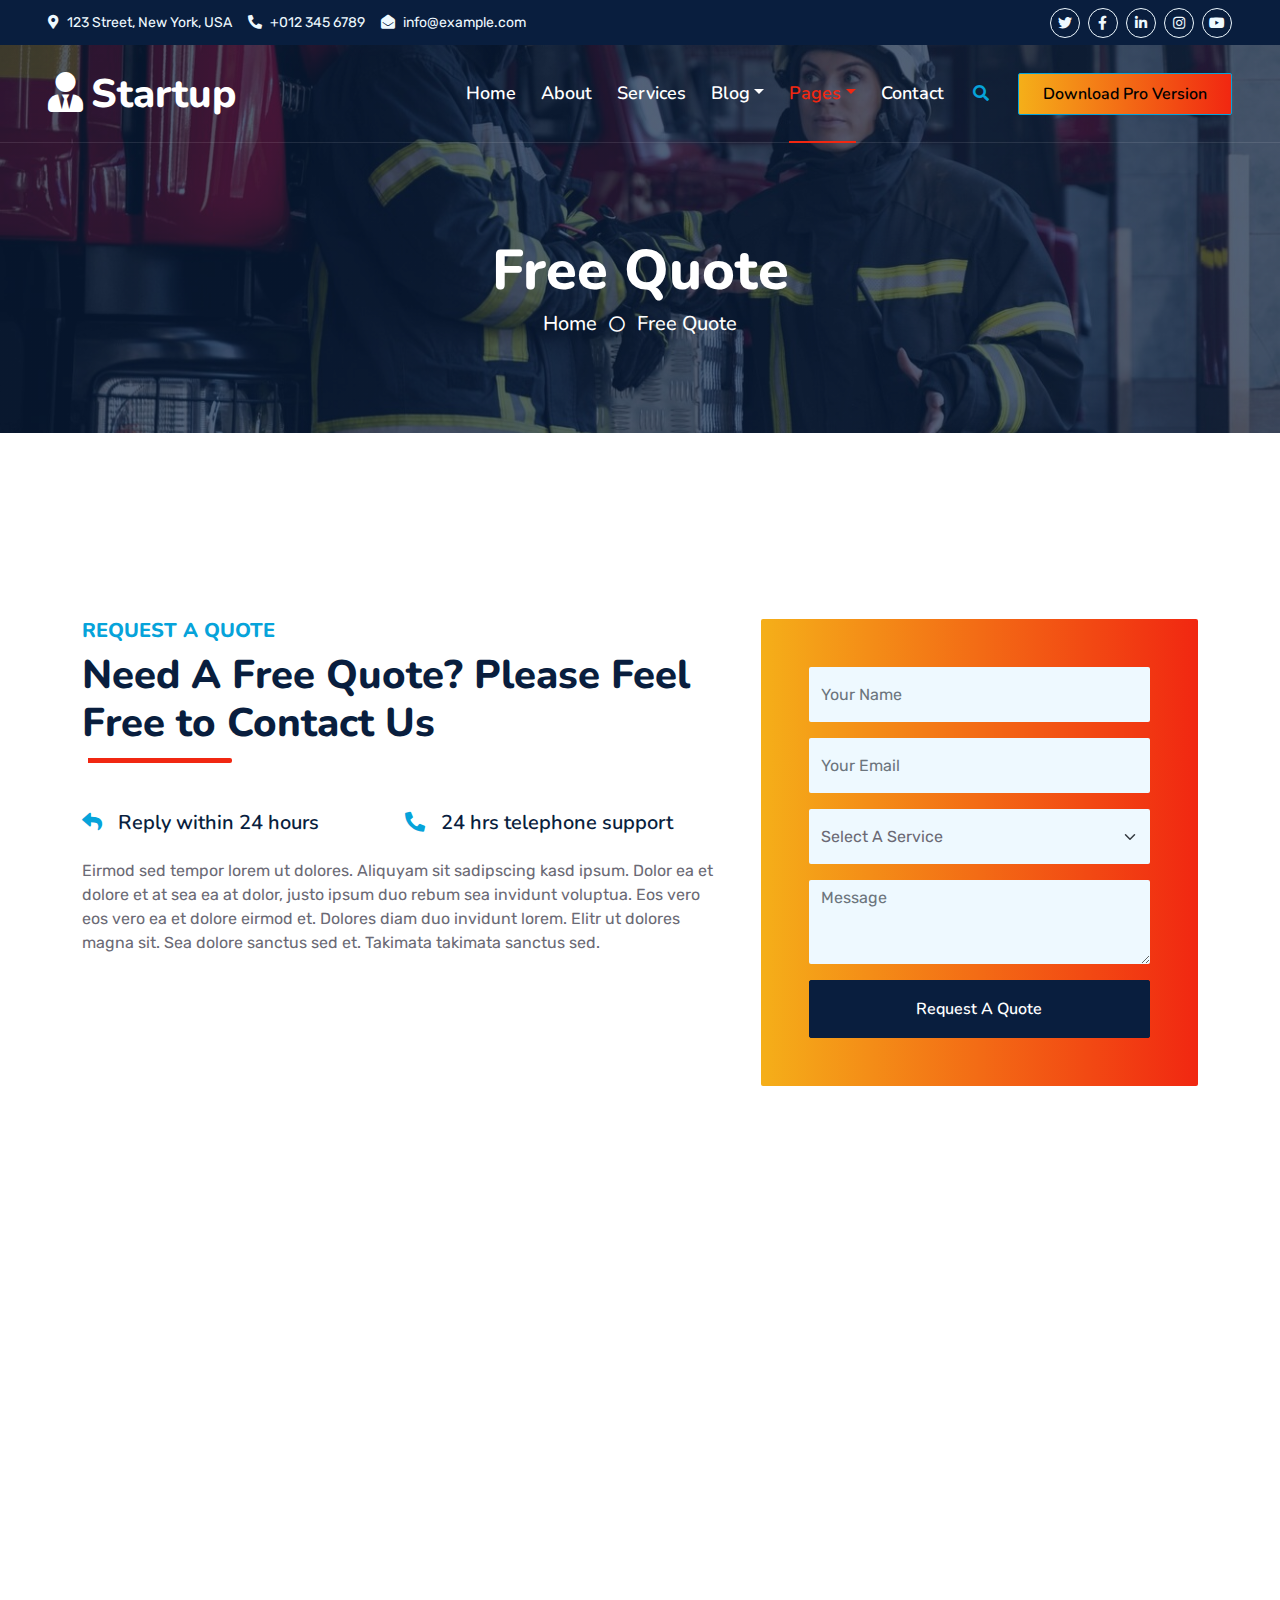
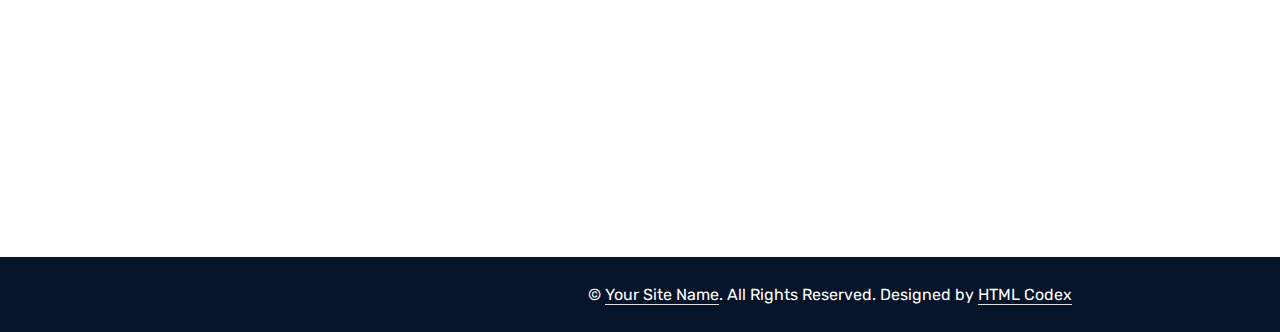
<file: quote.html>
<!DOCTYPE html>
<html lang="en">

<head>
    <meta charset="utf-8">
    <title>Startup - Startup Website Template</title>
    <meta content="width=device-width, initial-scale=1.0" name="viewport">
    <meta content="Free HTML Templates" name="keywords">
    <meta content="Free HTML Templates" name="description">

    <!-- Favicon -->
    <link href="img/favicon.ico" rel="icon">

    <!-- Google Web Fonts -->
    <link rel="preconnect" href="https://fonts.googleapis.com">
    <link rel="preconnect" href="https://fonts.gstatic.com" crossorigin>
    <link href="https://fonts.googleapis.com/css2?family=Nunito:wght@400;600;700;800&family=Rubik:wght@400;500;600;700&display=swap" rel="stylesheet">

    <!-- Icon Font Stylesheet -->
    <link href="https://cdnjs.cloudflare.com/ajax/libs/font-awesome/5.10.0/css/all.min.css" rel="stylesheet">
    <link href="https://cdn.jsdelivr.net/npm/bootstrap-icons@1.4.1/font/bootstrap-icons.css" rel="stylesheet">

    <!-- Libraries Stylesheet -->
    <link href="lib/owlcarousel/assets/owl.carousel.min.css" rel="stylesheet">
    <link href="lib/animate/animate.min.css" rel="stylesheet">

    <!-- Customized Bootstrap Stylesheet -->
    <link href="css/bootstrap.min.css" rel="stylesheet">

    <!-- Template Stylesheet -->
    <link href="css/style.css" rel="stylesheet">
</head>

<body>
    <!-- Spinner Start -->
    <div id="spinner" class="show bg-white position-fixed translate-middle w-100 vh-100 top-50 start-50 d-flex align-items-center justify-content-center">
        <div class="spinner"></div>
    </div>
    <!-- Spinner End -->


    <!-- Topbar Start -->
    <div class="container-fluid bg-dark px-5 d-none d-lg-block">
        <div class="row gx-0">
            <div class="col-lg-8 text-center text-lg-start mb-2 mb-lg-0">
                <div class="d-inline-flex align-items-center" style="height: 45px;">
                    <small class="me-3 text-light"><i class="fa fa-map-marker-alt me-2"></i>123 Street, New York, USA</small>
                    <small class="me-3 text-light"><i class="fa fa-phone-alt me-2"></i>+012 345 6789</small>
                    <small class="text-light"><i class="fa fa-envelope-open me-2"></i>info@example.com</small>
                </div>
            </div>
            <div class="col-lg-4 text-center text-lg-end">
                <div class="d-inline-flex align-items-center" style="height: 45px;">
                    <a class="btn btn-sm btn-outline-light btn-sm-square rounded-circle me-2" href=""><i class="fab fa-twitter fw-normal"></i></a>
                    <a class="btn btn-sm btn-outline-light btn-sm-square rounded-circle me-2" href=""><i class="fab fa-facebook-f fw-normal"></i></a>
                    <a class="btn btn-sm btn-outline-light btn-sm-square rounded-circle me-2" href=""><i class="fab fa-linkedin-in fw-normal"></i></a>
                    <a class="btn btn-sm btn-outline-light btn-sm-square rounded-circle me-2" href=""><i class="fab fa-instagram fw-normal"></i></a>
                    <a class="btn btn-sm btn-outline-light btn-sm-square rounded-circle" href=""><i class="fab fa-youtube fw-normal"></i></a>
                </div>
            </div>
        </div>
    </div>
    <!-- Topbar End -->


    <!-- Navbar Start -->
    <div class="container-fluid position-relative p-0">
        <nav class="navbar navbar-expand-lg navbar-dark px-5 py-3 py-lg-0">
            <a href="index.html" class="navbar-brand p-0">
                <h1 class="m-0"><i class="fa fa-user-tie me-2"></i>Startup</h1>
            </a>
            <button class="navbar-toggler" type="button" data-bs-toggle="collapse" data-bs-target="#navbarCollapse">
                <span class="fa fa-bars"></span>
            </button>
            <div class="collapse navbar-collapse" id="navbarCollapse">
                <div class="navbar-nav ms-auto py-0">
                    <a href="index.html" class="nav-item nav-link">Home</a>
                    <a href="about.html" class="nav-item nav-link">About</a>
                    <a href="service.html" class="nav-item nav-link">Services</a>
                    <div class="nav-item dropdown">
                        <a href="#" class="nav-link dropdown-toggle" data-bs-toggle="dropdown">Blog</a>
                        <div class="dropdown-menu m-0">
                            <a href="blog.html" class="dropdown-item">Blog Grid</a>
                            <a href="detail.html" class="dropdown-item">Blog Detail</a>
                        </div>
                    </div>
                    <div class="nav-item dropdown">
                        <a href="#" class="nav-link dropdown-toggle active" data-bs-toggle="dropdown">Pages</a>
                        <div class="dropdown-menu m-0">
                            <a href="price.html" class="dropdown-item">Pricing Plan</a>
                            <a href="feature.html" class="dropdown-item">Our features</a>
                            <a href="team.html" class="dropdown-item">Team Members</a>
                            <a href="testimonial.html" class="dropdown-item">Testimonial</a>
                            <a href="quote.html" class="dropdown-item active">Free Quote</a>
                        </div>
                    </div>
                    <a href="contact.html" class="nav-item nav-link">Contact</a>
                </div>
                <butaton type="button" class="btn text-primary ms-3" data-bs-toggle="modal" data-bs-target="#searchModal"><i class="fa fa-search"></i></butaton>
                <a href="https://htmlcodex.com/startup-company-website-template" class="btn btn-primary py-2 px-4 ms-3">Download Pro Version</a>
            </div>
        </nav>

        <div class="container-fluid bg-primary py-5 bg-header" style="margin-bottom: 90px;">
            <div class="row py-5">
                <div class="col-12 pt-lg-5 mt-lg-5 text-center">
                    <h1 class="display-4 text-white animated zoomIn">Free Quote</h1>
                    <a href="" class="h5 text-white">Home</a>
                    <i class="far fa-circle text-white px-2"></i>
                    <a href="" class="h5 text-white">Free Quote</a>
                </div>
            </div>
        </div>
    </div>
    <!-- Navbar End -->


    <!-- Full Screen Search Start -->
    <div class="modal fade" id="searchModal" tabindex="-1">
        <div class="modal-dialog modal-fullscreen">
            <div class="modal-content" style="background: rgba(9, 30, 62, .7);">
                <div class="modal-header border-0">
                    <button type="button" class="btn bg-white btn-close" data-bs-dismiss="modal" aria-label="Close"></button>
                </div>
                <div class="modal-body d-flex align-items-center justify-content-center">
                    <div class="input-group" style="max-width: 600px;">
                        <input type="text" class="form-control bg-transparent border-primary p-3" placeholder="Type search keyword">
                        <button class="btn btn-primary px-4"><i class="bi bi-search"></i></button>
                    </div>
                </div>
            </div>
        </div>
    </div>
    <!-- Full Screen Search End -->


    <!-- Quote Start -->
    <div class="container-fluid py-5 wow fadeInUp" data-wow-delay="0.1s">
        <div class="container py-5">
            <div class="row g-5">
                <div class="col-lg-7">
                    <div class="section-title position-relative pb-3 mb-5">
                        <h5 class="fw-bold text-primary text-uppercase">Request A Quote</h5>
                        <h1 class="mb-0">Need A Free Quote? Please Feel Free to Contact Us</h1>
                    </div>
                    <div class="row gx-3">
                        <div class="col-sm-6 wow zoomIn" data-wow-delay="0.2s">
                            <h5 class="mb-4"><i class="fa fa-reply text-primary me-3"></i>Reply within 24 hours</h5>
                        </div>
                        <div class="col-sm-6 wow zoomIn" data-wow-delay="0.4s">
                            <h5 class="mb-4"><i class="fa fa-phone-alt text-primary me-3"></i>24 hrs telephone support</h5>
                        </div>
                    </div>
                    <p class="mb-4">Eirmod sed tempor lorem ut dolores. Aliquyam sit sadipscing kasd ipsum. Dolor ea et dolore et at sea ea at dolor, justo ipsum duo rebum sea invidunt voluptua. Eos vero eos vero ea et dolore eirmod et. Dolores diam duo invidunt lorem. Elitr ut dolores magna sit. Sea dolore sanctus sed et. Takimata takimata sanctus sed.</p>
                    <div class="d-flex align-items-center mt-2 wow zoomIn" data-wow-delay="0.6s">
                        <div class="bg-primary d-flex align-items-center justify-content-center rounded" style="width: 60px; height: 60px;">
                            <i class="fa fa-phone-alt text-white"></i>
                        </div>
                        <div class="ps-4">
                            <h5 class="mb-2">Call to ask any question</h5>
                            <h4 class="text-primary mb-0">+012 345 6789</h4>
                        </div>
                    </div>
                </div>
                <div class="col-lg-5">
                    <div class="bg-primary rounded h-100 d-flex align-items-center p-5 wow zoomIn" data-wow-delay="0.9s">
                        <form>
                            <div class="row g-3">
                                <div class="col-xl-12">
                                    <input type="text" class="form-control bg-light border-0" placeholder="Your Name" style="height: 55px;">
                                </div>
                                <div class="col-12">
                                    <input type="email" class="form-control bg-light border-0" placeholder="Your Email" style="height: 55px;">
                                </div>
                                <div class="col-12">
                                    <select class="form-select bg-light border-0" style="height: 55px;">
                                        <option selected>Select A Service</option>
                                        <option value="1">Service 1</option>
                                        <option value="2">Service 2</option>
                                        <option value="3">Service 3</option>
                                    </select>
                                </div>
                                <div class="col-12">
                                    <textarea class="form-control bg-light border-0" rows="3" placeholder="Message"></textarea>
                                </div>
                                <div class="col-12">
                                    <button class="btn btn-dark w-100 py-3" type="submit">Request A Quote</button>
                                </div>
                            </div>
                        </form>
                    </div>
                </div>
            </div>
        </div>
    </div>
    <!-- Quote End -->


    <!-- Vendor Start -->
    <div class="container-fluid py-5 wow fadeInUp" data-wow-delay="0.1s">
        <div class="container py-5 mb-5">
            <div class="bg-white">
                <div class="owl-carousel vendor-carousel">
                    <img src="img/vendor-1.jpg" alt="">
                    <img src="img/vendor-2.jpg" alt="">
                    <img src="img/vendor-3.jpg" alt="">
                    <img src="img/vendor-4.jpg" alt="">
                    <img src="img/vendor-5.jpg" alt="">
                    <img src="img/vendor-6.jpg" alt="">
                    <img src="img/vendor-7.jpg" alt="">
                    <img src="img/vendor-8.jpg" alt="">
                    <img src="img/vendor-9.jpg" alt="">
                </div>
            </div>
        </div>
    </div>
    <!-- Vendor End -->
    

    <!-- Footer Start -->
    <div class="container-fluid bg-dark text-light mt-5 wow fadeInUp" data-wow-delay="0.1s">
        <div class="container">
            <div class="row gx-5">
                <div class="col-lg-4 col-md-6 footer-about">
                    <div class="d-flex flex-column align-items-center justify-content-center text-center h-100 bg-primary p-4">
                        <a href="index.html" class="navbar-brand">
                            <h1 class="m-0 text-white"><i class="fa fa-user-tie me-2"></i>Startup</h1>
                        </a>
                        <p class="mt-3 mb-4">Lorem diam sit erat dolor elitr et, diam lorem justo amet clita stet eos sit. Elitr dolor duo lorem, elitr clita ipsum sea. Diam amet erat lorem stet eos. Diam amet et kasd eos duo.</p>
                        <form action="">
                            <div class="input-group">
                                <input type="text" class="form-control border-white p-3" placeholder="Your Email">
                                <button class="btn btn-dark">Sign Up</button>
                            </div>
                        </form>
                    </div>
                </div>
                <div class="col-lg-8 col-md-6">
                    <div class="row gx-5">
                        <div class="col-lg-4 col-md-12 pt-5 mb-5">
                            <div class="section-title section-title-sm position-relative pb-3 mb-4">
                                <h3 class="text-light mb-0">Get In Touch</h3>
                            </div>
                            <div class="d-flex mb-2">
                                <i class="bi bi-geo-alt text-primary me-2"></i>
                                <p class="mb-0">123 Street, New York, USA</p>
                            </div>
                            <div class="d-flex mb-2">
                                <i class="bi bi-envelope-open text-primary me-2"></i>
                                <p class="mb-0">info@example.com</p>
                            </div>
                            <div class="d-flex mb-2">
                                <i class="bi bi-telephone text-primary me-2"></i>
                                <p class="mb-0">+012 345 67890</p>
                            </div>
                            <div class="d-flex mt-4">
                                <a class="btn btn-primary btn-square me-2" href="#"><i class="fab fa-twitter fw-normal"></i></a>
                                <a class="btn btn-primary btn-square me-2" href="#"><i class="fab fa-facebook-f fw-normal"></i></a>
                                <a class="btn btn-primary btn-square me-2" href="#"><i class="fab fa-linkedin-in fw-normal"></i></a>
                                <a class="btn btn-primary btn-square" href="#"><i class="fab fa-instagram fw-normal"></i></a>
                            </div>
                        </div>
                        <div class="col-lg-4 col-md-12 pt-0 pt-lg-5 mb-5">
                            <div class="section-title section-title-sm position-relative pb-3 mb-4">
                                <h3 class="text-light mb-0">Quick Links</h3>
                            </div>
                            <div class="link-animated d-flex flex-column justify-content-start">
                                <a class="text-light mb-2" href="#"><i class="bi bi-arrow-right text-primary me-2"></i>Home</a>
                                <a class="text-light mb-2" href="#"><i class="bi bi-arrow-right text-primary me-2"></i>About Us</a>
                                <a class="text-light mb-2" href="#"><i class="bi bi-arrow-right text-primary me-2"></i>Our Services</a>
                                <a class="text-light mb-2" href="#"><i class="bi bi-arrow-right text-primary me-2"></i>Meet The Team</a>
                                <a class="text-light mb-2" href="#"><i class="bi bi-arrow-right text-primary me-2"></i>Latest Blog</a>
                                <a class="text-light" href="#"><i class="bi bi-arrow-right text-primary me-2"></i>Contact Us</a>
                            </div>
                        </div>
                        <div class="col-lg-4 col-md-12 pt-0 pt-lg-5 mb-5">
                            <div class="section-title section-title-sm position-relative pb-3 mb-4">
                                <h3 class="text-light mb-0">Popular Links</h3>
                            </div>
                            <div class="link-animated d-flex flex-column justify-content-start">
                                <a class="text-light mb-2" href="#"><i class="bi bi-arrow-right text-primary me-2"></i>Home</a>
                                <a class="text-light mb-2" href="#"><i class="bi bi-arrow-right text-primary me-2"></i>About Us</a>
                                <a class="text-light mb-2" href="#"><i class="bi bi-arrow-right text-primary me-2"></i>Our Services</a>
                                <a class="text-light mb-2" href="#"><i class="bi bi-arrow-right text-primary me-2"></i>Meet The Team</a>
                                <a class="text-light mb-2" href="#"><i class="bi bi-arrow-right text-primary me-2"></i>Latest Blog</a>
                                <a class="text-light" href="#"><i class="bi bi-arrow-right text-primary me-2"></i>Contact Us</a>
                            </div>
                        </div>
                    </div>
                </div>
            </div>
        </div>
    </div>
    <div class="container-fluid text-white" style="background: #061429;">
        <div class="container text-center">
            <div class="row justify-content-end">
                <div class="col-lg-8 col-md-6">
                    <div class="d-flex align-items-center justify-content-center" style="height: 75px;">
                        <p class="mb-0">&copy; <a class="text-white border-bottom" href="#">Your Site Name</a>. All Rights Reserved. 
						
						<!--/*** This template is free as long as you keep the footer author’s credit link/attribution link/backlink. If you'd like to use the template without the footer author’s credit link/attribution link/backlink, you can purchase the Credit Removal License from "https://htmlcodex.com/credit-removal". Thank you for your support. ***/-->
						Designed by <a class="text-white border-bottom" href="https://htmlcodex.com">HTML Codex</a></p>
                    </div>
                </div>
            </div>
        </div>
    </div>
    <!-- Footer End -->


    <!-- Back to Top -->
    <a href="#" class="btn btn-lg btn-primary btn-lg-square rounded back-to-top"><i class="bi bi-arrow-up"></i></a>


    <!-- JavaScript Libraries -->
    <script src="https://code.jquery.com/jquery-3.4.1.min.js"></script>
    <script src="https://cdn.jsdelivr.net/npm/bootstrap@5.0.0/dist/js/bootstrap.bundle.min.js"></script>
    <script src="lib/wow/wow.min.js"></script>
    <script src="lib/easing/easing.min.js"></script>
    <script src="lib/waypoints/waypoints.min.js"></script>
    <script src="lib/counterup/counterup.min.js"></script>
    <script src="lib/owlcarousel/owl.carousel.min.js"></script>

    <!-- Template Javascript -->
    <script src="js/main.js"></script>
</body>

</html>
</file>
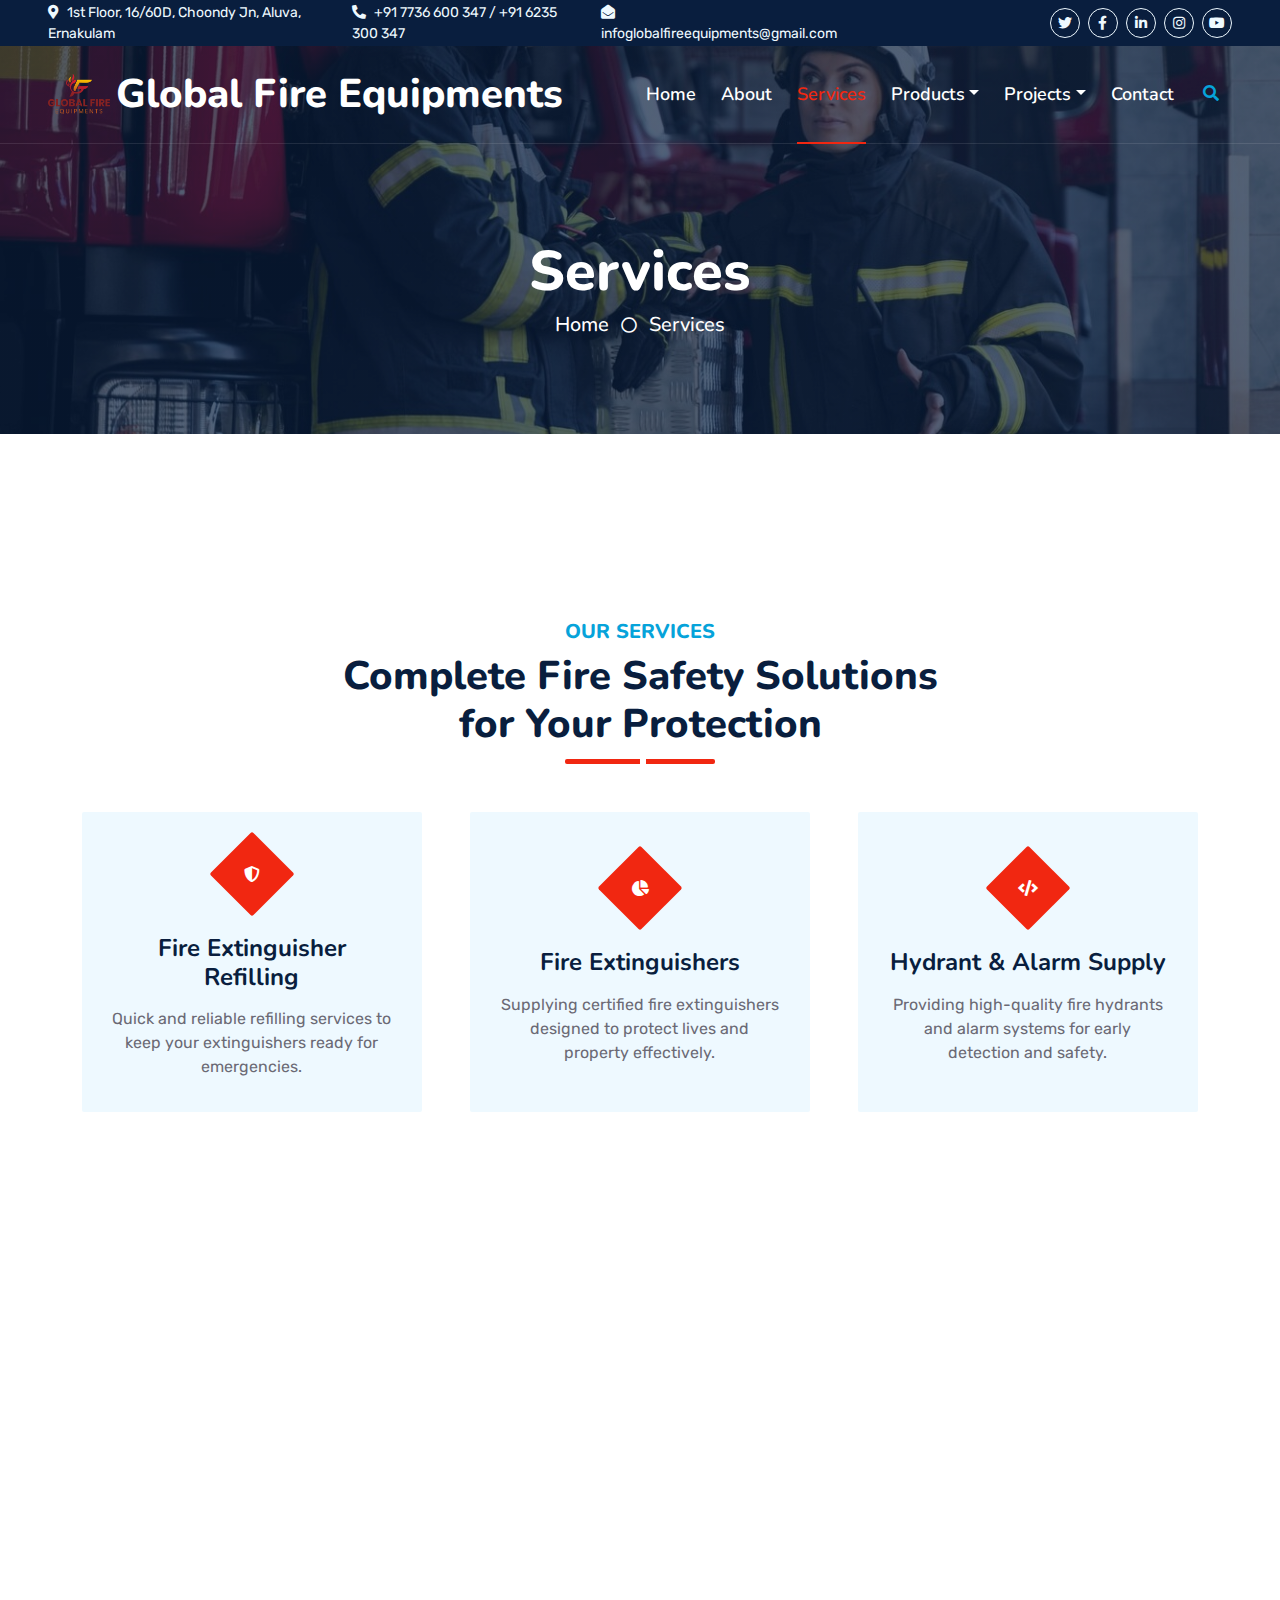
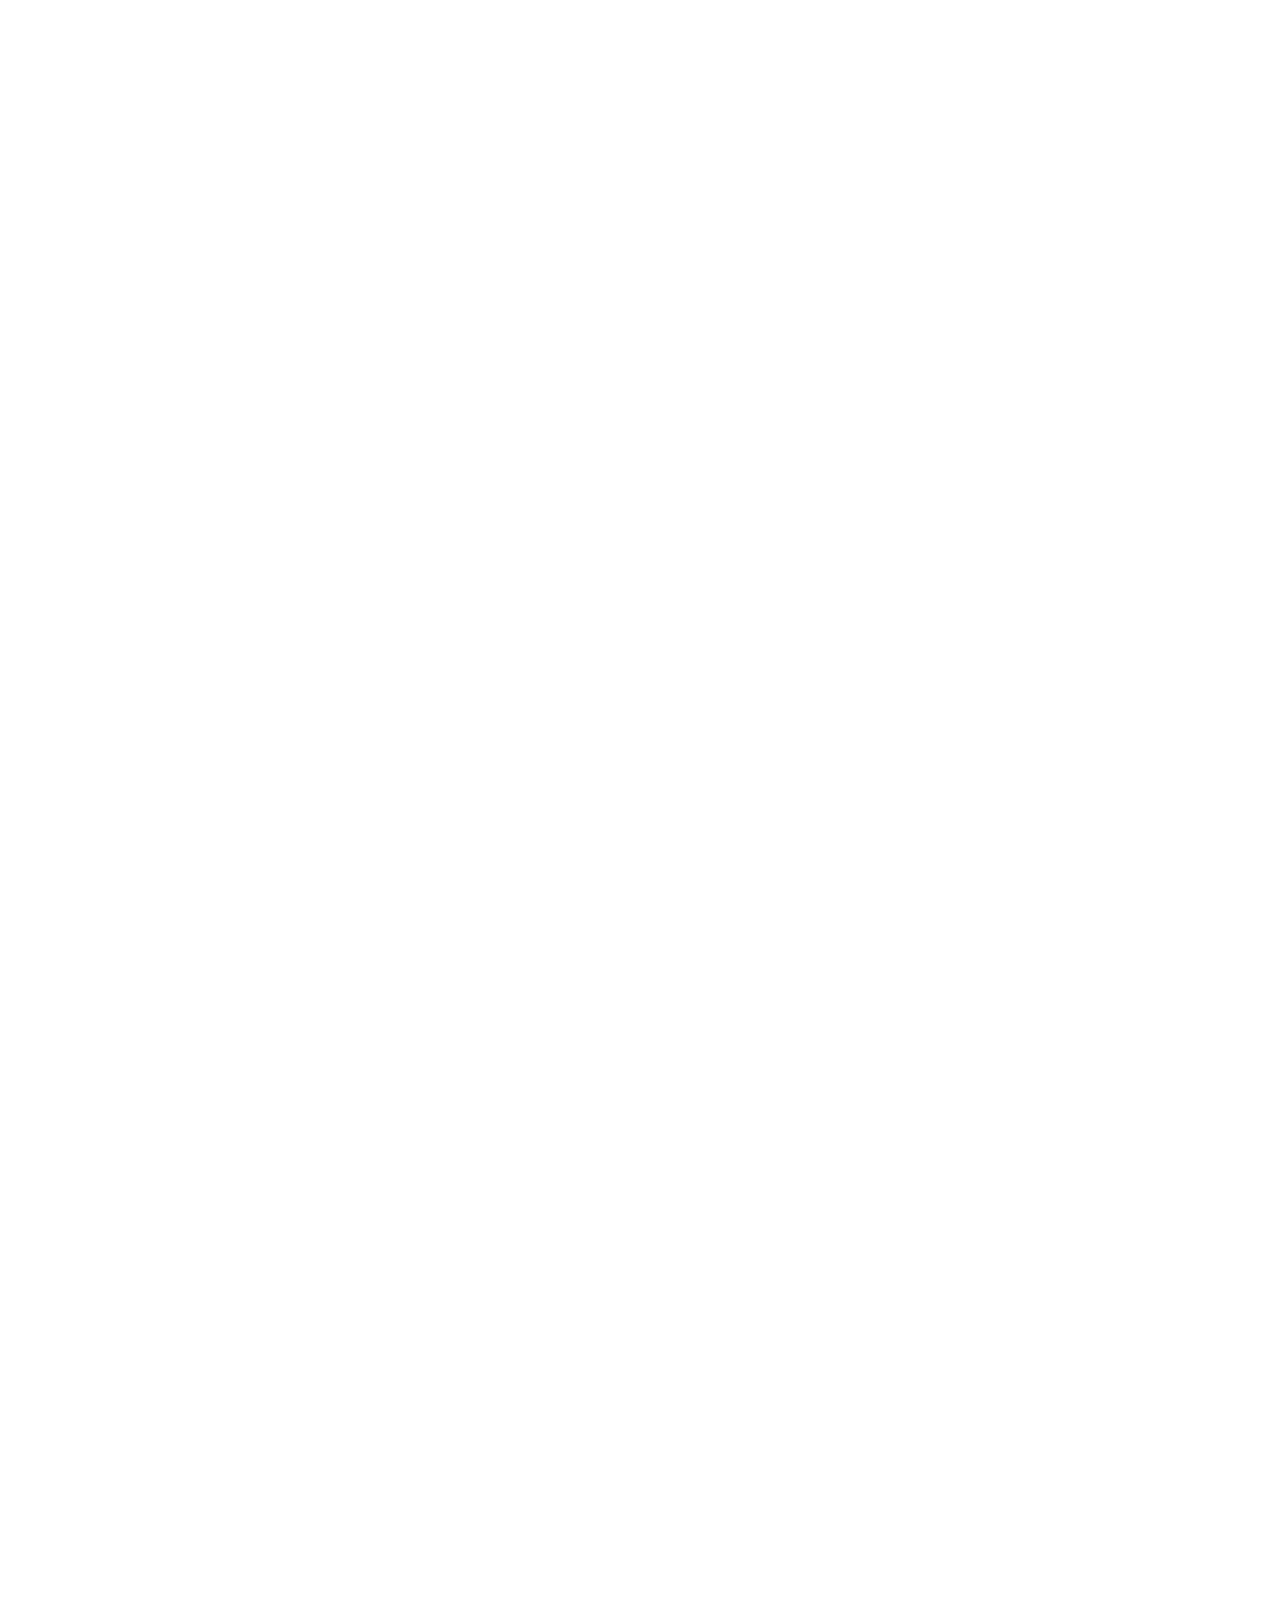
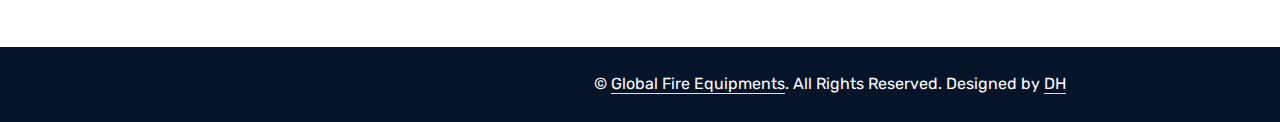
<file: service.html>
<!DOCTYPE html>
<html lang="en">
  <head>
    <meta charset="utf-8" />
    <title>Startup - Startup Website Template</title>
    <meta content="width=device-width, initial-scale=1.0" name="viewport" />
    <meta content="Free HTML Templates" name="keywords" />
    <meta content="Free HTML Templates" name="description" />

    <!-- Favicon -->
    <link href="img/logo.png" rel="icon" />

    <!-- Google Web Fonts -->
    <link rel="preconnect" href="https://fonts.googleapis.com" />
    <link rel="preconnect" href="https://fonts.gstatic.com" crossorigin />
    <link
      href="https://fonts.googleapis.com/css2?family=Nunito:wght@400;600;700;800&family=Rubik:wght@400;500;600;700&display=swap"
      rel="stylesheet"
    />

    <!-- Icon Font Stylesheet -->
    <link
      href="https://cdnjs.cloudflare.com/ajax/libs/font-awesome/5.10.0/css/all.min.css"
      rel="stylesheet"
    />
    <link
      href="https://cdn.jsdelivr.net/npm/bootstrap-icons@1.4.1/font/bootstrap-icons.css"
      rel="stylesheet"
    />

    <!-- Libraries Stylesheet -->
    <link href="lib/owlcarousel/assets/owl.carousel.min.css" rel="stylesheet" />
    <link href="lib/animate/animate.min.css" rel="stylesheet" />

    <!-- Customized Bootstrap Stylesheet -->
    <link href="css/bootstrap.min.css" rel="stylesheet" />

    <!-- Template Stylesheet -->
    <link href="css/style.css" rel="stylesheet" />
  </head>

  <body>
    <!-- Spinner Start -->
    <div
      id="spinner"
      class="show bg-white position-fixed translate-middle w-100 vh-100 top-50 start-50 d-flex align-items-center justify-content-center"
    >
      <div class="spinner"></div>
    </div>
    <!-- Spinner End -->

    <!-- Topbar Start -->
    <div class="container-fluid bg-dark px-5 d-none d-lg-block">
      <div class="row gx-0">
        <div class="col-lg-8 text-center text-lg-start mb-2 mb-lg-0">
          <div class="d-inline-flex align-items-center" style="height: 45px">
            <small class="me-3 text-light"
              ><i class="fa fa-map-marker-alt me-2"></i>1st Floor, 16/60D,
              Choondy Jn, Aluva, Ernakulam</small
            >
            <small class="me-3 text-light"
              ><i class="fa fa-phone-alt me-2"></i>+91 7736 600 347 / +91 6235
              300 347</small
            >
            <small class="text-light"
              ><i class="fa fa-envelope-open me-2"></i
              >infoglobalfireequipments@gmail.com</small
            >
          </div>
        </div>
        <div class="col-lg-4 text-center text-lg-end">
          <div class="d-inline-flex align-items-center" style="height: 45px">
            <a
              class="btn btn-sm btn-outline-light btn-sm-square rounded-circle me-2"
              href=""
              ><i class="fab fa-twitter fw-normal"></i
            ></a>
            <a
              class="btn btn-sm btn-outline-light btn-sm-square rounded-circle me-2"
              href=""
              ><i class="fab fa-facebook-f fw-normal"></i
            ></a>
            <a
              class="btn btn-sm btn-outline-light btn-sm-square rounded-circle me-2"
              href=""
              ><i class="fab fa-linkedin-in fw-normal"></i
            ></a>
            <a
              class="btn btn-sm btn-outline-light btn-sm-square rounded-circle me-2"
              href=""
              ><i class="fab fa-instagram fw-normal"></i
            ></a>
            <a
              class="btn btn-sm btn-outline-light btn-sm-square rounded-circle"
              href=""
              ><i class="fab fa-youtube fw-normal"></i
            ></a>
          </div>
        </div>
      </div>
    </div>
    <!-- Topbar End -->

    <!-- Navbar Start -->
    <div class="container-fluid position-relative p-0">
      <nav class="navbar navbar-expand-lg navbar-dark px-5 py-3 py-lg-0">
        <a href="index.html" class="navbar-brand p-0 d-flex align-items-center">
          <img
            src="img/icon/Global Fire Equipments.png"
            alt="Global Fire Equipments Logo"
            style="height: 40px; width: auto; margin-right: 6px"
          />
          <span class="fw-bold text-danger small d-none d-sm-inline">
            <h1 class="m-0">Global Fire Equipments</h1>
          </span>
        </a>
        <button
          class="navbar-toggler"
          type="button"
          data-bs-toggle="collapse"
          data-bs-target="#navbarCollapse"
        >
          <span class="fa fa-bars"></span>
        </button>
        <div class="collapse navbar-collapse" id="navbarCollapse">
          <div class="navbar-nav ms-auto py-0">
            <a href="index.html" class="nav-item nav-link">Home</a>
            <a href="about.html" class="nav-item nav-link">About</a>
            <a href="service.html" class="nav-item nav-link active">Services</a>
            <div class="nav-item dropdown">
              <a
                href="#"
                class="nav-link dropdown-toggle"
                data-bs-toggle="dropdown"
                >Products</a
              >
              <div class="dropdown-menu m-0">
                <a href="#" class="dropdown-item">Portable Extinguishers</a>
                <a href="#" class="dropdown-item"
                  >Road Traffic Cone & Barrels</a
                >
                <a href="#" class="dropdown-item">Advanced Alarm Systems</a>
                <a href="#" class="dropdown-item">RRL & CP Hose</a>
                <a href="#" class="dropdown-item">DCP Extinguisher (ABC)</a>
                <a href="#" class="dropdown-item">Fire Brigade Inlet</a>
                <a href="#" class="dropdown-item">Fire Alarm Products</a>
                <a href="#" class="dropdown-item">Branch Pipe</a>
                <a href="#" class="dropdown-item"
                  >CO2 Type Fire Extinguishers</a
                >
                <a href="#" class="dropdown-item">Hose Reel Drum</a>
              </div>
            </div>
            <div class="nav-item dropdown">
              <a
                href="#"
                class="nav-link dropdown-toggle"
                data-bs-toggle="dropdown"
                >Projects</a
              >
              <div class="dropdown-menu m-0">
                <a href="#" class="dropdown-item">Fire Safety Projects</a>
                <a href="#" class="dropdown-item"
                  >Fire Extinguisher Installation</a
                >
                <a href="#" class="dropdown-item">Hydrant Systems</a>
                <a href="#" class="dropdown-item">Fire Alarm Systems</a>
                <a href="#" class="dropdown-item">Annual Maintenance (AMC)</a>
              </div>
            </div>
            <a href="contact.html" class="nav-item nav-link">Contact</a>
          </div>
          <butaton
            type="button"
            class="btn text-primary ms-3"
            data-bs-toggle="modal"
            data-bs-target="#searchModal"
            ><i class="fa fa-search"></i
          ></butaton>
          <!-- <a href="https://htmlcodex.com/startup-company-website-template" class="btn btn-primary py-2 px-4 ms-3">Download Pro Version</a> -->
        </div>
      </nav>

      <div
        class="container-fluid bg-primary py-5 bg-header"
        style="margin-bottom: 90px"
      >
        <div class="row py-5">
          <div class="col-12 pt-lg-5 mt-lg-5 text-center">
            <h1 class="display-4 text-white animated zoomIn">Services</h1>
            <a href="" class="h5 text-white">Home</a>
            <i class="far fa-circle text-white px-2"></i>
            <a href="" class="h5 text-white">Services</a>
          </div>
        </div>
      </div>
    </div>
    <!-- Navbar End -->

    <!-- Full Screen Search Start -->
    <div class="modal fade" id="searchModal" tabindex="-1">
      <div class="modal-dialog modal-fullscreen">
        <div class="modal-content" style="background: rgba(9, 30, 62, 0.7)">
          <div class="modal-header border-0">
            <button
              type="button"
              class="btn bg-white btn-close"
              data-bs-dismiss="modal"
              aria-label="Close"
            ></button>
          </div>
          <div
            class="modal-body d-flex align-items-center justify-content-center"
          >
            <div class="input-group" style="max-width: 600px">
              <input
                type="text"
                class="form-control bg-transparent border-primary p-3"
                placeholder="Type search keyword"
              />
              <button class="btn btn-primary px-4">
                <i class="bi bi-search"></i>
              </button>
            </div>
          </div>
        </div>
      </div>
    </div>
    <!-- Full Screen Search End -->

    <!-- Service Start -->
    <div class="container-fluid py-5 wow fadeInUp" data-wow-delay="0.1s">
      <div class="container py-5">
        <div
          class="section-title text-center position-relative pb-3 mb-5 mx-auto"
          style="max-width: 600px"
        >
          <h5 class="fw-bold text-primary text-uppercase">Our Services</h5>
          <h1 class="mb-0">
            Complete Fire Safety Solutions for Your Protection
          </h1>
        </div>
        <div class="row g-5">
          <div class="col-lg-4 col-md-6 wow zoomIn" data-wow-delay="0.3s">
            <div
              class="service-item bg-light rounded d-flex flex-column align-items-center justify-content-center text-center"
            >
              <div class="service-icon">
                <i class="fa fa-shield-alt text-white"></i>
              </div>
              <h4 class="mb-3">Fire Extinguisher Refilling</h4>
              <p class="m-0">
                Quick and reliable refilling services to keep your extinguishers
                ready for emergencies.
              </p>
              <a class="btn btn-lg btn-primary rounded" href="">
                <i class="bi bi-arrow-right"></i>
              </a>
            </div>
          </div>
          <div class="col-lg-4 col-md-6 wow zoomIn" data-wow-delay="0.6s">
            <div
              class="service-item bg-light rounded d-flex flex-column align-items-center justify-content-center text-center"
            >
              <div class="service-icon">
                <i class="fa fa-chart-pie text-white"></i>
              </div>
              <h4 class="mb-3">Fire Extinguishers</h4>
              <p class="m-0">
                Supplying certified fire extinguishers designed to protect lives
                and property effectively.
              </p>
              <a class="btn btn-lg btn-primary rounded" href="">
                <i class="bi bi-arrow-right"></i>
              </a>
            </div>
          </div>
          <div class="col-lg-4 col-md-6 wow zoomIn" data-wow-delay="0.9s">
            <div
              class="service-item bg-light rounded d-flex flex-column align-items-center justify-content-center text-center"
            >
              <div class="service-icon">
                <i class="fa fa-code text-white"></i>
              </div>
              <h4 class="mb-3">Hydrant & Alarm Supply</h4>
              <p class="m-0">
                Providing high-quality fire hydrants and alarm systems for early
                detection and safety.
              </p>
              <a class="btn btn-lg btn-primary rounded" href="">
                <i class="bi bi-arrow-right"></i>
              </a>
            </div>
          </div>
          <div class="col-lg-4 col-md-6 wow zoomIn" data-wow-delay="0.3s">
            <div
              class="service-item bg-light rounded d-flex flex-column align-items-center justify-content-center text-center"
            >
              <div class="service-icon">
                <i class="fab fa-android text-white"></i>
              </div>
              <h4 class="mb-3">AMC & NOC Renewal</h4>
              <p class="m-0">
                Annual maintenance contracts and NOC renewals to ensure
                compliance and safety readiness.
              </p>
              <a class="btn btn-lg btn-primary rounded" href="">
                <i class="bi bi-arrow-right"></i>
              </a>
            </div>
          </div>
          <div class="col-lg-4 col-md-6 wow zoomIn" data-wow-delay="0.6s">
            <div
              class="service-item bg-light rounded d-flex flex-column align-items-center justify-content-center text-center"
            >
              <div class="service-icon">
                <i class="fa fa-search text-white"></i>
              </div>
              <h4 class="mb-3">Installation & Maintenance</h4>
              <p class="m-0">
                Professional installation and regular maintenance of all fire
                safety equipment.
              </p>
              <a class="btn btn-lg btn-primary rounded" href="">
                <i class="bi bi-arrow-right"></i>
              </a>
            </div>
          </div>
          <div class="col-lg-4 col-md-6 wow zoomIn" data-wow-delay="0.9s">
            <div
              class="position-relative rounded h-100 d-flex flex-column align-items-center justify-content-center text-center p-5"
              style="
                background: #f12711;
                background: -webkit-linear-gradient(to right, #f5af19, #f12711);
                background: linear-gradient(to right, #f5af19, #f12711);
              "
            >
              <h3 class="text-white mb-3">Need Fire Safety Solutions?</h3>
              <p class="text-white mb-3">
                Contact us today for fire extinguishers, alarms, hydrants, and
                complete fire protection services.
              </p>
              <h4 class="text-white mb-0">
                +91 7736 600 347 / +91 6235 300 347
              </h4>
            </div>
          </div>
        </div>
      </div>
    </div>
    <!-- Service End -->

    <!-- Testimonial Start -->
    <div class="container-fluid py-5 wow fadeInUp" data-wow-delay="0.1s">
      <div class="container py-5">
        <div
          class="section-title text-center position-relative pb-3 mb-4 mx-auto"
          style="max-width: 600px"
        >
          <h5 class="fw-bold text-primary text-uppercase">Testimonials</h5>
          <h1 class="mb-0">
            What Our Clients Say About Our Fire Safety Solutions
          </h1>
        </div>
        <div
          class="owl-carousel testimonial-carousel wow fadeInUp"
          data-wow-delay="0.6s"
        >
          <div class="testimonial-item bg-light my-4 h-100">
            <div class="d-flex align-items-center border-bottom pt-5 pb-4 px-5">
              <img
                class="img-fluid rounded"
                src="img/images/4.jpg"
                style="width: 60px; height: 60px"
                alt="Indel Money"
              />
              <div class="ps-4">
                <h4 class="text-primary mb-1">Indel Money</h4>
                <small class="text-uppercase">Financial Institution</small>
              </div>
            </div>
            <div class="pt-4 pb-5 px-5 testimonial-text">
              We purchased fire extinguishers and hydrant systems from this
              company. The quality is excellent, and the team provided fast
              installation with complete training. Great service for industrial
              safety.
            </div>
          </div>

          <div class="testimonial-item bg-light my-4 h-100">
            <div class="d-flex align-items-center border-bottom pt-5 pb-4 px-5">
              <img
                class="img-fluid rounded"
                src="img/images/4.jpg"
                style="width: 60px; height: 60px"
                alt="Fortune Malayalam Cars LLP"
              />
              <div class="ps-4">
                <h4 class="text-primary mb-1">Fortune Cars LLP</h4>
                <small class="text-uppercase">Automobile Dealer</small>
              </div>
            </div>
            <div class="pt-4 pb-5 px-5 testimonial-text">
              They supplied and installed fire alarms across our premises. The
              system works flawlessly, and their support team is always
              available for regular maintenance. We feel much safer with their
              solutions.
            </div>
          </div>

          <div class="testimonial-item bg-light my-4 h-100">
            <div class="d-flex align-items-center border-bottom pt-5 pb-4 px-5">
              <img
                class="img-fluid rounded"
                src="img/images/4.jpg"
                style="width: 60px; height: 60px"
                alt="Gasha Steels Pvt Ltd"
              />
              <div class="ps-4">
                <h4 class="text-primary mb-1">Gasha Steels Pvt Ltd</h4>
                <small class="text-uppercase">Manufacturing Industry</small>
              </div>
            </div>
            <div class="pt-4 pb-5 px-5 testimonial-text">
              The fire suppression system installed in our facility performs
              flawlessly. Their skilled staff explained every detail and ensured
              smooth operations. Excellent service with affordable pricing.
              Highly recommended.
            </div>
          </div>

          <div class="testimonial-item bg-light my-4 h-100">
            <div class="d-flex align-items-center border-bottom pt-5 pb-4 px-5">
              <img
                class="img-fluid rounded"
                src="img/images/4.jpg"
                style="width: 60px; height: 60px"
                alt="Sea Blue Shipyard"
              />
              <div class="ps-4">
                <h4 class="text-primary mb-1">Sea Blue Shipyard</h4>
                <small class="text-uppercase">Shipbuilding Company</small>
              </div>
            </div>
            <div class="pt-4 pb-5 px-5 testimonial-text">
              We rely on this company for all our fire safety needs. From
              extinguishers to sprinkler systems, they always deliver reliable
              equipment and great service.
            </div>
          </div>
        </div>
      </div>
    </div>

    <!-- Testimonial End -->

    <!-- Vendor Start -->
    <div class="container-fluid py-5 wow fadeInUp" data-wow-delay="0.1s">
      <div class="container py-5 mb-5">
        <div class="bg-white">
          <div class="owl-carousel vendor-carousel">
            <div class="item">
              <img src="img/company/1.webp" alt="Company 1" />
            </div>
            <div class="item">
              <img src="img/company/2.png" alt="Company 2" />
            </div>
            <div class="item">
              <img src="img/company/3.webp" alt="Company 3" />
            </div>
            <div class="item">
              <img src="img/company/4.png" alt="Company 4" />
            </div>
            <div class="item">
              <img src="img/company/5.png" alt="Company 5" />
            </div>
            <div class="item">
              <img src="img/company/6.jpg" alt="Company 6" />
            </div>
            <div class="item">
              <img src="img/company/7.png" alt="Company 7" />
            </div>
            <div class="item">
              <img src="img/company/8.png" alt="Company 8" />
            </div>
            <div class="item">
              <img src="img/company/9.png" alt="Company 9" />
            </div>
          </div>
        </div>
      </div>
    </div>
    <!-- Vendor End -->

    <!-- Footer Start -->
    <div
      class="container-fluid bg-dark text-light mt-5 wow fadeInUp"
      data-wow-delay="0.1s"
    >
      <div class="container">
        <div class="row gx-5">
          <div class="col-lg-4 col-md-6 footer-about">
            <div
              class="d-flex flex-column align-items-center justify-content-center text-center h-100 bg-primary p-4"
            >
              <a href="index.html" class="navbar-brand">
                <h1 class="m-0 text-white">Global Fire <br />Equipments</h1>
              </a>
              <p class="mt-3 mb-4">
                We provide world-class fire safety equipment and solutions
                designed to protect lives and property. From advanced fire
                alarms to reliable extinguishers and emergency systems, our
                products are trusted for maximum safety and compliance.
              </p>
              <form action="">
                <div class="input-group">
                  <input
                    type="text"
                    class="form-control border-white p-3"
                    placeholder="Your Email"
                  />
                  <button class="btn btn-dark">Sign Up</button>
                </div>
              </form>
            </div>
          </div>
          <div class="col-lg-8 col-md-6">
            <div class="row gx-5">
              <div class="col-lg-4 col-md-12 pt-5 mb-5">
                <div
                  class="section-title section-title-sm position-relative pb-3 mb-4"
                >
                  <h3 class="text-light mb-0">Get In Touch</h3>
                </div>
                <div class="d-flex mb-2">
                  <i class="bi bi-geo-alt text-primary me-2"></i>
                  <p class="mb-0">
                    1st Floor, 16/60D, Rocky Tower, Choondy Jn, Aluva, Ernakulam
                    Dist, Kerala. Pin 683 101. GST: 32EWYPS2025B1ZI
                  </p>
                </div>
                <div class="d-flex mb-2">
                  <i class="bi bi-envelope-open text-primary me-2"></i>
                  <p class="mb-0">infoglobalfireequipments@gmail.com</p>
                </div>
                <div class="d-flex mb-2">
                  <i class="bi bi-telephone text-primary me-2"></i>
                  <p class="mb-0">+91 7736 600 347 / +91 6235 300 347</p>
                </div>
                <div class="d-flex mt-4">
                  <a class="btn btn-primary btn-square me-2" href="#"
                    ><i class="fab fa-twitter fw-normal"></i
                  ></a>
                  <a class="btn btn-primary btn-square me-2" href="#"
                    ><i class="fab fa-facebook-f fw-normal"></i
                  ></a>
                  <a class="btn btn-primary btn-square me-2" href="#"
                    ><i class="fab fa-linkedin-in fw-normal"></i
                  ></a>
                  <a class="btn btn-primary btn-square" href="#"
                    ><i class="fab fa-instagram fw-normal"></i
                  ></a>
                </div>
              </div>
              <!-- <div class="col-lg-4 col-md-12 pt-0 pt-lg-5 mb-5">
                <div
                  class="section-title section-title-sm position-relative pb-3 mb-4"
                >
                  <h3 class="text-light mb-0">Quick Links</h3>
                </div>
                <div
                  class="link-animated d-flex flex-column justify-content-start"
                >
                  <a class="text-light mb-2" href="#"
                    ><i class="bi bi-arrow-right text-primary me-2"></i>Home</a
                  >
                  <a class="text-light mb-2" href="#"
                    ><i class="bi bi-arrow-right text-primary me-2"></i>About
                    Us</a
                  >
                  <a class="text-light mb-2" href="#"
                    ><i class="bi bi-arrow-right text-primary me-2"></i>Our
                    Services</a
                  >
                  <a class="text-light mb-2" href="#"
                    ><i class="bi bi-arrow-right text-primary me-2"></i>Meet The
                    Team</a
                  >
                  <a class="text-light mb-2" href="#"
                    ><i class="bi bi-arrow-right text-primary me-2"></i>Latest
                    Blog</a
                  >
                  <a class="text-light" href="#"
                    ><i class="bi bi-arrow-right text-primary me-2"></i>Contact
                    Us</a
                  >
                </div>
              </div> -->
              <div class="col-lg-4 col-md-12 pt-0 pt-lg-5 mb-5">
                <div
                  class="section-title section-title-sm position-relative pb-3 mb-4"
                >
                  <h3 class="text-light mb-0">Popular Links</h3>
                </div>
                <div
                  class="link-animated d-flex flex-column justify-content-start"
                >
                  <a class="text-light mb-2" href="#"
                    ><i class="bi bi-arrow-right text-primary me-2"></i>Home</a
                  >
                  <a class="text-light mb-2" href="#"
                    ><i class="bi bi-arrow-right text-primary me-2"></i>About
                    Us</a
                  >
                  <a class="text-light mb-2" href="#"
                    ><i class="bi bi-arrow-right text-primary me-2"></i>Our
                    Services</a
                  >

                  <a class="text-light mb-2" href="#"
                    ><i class="bi bi-arrow-right text-primary me-2"></i>Latest
                    Blog</a
                  >
                  <a class="text-light" href="#"
                    ><i class="bi bi-arrow-right text-primary me-2"></i>Contact
                    Us</a
                  >
                </div>
              </div>
            </div>
          </div>
        </div>
      </div>
    </div>

    <div class="container-fluid text-white" style="background: #061429">
      <div class="container text-center">
        <div class="row justify-content-end">
          <div class="col-lg-8 col-md-6">
            <div
              class="d-flex align-items-center justify-content-center"
              style="height: 75px"
            >
              <p class="mb-0">
                &copy;
                <a class="text-white border-bottom" href="#"
                  >Global Fire Equipments</a
                >. All Rights Reserved.

                <!--/*** This template is free as long as you keep the footer author’s credit link/attribution link/backlink. If you'd like to use the template without the footer author’s credit link/attribution link/backlink, you can purchase the Credit Removal License from "https://htmlcodex.com/credit-removal". Thank you for your support. ***/-->
                Designed by
                <a class="text-white border-bottom" href="#">DH</a>
              </p>
            </div>
          </div>
        </div>
      </div>
    </div>
    <!-- Footer End -->

    <!-- Back to Top -->
    <a href="#" class="btn btn-lg btn-primary btn-lg-square rounded back-to-top"
      ><i class="bi bi-arrow-up"></i
    ></a>

    <!-- JavaScript Libraries -->
    <script src="https://code.jquery.com/jquery-3.4.1.min.js"></script>
    <script src="https://cdn.jsdelivr.net/npm/bootstrap@5.0.0/dist/js/bootstrap.bundle.min.js"></script>
    <script src="lib/wow/wow.min.js"></script>
    <script src="lib/easing/easing.min.js"></script>
    <script src="lib/waypoints/waypoints.min.js"></script>
    <script src="lib/counterup/counterup.min.js"></script>
    <script src="lib/owlcarousel/owl.carousel.min.js"></script>

    <!-- Template Javascript -->
    <script src="js/main.js"></script>
  </body>
</html>
</file>
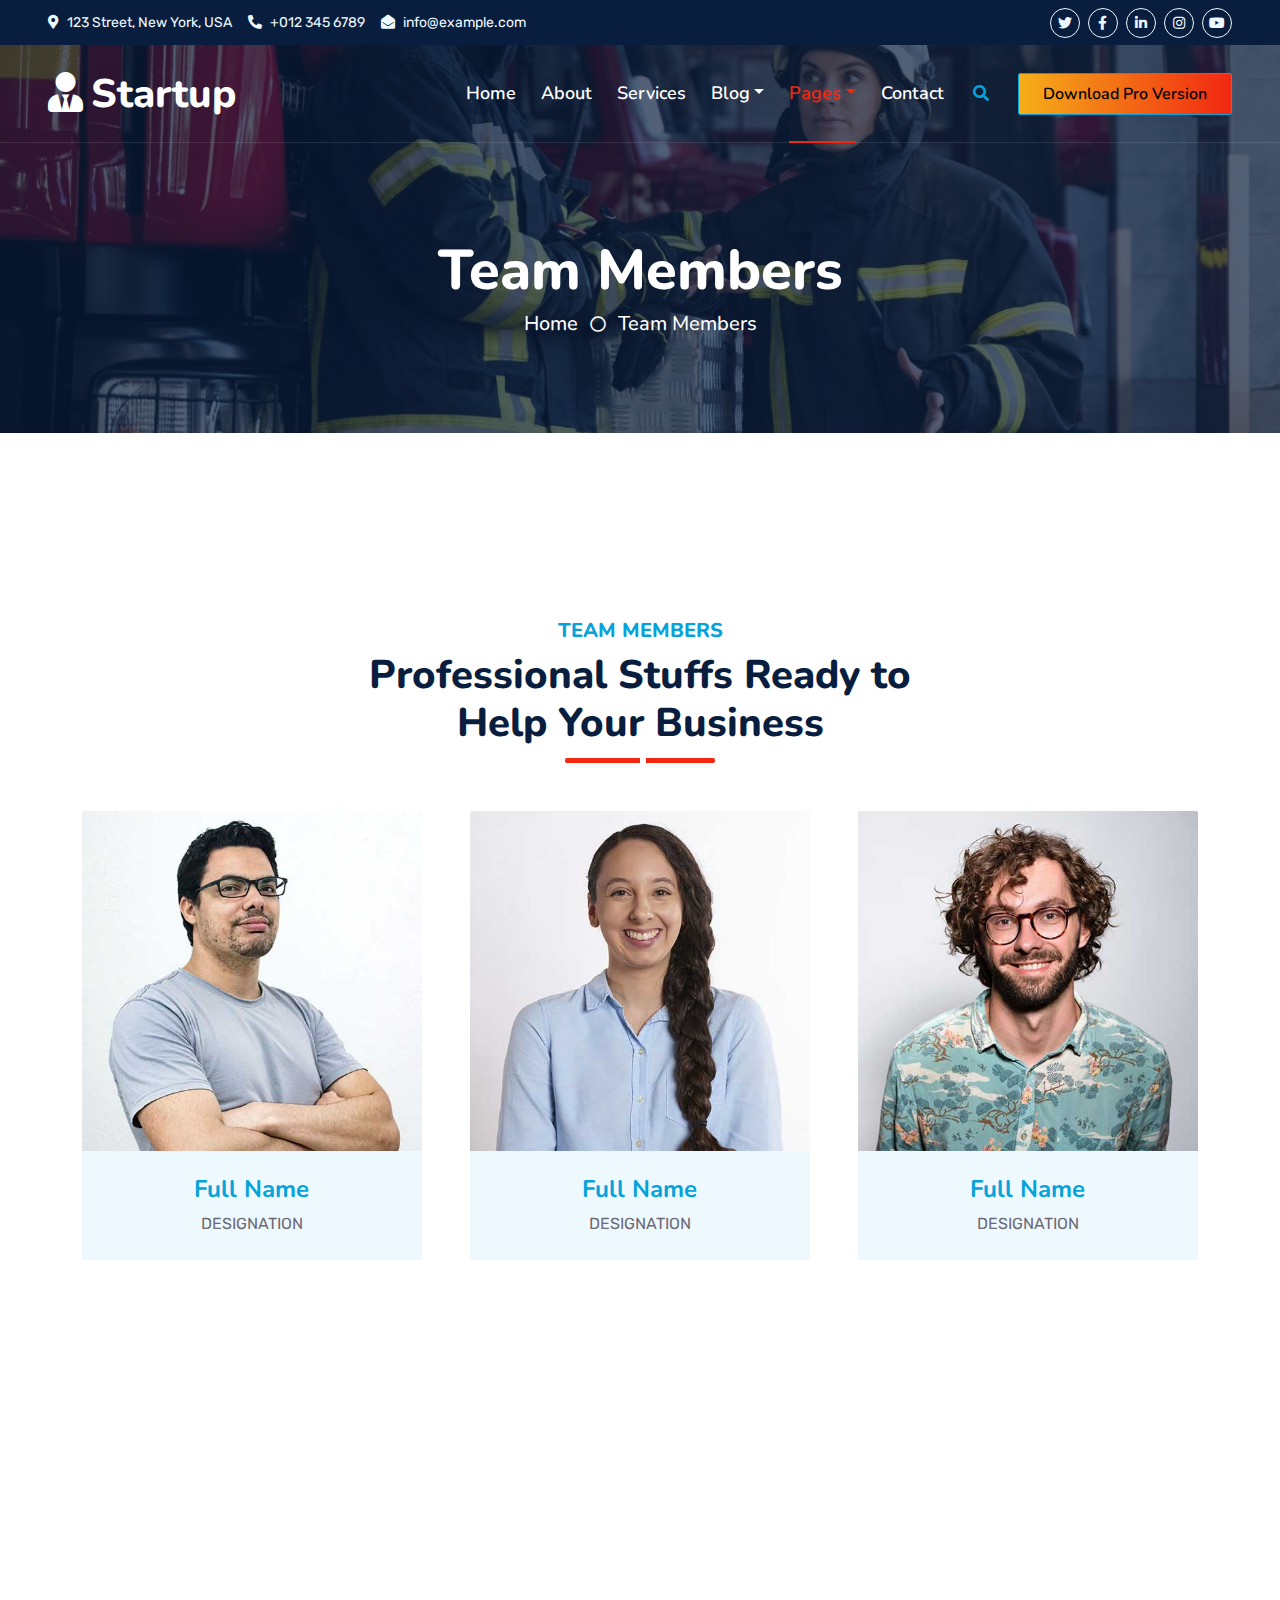
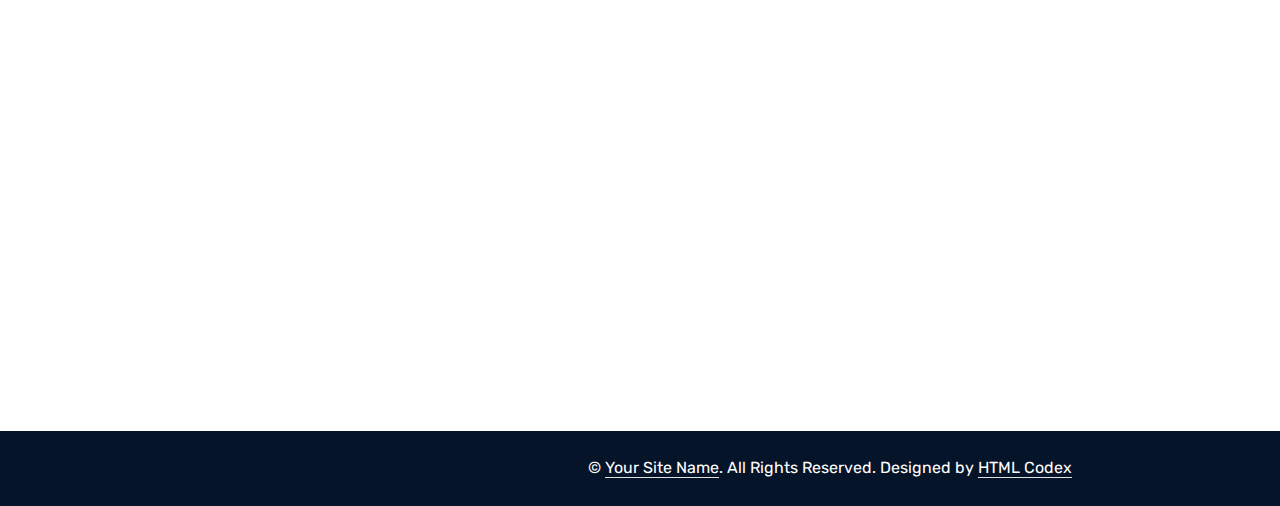
<file: team.html>
<!DOCTYPE html>
<html lang="en">

<head>
    <meta charset="utf-8">
    <title>Startup - Startup Website Template</title>
    <meta content="width=device-width, initial-scale=1.0" name="viewport">
    <meta content="Free HTML Templates" name="keywords">
    <meta content="Free HTML Templates" name="description">

    <!-- Favicon -->
    <link href="img/favicon.ico" rel="icon">

    <!-- Google Web Fonts -->
    <link rel="preconnect" href="https://fonts.googleapis.com">
    <link rel="preconnect" href="https://fonts.gstatic.com" crossorigin>
    <link href="https://fonts.googleapis.com/css2?family=Nunito:wght@400;600;700;800&family=Rubik:wght@400;500;600;700&display=swap" rel="stylesheet">

    <!-- Icon Font Stylesheet -->
    <link href="https://cdnjs.cloudflare.com/ajax/libs/font-awesome/5.10.0/css/all.min.css" rel="stylesheet">
    <link href="https://cdn.jsdelivr.net/npm/bootstrap-icons@1.4.1/font/bootstrap-icons.css" rel="stylesheet">

    <!-- Libraries Stylesheet -->
    <link href="lib/owlcarousel/assets/owl.carousel.min.css" rel="stylesheet">
    <link href="lib/animate/animate.min.css" rel="stylesheet">

    <!-- Customized Bootstrap Stylesheet -->
    <link href="css/bootstrap.min.css" rel="stylesheet">

    <!-- Template Stylesheet -->
    <link href="css/style.css" rel="stylesheet">
</head>

<body>
    <!-- Spinner Start -->
    <div id="spinner" class="show bg-white position-fixed translate-middle w-100 vh-100 top-50 start-50 d-flex align-items-center justify-content-center">
        <div class="spinner"></div>
    </div>
    <!-- Spinner End -->


    <!-- Topbar Start -->
    <div class="container-fluid bg-dark px-5 d-none d-lg-block">
        <div class="row gx-0">
            <div class="col-lg-8 text-center text-lg-start mb-2 mb-lg-0">
                <div class="d-inline-flex align-items-center" style="height: 45px;">
                    <small class="me-3 text-light"><i class="fa fa-map-marker-alt me-2"></i>123 Street, New York, USA</small>
                    <small class="me-3 text-light"><i class="fa fa-phone-alt me-2"></i>+012 345 6789</small>
                    <small class="text-light"><i class="fa fa-envelope-open me-2"></i>info@example.com</small>
                </div>
            </div>
            <div class="col-lg-4 text-center text-lg-end">
                <div class="d-inline-flex align-items-center" style="height: 45px;">
                    <a class="btn btn-sm btn-outline-light btn-sm-square rounded-circle me-2" href=""><i class="fab fa-twitter fw-normal"></i></a>
                    <a class="btn btn-sm btn-outline-light btn-sm-square rounded-circle me-2" href=""><i class="fab fa-facebook-f fw-normal"></i></a>
                    <a class="btn btn-sm btn-outline-light btn-sm-square rounded-circle me-2" href=""><i class="fab fa-linkedin-in fw-normal"></i></a>
                    <a class="btn btn-sm btn-outline-light btn-sm-square rounded-circle me-2" href=""><i class="fab fa-instagram fw-normal"></i></a>
                    <a class="btn btn-sm btn-outline-light btn-sm-square rounded-circle" href=""><i class="fab fa-youtube fw-normal"></i></a>
                </div>
            </div>
        </div>
    </div>
    <!-- Topbar End -->


    <!-- Navbar Start -->
    <div class="container-fluid position-relative p-0">
        <nav class="navbar navbar-expand-lg navbar-dark px-5 py-3 py-lg-0">
            <a href="index.html" class="navbar-brand p-0">
                <h1 class="m-0"><i class="fa fa-user-tie me-2"></i>Startup</h1>
            </a>
            <button class="navbar-toggler" type="button" data-bs-toggle="collapse" data-bs-target="#navbarCollapse">
                <span class="fa fa-bars"></span>
            </button>
            <div class="collapse navbar-collapse" id="navbarCollapse">
                <div class="navbar-nav ms-auto py-0">
                    <a href="index.html" class="nav-item nav-link">Home</a>
                    <a href="about.html" class="nav-item nav-link">About</a>
                    <a href="service.html" class="nav-item nav-link">Services</a>
                    <div class="nav-item dropdown">
                        <a href="#" class="nav-link dropdown-toggle" data-bs-toggle="dropdown">Blog</a>
                        <div class="dropdown-menu m-0">
                            <a href="blog.html" class="dropdown-item">Blog Grid</a>
                            <a href="detail.html" class="dropdown-item">Blog Detail</a>
                        </div>
                    </div>
                    <div class="nav-item dropdown">
                        <a href="#" class="nav-link dropdown-toggle active" data-bs-toggle="dropdown">Pages</a>
                        <div class="dropdown-menu m-0">
                            <a href="price.html" class="dropdown-item">Pricing Plan</a>
                            <a href="feature.html" class="dropdown-item">Our features</a>
                            <a href="team.html" class="dropdown-item active">Team Members</a>
                            <a href="testimonial.html" class="dropdown-item">Testimonial</a>
                            <a href="quote.html" class="dropdown-item">Free Quote</a>
                        </div>
                    </div>
                    <a href="contact.html" class="nav-item nav-link">Contact</a>
                </div>
                <butaton type="button" class="btn text-primary ms-3" data-bs-toggle="modal" data-bs-target="#searchModal"><i class="fa fa-search"></i></butaton>
                <a href="https://htmlcodex.com/startup-company-website-template" class="btn btn-primary py-2 px-4 ms-3">Download Pro Version</a>
            </div>
        </nav>

        <div class="container-fluid bg-primary py-5 bg-header" style="margin-bottom: 90px;">
            <div class="row py-5">
                <div class="col-12 pt-lg-5 mt-lg-5 text-center">
                    <h1 class="display-4 text-white animated zoomIn">Team Members</h1>
                    <a href="" class="h5 text-white">Home</a>
                    <i class="far fa-circle text-white px-2"></i>
                    <a href="" class="h5 text-white">Team Members</a>
                </div>
            </div>
        </div>
    </div>
    <!-- Navbar End -->


    <!-- Full Screen Search Start -->
    <div class="modal fade" id="searchModal" tabindex="-1">
        <div class="modal-dialog modal-fullscreen">
            <div class="modal-content" style="background: rgba(9, 30, 62, .7);">
                <div class="modal-header border-0">
                    <button type="button" class="btn bg-white btn-close" data-bs-dismiss="modal" aria-label="Close"></button>
                </div>
                <div class="modal-body d-flex align-items-center justify-content-center">
                    <div class="input-group" style="max-width: 600px;">
                        <input type="text" class="form-control bg-transparent border-primary p-3" placeholder="Type search keyword">
                        <button class="btn btn-primary px-4"><i class="bi bi-search"></i></button>
                    </div>
                </div>
            </div>
        </div>
    </div>
    <!-- Full Screen Search End -->


    <!-- Team Start -->
    <div class="container-fluid py-5 wow fadeInUp" data-wow-delay="0.1s">
        <div class="container py-5">
            <div class="section-title text-center position-relative pb-3 mb-5 mx-auto" style="max-width: 600px;">
                <h5 class="fw-bold text-primary text-uppercase">Team Members</h5>
                <h1 class="mb-0">Professional Stuffs Ready to Help Your Business</h1>
            </div>
            <div class="row g-5">
                <div class="col-lg-4 wow slideInUp" data-wow-delay="0.3s">
                    <div class="team-item bg-light rounded overflow-hidden">
                        <div class="team-img position-relative overflow-hidden">
                            <img class="img-fluid w-100" src="img/team-1.jpg" alt="">
                            <div class="team-social">
                                <a class="btn btn-lg btn-primary btn-lg-square rounded" href=""><i class="fab fa-twitter fw-normal"></i></a>
                                <a class="btn btn-lg btn-primary btn-lg-square rounded" href=""><i class="fab fa-facebook-f fw-normal"></i></a>
                                <a class="btn btn-lg btn-primary btn-lg-square rounded" href=""><i class="fab fa-instagram fw-normal"></i></a>
                                <a class="btn btn-lg btn-primary btn-lg-square rounded" href=""><i class="fab fa-linkedin-in fw-normal"></i></a>
                            </div>
                        </div>
                        <div class="text-center py-4">
                            <h4 class="text-primary">Full Name</h4>
                            <p class="text-uppercase m-0">Designation</p>
                        </div>
                    </div>
                </div>
                <div class="col-lg-4 wow slideInUp" data-wow-delay="0.6s">
                    <div class="team-item bg-light rounded overflow-hidden">
                        <div class="team-img position-relative overflow-hidden">
                            <img class="img-fluid w-100" src="img/team-2.jpg" alt="">
                            <div class="team-social">
                                <a class="btn btn-lg btn-primary btn-lg-square rounded" href=""><i class="fab fa-twitter fw-normal"></i></a>
                                <a class="btn btn-lg btn-primary btn-lg-square rounded" href=""><i class="fab fa-facebook-f fw-normal"></i></a>
                                <a class="btn btn-lg btn-primary btn-lg-square rounded" href=""><i class="fab fa-instagram fw-normal"></i></a>
                                <a class="btn btn-lg btn-primary btn-lg-square rounded" href=""><i class="fab fa-linkedin-in fw-normal"></i></a>
                            </div>
                        </div>
                        <div class="text-center py-4">
                            <h4 class="text-primary">Full Name</h4>
                            <p class="text-uppercase m-0">Designation</p>
                        </div>
                    </div>
                </div>
                <div class="col-lg-4 wow slideInUp" data-wow-delay="0.9s">
                    <div class="team-item bg-light rounded overflow-hidden">
                        <div class="team-img position-relative overflow-hidden">
                            <img class="img-fluid w-100" src="img/team-3.jpg" alt="">
                            <div class="team-social">
                                <a class="btn btn-lg btn-primary btn-lg-square rounded" href=""><i class="fab fa-twitter fw-normal"></i></a>
                                <a class="btn btn-lg btn-primary btn-lg-square rounded" href=""><i class="fab fa-facebook-f fw-normal"></i></a>
                                <a class="btn btn-lg btn-primary btn-lg-square rounded" href=""><i class="fab fa-instagram fw-normal"></i></a>
                                <a class="btn btn-lg btn-primary btn-lg-square rounded" href=""><i class="fab fa-linkedin-in fw-normal"></i></a>
                            </div>
                        </div>
                        <div class="text-center py-4">
                            <h4 class="text-primary">Full Name</h4>
                            <p class="text-uppercase m-0">Designation</p>
                        </div>
                    </div>
                </div>
            </div>
        </div>
    </div>
    <!-- Team End -->


    <!-- Vendor Start -->
    <div class="container-fluid py-5 wow fadeInUp" data-wow-delay="0.1s">
        <div class="container py-5 mb-5">
            <div class="bg-white">
                <div class="owl-carousel vendor-carousel">
                    <img src="img/vendor-1.jpg" alt="">
                    <img src="img/vendor-2.jpg" alt="">
                    <img src="img/vendor-3.jpg" alt="">
                    <img src="img/vendor-4.jpg" alt="">
                    <img src="img/vendor-5.jpg" alt="">
                    <img src="img/vendor-6.jpg" alt="">
                    <img src="img/vendor-7.jpg" alt="">
                    <img src="img/vendor-8.jpg" alt="">
                    <img src="img/vendor-9.jpg" alt="">
                </div>
            </div>
        </div>
    </div>
    <!-- Vendor End -->
    

    <!-- Footer Start -->
    <div class="container-fluid bg-dark text-light mt-5 wow fadeInUp" data-wow-delay="0.1s">
        <div class="container">
            <div class="row gx-5">
                <div class="col-lg-4 col-md-6 footer-about">
                    <div class="d-flex flex-column align-items-center justify-content-center text-center h-100 bg-primary p-4">
                        <a href="index.html" class="navbar-brand">
                            <h1 class="m-0 text-white"><i class="fa fa-user-tie me-2"></i>Startup</h1>
                        </a>
                        <p class="mt-3 mb-4">Lorem diam sit erat dolor elitr et, diam lorem justo amet clita stet eos sit. Elitr dolor duo lorem, elitr clita ipsum sea. Diam amet erat lorem stet eos. Diam amet et kasd eos duo.</p>
                        <form action="">
                            <div class="input-group">
                                <input type="text" class="form-control border-white p-3" placeholder="Your Email">
                                <button class="btn btn-dark">Sign Up</button>
                            </div>
                        </form>
                    </div>
                </div>
                <div class="col-lg-8 col-md-6">
                    <div class="row gx-5">
                        <div class="col-lg-4 col-md-12 pt-5 mb-5">
                            <div class="section-title section-title-sm position-relative pb-3 mb-4">
                                <h3 class="text-light mb-0">Get In Touch</h3>
                            </div>
                            <div class="d-flex mb-2">
                                <i class="bi bi-geo-alt text-primary me-2"></i>
                                <p class="mb-0">123 Street, New York, USA</p>
                            </div>
                            <div class="d-flex mb-2">
                                <i class="bi bi-envelope-open text-primary me-2"></i>
                                <p class="mb-0">info@example.com</p>
                            </div>
                            <div class="d-flex mb-2">
                                <i class="bi bi-telephone text-primary me-2"></i>
                                <p class="mb-0">+012 345 67890</p>
                            </div>
                            <div class="d-flex mt-4">
                                <a class="btn btn-primary btn-square me-2" href="#"><i class="fab fa-twitter fw-normal"></i></a>
                                <a class="btn btn-primary btn-square me-2" href="#"><i class="fab fa-facebook-f fw-normal"></i></a>
                                <a class="btn btn-primary btn-square me-2" href="#"><i class="fab fa-linkedin-in fw-normal"></i></a>
                                <a class="btn btn-primary btn-square" href="#"><i class="fab fa-instagram fw-normal"></i></a>
                            </div>
                        </div>
                        <div class="col-lg-4 col-md-12 pt-0 pt-lg-5 mb-5">
                            <div class="section-title section-title-sm position-relative pb-3 mb-4">
                                <h3 class="text-light mb-0">Quick Links</h3>
                            </div>
                            <div class="link-animated d-flex flex-column justify-content-start">
                                <a class="text-light mb-2" href="#"><i class="bi bi-arrow-right text-primary me-2"></i>Home</a>
                                <a class="text-light mb-2" href="#"><i class="bi bi-arrow-right text-primary me-2"></i>About Us</a>
                                <a class="text-light mb-2" href="#"><i class="bi bi-arrow-right text-primary me-2"></i>Our Services</a>
                                <a class="text-light mb-2" href="#"><i class="bi bi-arrow-right text-primary me-2"></i>Meet The Team</a>
                                <a class="text-light mb-2" href="#"><i class="bi bi-arrow-right text-primary me-2"></i>Latest Blog</a>
                                <a class="text-light" href="#"><i class="bi bi-arrow-right text-primary me-2"></i>Contact Us</a>
                            </div>
                        </div>
                        <div class="col-lg-4 col-md-12 pt-0 pt-lg-5 mb-5">
                            <div class="section-title section-title-sm position-relative pb-3 mb-4">
                                <h3 class="text-light mb-0">Popular Links</h3>
                            </div>
                            <div class="link-animated d-flex flex-column justify-content-start">
                                <a class="text-light mb-2" href="#"><i class="bi bi-arrow-right text-primary me-2"></i>Home</a>
                                <a class="text-light mb-2" href="#"><i class="bi bi-arrow-right text-primary me-2"></i>About Us</a>
                                <a class="text-light mb-2" href="#"><i class="bi bi-arrow-right text-primary me-2"></i>Our Services</a>
                                <a class="text-light mb-2" href="#"><i class="bi bi-arrow-right text-primary me-2"></i>Meet The Team</a>
                                <a class="text-light mb-2" href="#"><i class="bi bi-arrow-right text-primary me-2"></i>Latest Blog</a>
                                <a class="text-light" href="#"><i class="bi bi-arrow-right text-primary me-2"></i>Contact Us</a>
                            </div>
                        </div>
                    </div>
                </div>
            </div>
        </div>
    </div>
    <div class="container-fluid text-white" style="background: #061429;">
        <div class="container text-center">
            <div class="row justify-content-end">
                <div class="col-lg-8 col-md-6">
                    <div class="d-flex align-items-center justify-content-center" style="height: 75px;">
                        <p class="mb-0">&copy; <a class="text-white border-bottom" href="#">Your Site Name</a>. All Rights Reserved. 
						
						<!--/*** This template is free as long as you keep the footer author’s credit link/attribution link/backlink. If you'd like to use the template without the footer author’s credit link/attribution link/backlink, you can purchase the Credit Removal License from "https://htmlcodex.com/credit-removal". Thank you for your support. ***/-->
						Designed by <a class="text-white border-bottom" href="https://htmlcodex.com">HTML Codex</a></p>
                    </div>
                </div>
            </div>
        </div>
    </div>
    <!-- Footer End -->


    <!-- Back to Top -->
    <a href="#" class="btn btn-lg btn-primary btn-lg-square rounded back-to-top"><i class="bi bi-arrow-up"></i></a>


    <!-- JavaScript Libraries -->
    <script src="https://code.jquery.com/jquery-3.4.1.min.js"></script>
    <script src="https://cdn.jsdelivr.net/npm/bootstrap@5.0.0/dist/js/bootstrap.bundle.min.js"></script>
    <script src="lib/wow/wow.min.js"></script>
    <script src="lib/easing/easing.min.js"></script>
    <script src="lib/waypoints/waypoints.min.js"></script>
    <script src="lib/counterup/counterup.min.js"></script>
    <script src="lib/owlcarousel/owl.carousel.min.js"></script>

    <!-- Template Javascript -->
    <script src="js/main.js"></script>
</body>

</html>
</file>
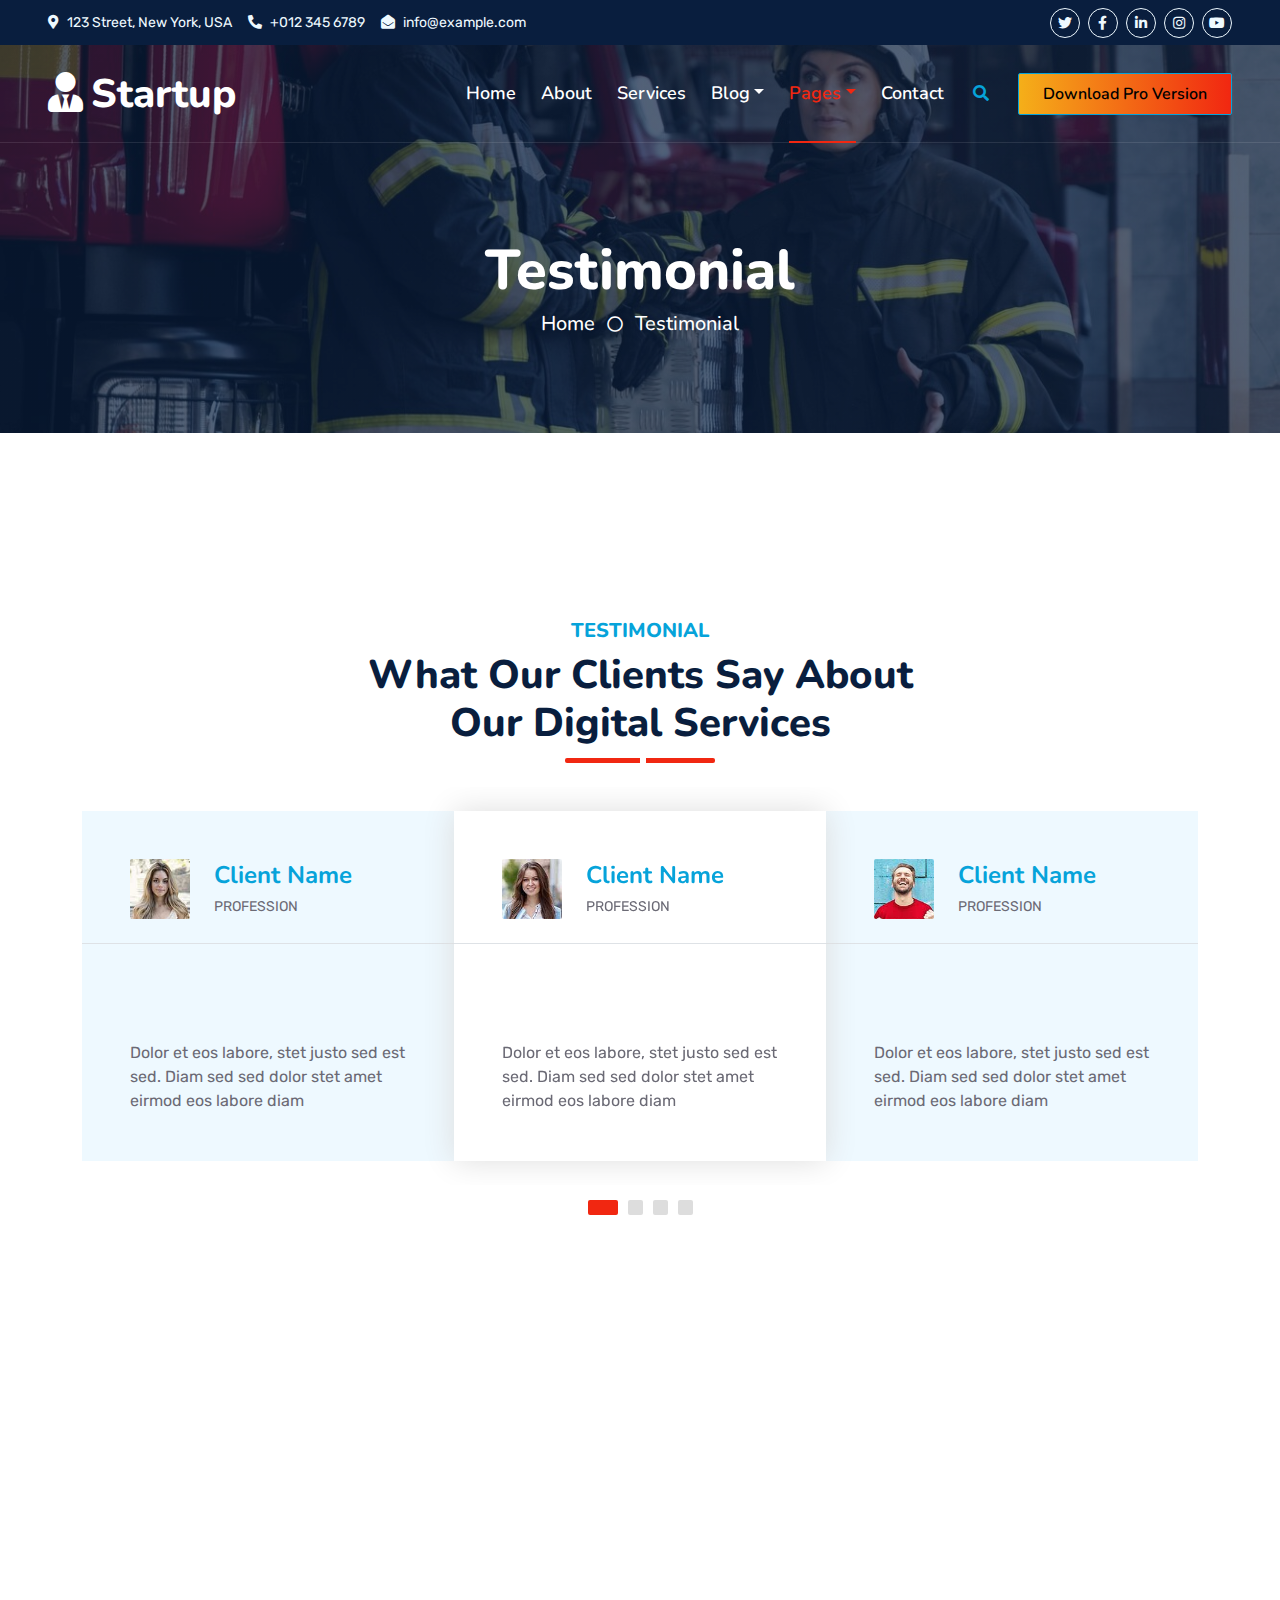
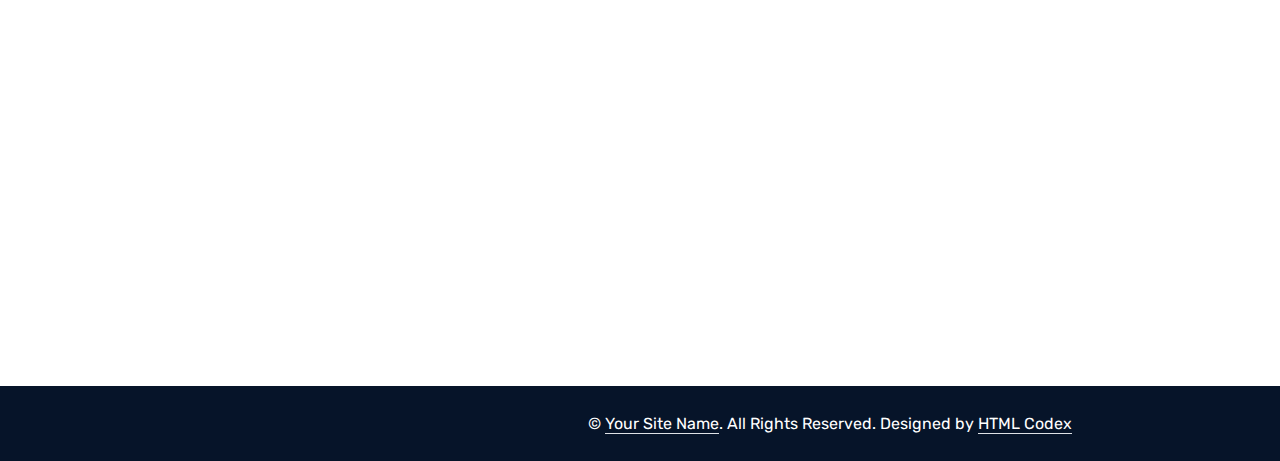
<file: testimonial.html>
<!DOCTYPE html>
<html lang="en">

<head>
    <meta charset="utf-8">
    <title>Startup - Startup Website Template</title>
    <meta content="width=device-width, initial-scale=1.0" name="viewport">
    <meta content="Free HTML Templates" name="keywords">
    <meta content="Free HTML Templates" name="description">

    <!-- Favicon -->
    <link href="img/favicon.ico" rel="icon">

    <!-- Google Web Fonts -->
    <link rel="preconnect" href="https://fonts.googleapis.com">
    <link rel="preconnect" href="https://fonts.gstatic.com" crossorigin>
    <link href="https://fonts.googleapis.com/css2?family=Nunito:wght@400;600;700;800&family=Rubik:wght@400;500;600;700&display=swap" rel="stylesheet">

    <!-- Icon Font Stylesheet -->
    <link href="https://cdnjs.cloudflare.com/ajax/libs/font-awesome/5.10.0/css/all.min.css" rel="stylesheet">
    <link href="https://cdn.jsdelivr.net/npm/bootstrap-icons@1.4.1/font/bootstrap-icons.css" rel="stylesheet">

    <!-- Libraries Stylesheet -->
    <link href="lib/owlcarousel/assets/owl.carousel.min.css" rel="stylesheet">
    <link href="lib/animate/animate.min.css" rel="stylesheet">

    <!-- Customized Bootstrap Stylesheet -->
    <link href="css/bootstrap.min.css" rel="stylesheet">

    <!-- Template Stylesheet -->
    <link href="css/style.css" rel="stylesheet">
</head>

<body>
    <!-- Spinner Start -->
    <div id="spinner" class="show bg-white position-fixed translate-middle w-100 vh-100 top-50 start-50 d-flex align-items-center justify-content-center">
        <div class="spinner"></div>
    </div>
    <!-- Spinner End -->


    <!-- Topbar Start -->
    <div class="container-fluid bg-dark px-5 d-none d-lg-block">
        <div class="row gx-0">
            <div class="col-lg-8 text-center text-lg-start mb-2 mb-lg-0">
                <div class="d-inline-flex align-items-center" style="height: 45px;">
                    <small class="me-3 text-light"><i class="fa fa-map-marker-alt me-2"></i>123 Street, New York, USA</small>
                    <small class="me-3 text-light"><i class="fa fa-phone-alt me-2"></i>+012 345 6789</small>
                    <small class="text-light"><i class="fa fa-envelope-open me-2"></i>info@example.com</small>
                </div>
            </div>
            <div class="col-lg-4 text-center text-lg-end">
                <div class="d-inline-flex align-items-center" style="height: 45px;">
                    <a class="btn btn-sm btn-outline-light btn-sm-square rounded-circle me-2" href=""><i class="fab fa-twitter fw-normal"></i></a>
                    <a class="btn btn-sm btn-outline-light btn-sm-square rounded-circle me-2" href=""><i class="fab fa-facebook-f fw-normal"></i></a>
                    <a class="btn btn-sm btn-outline-light btn-sm-square rounded-circle me-2" href=""><i class="fab fa-linkedin-in fw-normal"></i></a>
                    <a class="btn btn-sm btn-outline-light btn-sm-square rounded-circle me-2" href=""><i class="fab fa-instagram fw-normal"></i></a>
                    <a class="btn btn-sm btn-outline-light btn-sm-square rounded-circle" href=""><i class="fab fa-youtube fw-normal"></i></a>
                </div>
            </div>
        </div>
    </div>
    <!-- Topbar End -->


    <!-- Navbar Start -->
    <div class="container-fluid position-relative p-0">
        <nav class="navbar navbar-expand-lg navbar-dark px-5 py-3 py-lg-0">
            <a href="index.html" class="navbar-brand p-0">
                <h1 class="m-0"><i class="fa fa-user-tie me-2"></i>Startup</h1>
            </a>
            <button class="navbar-toggler" type="button" data-bs-toggle="collapse" data-bs-target="#navbarCollapse">
                <span class="fa fa-bars"></span>
            </button>
            <div class="collapse navbar-collapse" id="navbarCollapse">
                <div class="navbar-nav ms-auto py-0">
                    <a href="index.html" class="nav-item nav-link">Home</a>
                    <a href="about.html" class="nav-item nav-link">About</a>
                    <a href="service.html" class="nav-item nav-link">Services</a>
                    <div class="nav-item dropdown">
                        <a href="#" class="nav-link dropdown-toggle" data-bs-toggle="dropdown">Blog</a>
                        <div class="dropdown-menu m-0">
                            <a href="blog.html" class="dropdown-item">Blog Grid</a>
                            <a href="detail.html" class="dropdown-item">Blog Detail</a>
                        </div>
                    </div>
                    <div class="nav-item dropdown">
                        <a href="#" class="nav-link dropdown-toggle active" data-bs-toggle="dropdown">Pages</a>
                        <div class="dropdown-menu m-0">
                            <a href="price.html" class="dropdown-item">Pricing Plan</a>
                            <a href="feature.html" class="dropdown-item">Our features</a>
                            <a href="team.html" class="dropdown-item">Team Members</a>
                            <a href="testimonial.html" class="dropdown-item active">Testimonial</a>
                            <a href="quote.html" class="dropdown-item">Free Quote</a>
                        </div>
                    </div>
                    <a href="contact.html" class="nav-item nav-link">Contact</a>
                </div>
                <butaton type="button" class="btn text-primary ms-3" data-bs-toggle="modal" data-bs-target="#searchModal"><i class="fa fa-search"></i></butaton>
                <a href="https://htmlcodex.com/startup-company-website-template" class="btn btn-primary py-2 px-4 ms-3">Download Pro Version</a>
            </div>
        </nav>

        <div class="container-fluid bg-primary py-5 bg-header" style="margin-bottom: 90px;">
            <div class="row py-5">
                <div class="col-12 pt-lg-5 mt-lg-5 text-center">
                    <h1 class="display-4 text-white animated zoomIn">Testimonial</h1>
                    <a href="" class="h5 text-white">Home</a>
                    <i class="far fa-circle text-white px-2"></i>
                    <a href="" class="h5 text-white">Testimonial</a>
                </div>
            </div>
        </div>
    </div>
    <!-- Navbar End -->


    <!-- Full Screen Search Start -->
    <div class="modal fade" id="searchModal" tabindex="-1">
        <div class="modal-dialog modal-fullscreen">
            <div class="modal-content" style="background: rgba(9, 30, 62, .7);">
                <div class="modal-header border-0">
                    <button type="button" class="btn bg-white btn-close" data-bs-dismiss="modal" aria-label="Close"></button>
                </div>
                <div class="modal-body d-flex align-items-center justify-content-center">
                    <div class="input-group" style="max-width: 600px;">
                        <input type="text" class="form-control bg-transparent border-primary p-3" placeholder="Type search keyword">
                        <button class="btn btn-primary px-4"><i class="bi bi-search"></i></button>
                    </div>
                </div>
            </div>
        </div>
    </div>
    <!-- Full Screen Search End -->


    <!-- Testimonial Start -->
    <div class="container-fluid py-5 wow fadeInUp" data-wow-delay="0.1s">
        <div class="container py-5">
            <div class="section-title text-center position-relative pb-3 mb-4 mx-auto" style="max-width: 600px;">
                <h5 class="fw-bold text-primary text-uppercase">Testimonial</h5>
                <h1 class="mb-0">What Our Clients Say About Our Digital Services</h1>
            </div>
            <div class="owl-carousel testimonial-carousel wow fadeInUp" data-wow-delay="0.6s">
                <div class="testimonial-item bg-light my-4">
                    <div class="d-flex align-items-center border-bottom pt-5 pb-4 px-5">
                        <img class="img-fluid rounded" src="img/testimonial-1.jpg" style="width: 60px; height: 60px;" >
                        <div class="ps-4">
                            <h4 class="text-primary mb-1">Client Name</h4>
                            <small class="text-uppercase">Profession</small>
                        </div>
                    </div>
                    <div class="pt-4 pb-5 px-5">
                        Dolor et eos labore, stet justo sed est sed. Diam sed sed dolor stet amet eirmod eos labore diam
                    </div>
                </div>
                <div class="testimonial-item bg-light my-4">
                    <div class="d-flex align-items-center border-bottom pt-5 pb-4 px-5">
                        <img class="img-fluid rounded" src="img/testimonial-2.jpg" style="width: 60px; height: 60px;" >
                        <div class="ps-4">
                            <h4 class="text-primary mb-1">Client Name</h4>
                            <small class="text-uppercase">Profession</small>
                        </div>
                    </div>
                    <div class="pt-4 pb-5 px-5">
                        Dolor et eos labore, stet justo sed est sed. Diam sed sed dolor stet amet eirmod eos labore diam
                    </div>
                </div>
                <div class="testimonial-item bg-light my-4">
                    <div class="d-flex align-items-center border-bottom pt-5 pb-4 px-5">
                        <img class="img-fluid rounded" src="img/testimonial-3.jpg" style="width: 60px; height: 60px;" >
                        <div class="ps-4">
                            <h4 class="text-primary mb-1">Client Name</h4>
                            <small class="text-uppercase">Profession</small>
                        </div>
                    </div>
                    <div class="pt-4 pb-5 px-5">
                        Dolor et eos labore, stet justo sed est sed. Diam sed sed dolor stet amet eirmod eos labore diam
                    </div>
                </div>
                <div class="testimonial-item bg-light my-4">
                    <div class="d-flex align-items-center border-bottom pt-5 pb-4 px-5">
                        <img class="img-fluid rounded" src="img/testimonial-4.jpg" style="width: 60px; height: 60px;" >
                        <div class="ps-4">
                            <h4 class="text-primary mb-1">Client Name</h4>
                            <small class="text-uppercase">Profession</small>
                        </div>
                    </div>
                    <div class="pt-4 pb-5 px-5">
                        Dolor et eos labore, stet justo sed est sed. Diam sed sed dolor stet amet eirmod eos labore diam
                    </div>
                </div>
            </div>
        </div>
    </div>
    <!-- Testimonial End -->


    <!-- Vendor Start -->
    <div class="container-fluid py-5 wow fadeInUp" data-wow-delay="0.1s">
        <div class="container py-5 mb-5">
            <div class="bg-white">
                <div class="owl-carousel vendor-carousel">
                    <img src="img/vendor-1.jpg" alt="">
                    <img src="img/vendor-2.jpg" alt="">
                    <img src="img/vendor-3.jpg" alt="">
                    <img src="img/vendor-4.jpg" alt="">
                    <img src="img/vendor-5.jpg" alt="">
                    <img src="img/vendor-6.jpg" alt="">
                    <img src="img/vendor-7.jpg" alt="">
                    <img src="img/vendor-8.jpg" alt="">
                    <img src="img/vendor-9.jpg" alt="">
                </div>
            </div>
        </div>
    </div>
    <!-- Vendor End -->
    

    <!-- Footer Start -->
    <div class="container-fluid bg-dark text-light mt-5 wow fadeInUp" data-wow-delay="0.1s">
        <div class="container">
            <div class="row gx-5">
                <div class="col-lg-4 col-md-6 footer-about">
                    <div class="d-flex flex-column align-items-center justify-content-center text-center h-100 bg-primary p-4">
                        <a href="index.html" class="navbar-brand">
                            <h1 class="m-0 text-white"><i class="fa fa-user-tie me-2"></i>Startup</h1>
                        </a>
                        <p class="mt-3 mb-4">Lorem diam sit erat dolor elitr et, diam lorem justo amet clita stet eos sit. Elitr dolor duo lorem, elitr clita ipsum sea. Diam amet erat lorem stet eos. Diam amet et kasd eos duo.</p>
                        <form action="">
                            <div class="input-group">
                                <input type="text" class="form-control border-white p-3" placeholder="Your Email">
                                <button class="btn btn-dark">Sign Up</button>
                            </div>
                        </form>
                    </div>
                </div>
                <div class="col-lg-8 col-md-6">
                    <div class="row gx-5">
                        <div class="col-lg-4 col-md-12 pt-5 mb-5">
                            <div class="section-title section-title-sm position-relative pb-3 mb-4">
                                <h3 class="text-light mb-0">Get In Touch</h3>
                            </div>
                            <div class="d-flex mb-2">
                                <i class="bi bi-geo-alt text-primary me-2"></i>
                                <p class="mb-0">123 Street, New York, USA</p>
                            </div>
                            <div class="d-flex mb-2">
                                <i class="bi bi-envelope-open text-primary me-2"></i>
                                <p class="mb-0">info@example.com</p>
                            </div>
                            <div class="d-flex mb-2">
                                <i class="bi bi-telephone text-primary me-2"></i>
                                <p class="mb-0">+012 345 67890</p>
                            </div>
                            <div class="d-flex mt-4">
                                <a class="btn btn-primary btn-square me-2" href="#"><i class="fab fa-twitter fw-normal"></i></a>
                                <a class="btn btn-primary btn-square me-2" href="#"><i class="fab fa-facebook-f fw-normal"></i></a>
                                <a class="btn btn-primary btn-square me-2" href="#"><i class="fab fa-linkedin-in fw-normal"></i></a>
                                <a class="btn btn-primary btn-square" href="#"><i class="fab fa-instagram fw-normal"></i></a>
                            </div>
                        </div>
                        <div class="col-lg-4 col-md-12 pt-0 pt-lg-5 mb-5">
                            <div class="section-title section-title-sm position-relative pb-3 mb-4">
                                <h3 class="text-light mb-0">Quick Links</h3>
                            </div>
                            <div class="link-animated d-flex flex-column justify-content-start">
                                <a class="text-light mb-2" href="#"><i class="bi bi-arrow-right text-primary me-2"></i>Home</a>
                                <a class="text-light mb-2" href="#"><i class="bi bi-arrow-right text-primary me-2"></i>About Us</a>
                                <a class="text-light mb-2" href="#"><i class="bi bi-arrow-right text-primary me-2"></i>Our Services</a>
                                <a class="text-light mb-2" href="#"><i class="bi bi-arrow-right text-primary me-2"></i>Meet The Team</a>
                                <a class="text-light mb-2" href="#"><i class="bi bi-arrow-right text-primary me-2"></i>Latest Blog</a>
                                <a class="text-light" href="#"><i class="bi bi-arrow-right text-primary me-2"></i>Contact Us</a>
                            </div>
                        </div>
                        <div class="col-lg-4 col-md-12 pt-0 pt-lg-5 mb-5">
                            <div class="section-title section-title-sm position-relative pb-3 mb-4">
                                <h3 class="text-light mb-0">Popular Links</h3>
                            </div>
                            <div class="link-animated d-flex flex-column justify-content-start">
                                <a class="text-light mb-2" href="#"><i class="bi bi-arrow-right text-primary me-2"></i>Home</a>
                                <a class="text-light mb-2" href="#"><i class="bi bi-arrow-right text-primary me-2"></i>About Us</a>
                                <a class="text-light mb-2" href="#"><i class="bi bi-arrow-right text-primary me-2"></i>Our Services</a>
                                <a class="text-light mb-2" href="#"><i class="bi bi-arrow-right text-primary me-2"></i>Meet The Team</a>
                                <a class="text-light mb-2" href="#"><i class="bi bi-arrow-right text-primary me-2"></i>Latest Blog</a>
                                <a class="text-light" href="#"><i class="bi bi-arrow-right text-primary me-2"></i>Contact Us</a>
                            </div>
                        </div>
                    </div>
                </div>
            </div>
        </div>
    </div>
    <div class="container-fluid text-white" style="background: #061429;">
        <div class="container text-center">
            <div class="row justify-content-end">
                <div class="col-lg-8 col-md-6">
                    <div class="d-flex align-items-center justify-content-center" style="height: 75px;">
                        <p class="mb-0">&copy; <a class="text-white border-bottom" href="#">Your Site Name</a>. All Rights Reserved. 
						
						<!--/*** This template is free as long as you keep the footer author’s credit link/attribution link/backlink. If you'd like to use the template without the footer author’s credit link/attribution link/backlink, you can purchase the Credit Removal License from "https://htmlcodex.com/credit-removal". Thank you for your support. ***/-->
						Designed by <a class="text-white border-bottom" href="https://htmlcodex.com">HTML Codex</a></p>
                    </div>
                </div>
            </div>
        </div>
    </div>
    <!-- Footer End -->


    <!-- Back to Top -->
    <a href="#" class="btn btn-lg btn-primary btn-lg-square rounded back-to-top"><i class="bi bi-arrow-up"></i></a>


    <!-- JavaScript Libraries -->
    <script src="https://code.jquery.com/jquery-3.4.1.min.js"></script>
    <script src="https://cdn.jsdelivr.net/npm/bootstrap@5.0.0/dist/js/bootstrap.bundle.min.js"></script>
    <script src="lib/wow/wow.min.js"></script>
    <script src="lib/easing/easing.min.js"></script>
    <script src="lib/waypoints/waypoints.min.js"></script>
    <script src="lib/counterup/counterup.min.js"></script>
    <script src="lib/owlcarousel/owl.carousel.min.js"></script>

    <!-- Template Javascript -->
    <script src="js/main.js"></script>
</body>

</html>
</file>
<file: css/style.css>
/********** Template CSS **********/
/* :root {
    --primary: #06A3DA;
    --secondary: #34AD54;
    --light: #fffaee;
    --dark: #b66540;
} */
:root {
  --primary: #f12711;
  --secondary: #f5af19;
  --light: #fffaee;
  --dark: #b66540;

  /* Gradient background */
  --bg-gradient: linear-gradient(to right, #f5af19, #f12711);
}

/*** Spinner ***/
.spinner {
  width: 40px;
  height: 40px;
  background: var(--primary);
  margin: 100px auto;
  -webkit-animation: sk-rotateplane 1.2s infinite ease-in-out;
  animation: sk-rotateplane 1.2s infinite ease-in-out;
}

@-webkit-keyframes sk-rotateplane {
  0% {
    -webkit-transform: perspective(120px);
  }
  50% {
    -webkit-transform: perspective(120px) rotateY(180deg);
  }
  100% {
    -webkit-transform: perspective(120px) rotateY(180deg) rotateX(180deg);
  }
}

@keyframes sk-rotateplane {
  0% {
    transform: perspective(120px) rotateX(0deg) rotateY(0deg);
    -webkit-transform: perspective(120px) rotateX(0deg) rotateY(0deg);
  }
  50% {
    transform: perspective(120px) rotateX(-180.1deg) rotateY(0deg);
    -webkit-transform: perspective(120px) rotateX(-180.1deg) rotateY(0deg);
  }
  100% {
    transform: perspective(120px) rotateX(-180deg) rotateY(-179.9deg);
    -webkit-transform: perspective(120px) rotateX(-180deg) rotateY(-179.9deg);
  }
}

#spinner {
  opacity: 0;
  visibility: hidden;
  transition: opacity 0.5s ease-out, visibility 0s linear 0.5s;
  z-index: 99999;
}

#spinner.show {
  transition: opacity 0.5s ease-out, visibility 0s linear 0s;
  visibility: visible;
  opacity: 1;
}

/*** Heading ***/
h1,
h2,
.fw-bold {
  font-weight: 800 !important;
}

h3,
h4,
.fw-semi-bold {
  font-weight: 700 !important;
}

h5,
h6,
.fw-medium {
  font-weight: 600 !important;
}

/*** Button ***/
.btn {
  font-family: "Nunito", sans-serif;
  font-weight: 600;
  transition: 0.5s;
}

.btn-primary,
.btn-secondary {
  background: #f12711;
  background: -webkit-linear-gradient(to right, #f5af19, #f12711);
  background: linear-gradient(to right, #f5af19, #f12711);
  box-shadow: inset 0 0 0 50px transparent;
}

.btn-primary:hover {
  box-shadow: inset 0 0 0 0 var(--primary);
}

.btn-secondary:hover {
  box-shadow: inset 0 0 0 0 var(--secondary);
}

.btn-square {
  width: 36px;
  height: 36px;
}

.btn-sm-square {
  width: 30px;
  height: 30px;
}

.btn-lg-square {
  width: 48px;
  height: 48px;
}

.btn-square,
.btn-sm-square,
.btn-lg-square {
  padding-left: 0;
  padding-right: 0;
  text-align: center;
}

/*** Navbar ***/
.navbar-dark .navbar-nav .nav-link {
  font-family: "Nunito", sans-serif;
  position: relative;
  margin-left: 25px;
  padding: 35px 0;
  color: #ffffff;
  font-size: 18px;
  font-weight: 600;
  outline: none;
  transition: 0.5s;
}

.sticky-top.navbar-dark .navbar-nav .nav-link {
  padding: 20px 0;
  color: var(--dark);
}

.navbar-dark .navbar-nav .nav-link:hover,
.navbar-dark .navbar-nav .nav-link.active {
  color: var(--primary);
}

.navbar-dark .navbar-brand h1 {
  color: #ffffff;
}

.navbar-dark .navbar-toggler {
  color: var(--primary) !important;
  border-color: var(--primary) !important;
}

@media (max-width: 991.98px) {
  .sticky-top.navbar-dark {
    position: relative;
    background: #ffffff;
  }

  .navbar-dark .navbar-nav .nav-link,
  .navbar-dark .navbar-nav .nav-link.show,
  .sticky-top.navbar-dark .navbar-nav .nav-link {
    padding: 10px 0;
    color: var(--dark);
  }

  .navbar-dark .navbar-brand h1 {
    color: var(--primary);
  }
}

@media (min-width: 992px) {
  .navbar-dark {
    position: absolute;
    width: 100%;
    top: 0;
    left: 0;
    border-bottom: 1px solid rgba(256, 256, 256, 0.1);
    z-index: 999;
  }

  .sticky-top.navbar-dark {
    position: fixed;
    background: #ffffff;
  }

  .navbar-dark .navbar-nav .nav-link::before {
    position: absolute;
    content: "";
    width: 0;
    height: 2px;
    bottom: -1px;
    left: 50%;
    background: var(--primary);
    transition: 0.5s;
  }

  .navbar-dark .navbar-nav .nav-link:hover::before,
  .navbar-dark .navbar-nav .nav-link.active::before {
    width: 100%;
    left: 0;
  }

  .navbar-dark .navbar-nav .nav-link.nav-contact::before {
    display: none;
  }

  .sticky-top.navbar-dark .navbar-brand h1 {
    color: var(--primary);
  }
}

/*** Carousel ***/
.carousel-caption {
  top: 0;
  left: 0;
  right: 0;
  bottom: 0;
  background: rgba(9, 30, 62, 0.7);
  z-index: 1;
}

@media (max-width: 576px) {
  .carousel-caption h5 {
    font-size: 14px;
    font-weight: 500 !important;
  }

  .carousel-caption h1 {
    font-size: 30px;
    font-weight: 600 !important;
  }
}

.carousel-control-prev,
.carousel-control-next {
  width: 10%;
}

.carousel-control-prev-icon,
.carousel-control-next-icon {
  width: 3rem;
  height: 3rem;
}

/*** Section Title ***/
.section-title::before {
  position: absolute;
  content: "";
  width: 150px;
  height: 5px;
  left: 0;
  bottom: 0;
  background: var(--primary);
  border-radius: 2px;
}

.section-title.text-center::before {
  left: 50%;
  margin-left: -75px;
}

.section-title.section-title-sm::before {
  width: 90px;
  height: 3px;
}

.section-title::after {
  position: absolute;
  content: "";
  width: 6px;
  height: 5px;
  bottom: 0px;
  background: #ffffff;
  -webkit-animation: section-title-run 5s infinite linear;
  animation: section-title-run 5s infinite linear;
}

.section-title.section-title-sm::after {
  width: 4px;
  height: 3px;
}

.section-title.text-center::after {
  -webkit-animation: section-title-run-center 5s infinite linear;
  animation: section-title-run-center 5s infinite linear;
}

.section-title.section-title-sm::after {
  -webkit-animation: section-title-run-sm 5s infinite linear;
  animation: section-title-run-sm 5s infinite linear;
}

@-webkit-keyframes section-title-run {
  0% {
    left: 0;
  }
  50% {
    left: 145px;
  }
  100% {
    left: 0;
  }
}

@-webkit-keyframes section-title-run-center {
  0% {
    left: 50%;
    margin-left: -75px;
  }
  50% {
    left: 50%;
    margin-left: 45px;
  }
  100% {
    left: 50%;
    margin-left: -75px;
  }
}

@-webkit-keyframes section-title-run-sm {
  0% {
    left: 0;
  }
  50% {
    left: 85px;
  }
  100% {
    left: 0;
  }
}

/*** Service ***/
.service-item {
  position: relative;
  height: 300px;
  padding: 0 30px;
  transition: 0.5s;
}

.service-item .service-icon {
  margin-bottom: 30px;
  width: 60px;
  height: 60px;
  display: flex;
  align-items: center;
  justify-content: center;
  background: var(--primary);
  border-radius: 2px;
  transform: rotate(-45deg);
}

.service-item .service-icon i {
  transform: rotate(45deg);
}

.service-item a.btn {
  position: absolute;
  width: 60px;
  bottom: -48px;
  left: 50%;
  margin-left: -30px;
  opacity: 0;
}

.service-item:hover a.btn {
  bottom: -24px;
  opacity: 1;
}

/*** Testimonial ***/
.testimonial-carousel .owl-dots {
  margin-top: 15px;
  display: flex;
  align-items: flex-end;
  justify-content: center;
}

.testimonial-carousel .owl-dot {
  position: relative;
  display: inline-block;
  margin: 0 5px;
  width: 15px;
  height: 15px;
  background: #dddddd;
  border-radius: 2px;
  transition: 0.5s;
}

.testimonial-carousel .owl-dot.active {
  width: 30px;
  background: var(--primary);
}

.testimonial-carousel .owl-item.center {
  position: relative;
  z-index: 1;
}

.testimonial-carousel .owl-item .testimonial-item {
  transition: 0.5s;
}

.testimonial-carousel .owl-item.center .testimonial-item {
  background: #ffffff !important;
  box-shadow: 0 0 30px #dddddd;
}

/*** Team ***/
.team-item {
  transition: 0.5s;
}

.team-social {
  position: absolute;
  width: 100%;
  height: 100%;
  top: 0;
  left: 0;
  display: flex;
  align-items: center;
  justify-content: center;
  transition: 0.5s;
}

.team-social a.btn {
  position: relative;
  margin: 0 3px;
  margin-top: 100px;
  opacity: 0;
}

.team-item:hover {
  box-shadow: 0 0 30px #dddddd;
}

.team-item:hover .team-social {
  background: rgba(9, 30, 62, 0.7);
}

.team-item:hover .team-social a.btn:first-child {
  opacity: 1;
  margin-top: 0;
  transition: 0.3s 0s;
}

.team-item:hover .team-social a.btn:nth-child(2) {
  opacity: 1;
  margin-top: 0;
  transition: 0.3s 0.05s;
}

.team-item:hover .team-social a.btn:nth-child(3) {
  opacity: 1;
  margin-top: 0;
  transition: 0.3s 0.1s;
}

.team-item:hover .team-social a.btn:nth-child(4) {
  opacity: 1;
  margin-top: 0;
  transition: 0.3s 0.15s;
}

.team-item .team-img img,
.blog-item .blog-img img {
  transition: 0.5s;
}

.team-item:hover .team-img img,
.blog-item:hover .blog-img img {
  transform: scale(1.15);
}

.blog-img img {
  width: 100%;
  height: 250px; /* adjust as per your design */
  object-fit: cover;
}
.bg-primary {
  background: #f12711;
  background: -webkit-linear-gradient(to right, #f5af19, #f12711);
  background: linear-gradient(to right, #f5af19, #f12711);
}

/*** Miscellaneous ***/
@media (min-width: 991.98px) {
  .facts {
    position: relative;
    margin-top: -75px;
    z-index: 1;
  }
}

.back-to-top {
  position: fixed;
  display: none;
  right: 45px;
  bottom: 45px;
  z-index: 99;
}

.bg-header {
  background: linear-gradient(rgba(9, 30, 62, 0.7), rgba(9, 30, 62, 0.7)),
    url(../img/images/2.jpg) center center no-repeat;
  background-size: cover;
}

.link-animated a {
  transition: 0.5s;
}

.link-animated a:hover {
  padding-left: 10px;
}

@media (min-width: 767.98px) {
  .footer-about {
    margin-bottom: -75px;
  }
}
.vendor-carousel .item img {
  width: 150px; /* fixed width */
  height: 80px; /* fixed height */
  object-fit: contain; /* keeps aspect ratio without cropping */
  margin: auto;
  display: block;
}

.testimonial-item {
  min-height: 350px; /* adjust based on design */
  display: flex;
  flex-direction: column;
  justify-content: space-between;
}
@media (max-width: 768px) {
  .testimonial-text {
    display: -webkit-box;
    -webkit-line-clamp: 5; /* show ~5 lines on mobile */
    -webkit-box-orient: vertical;
    overflow: hidden;
  }
}
</file>
